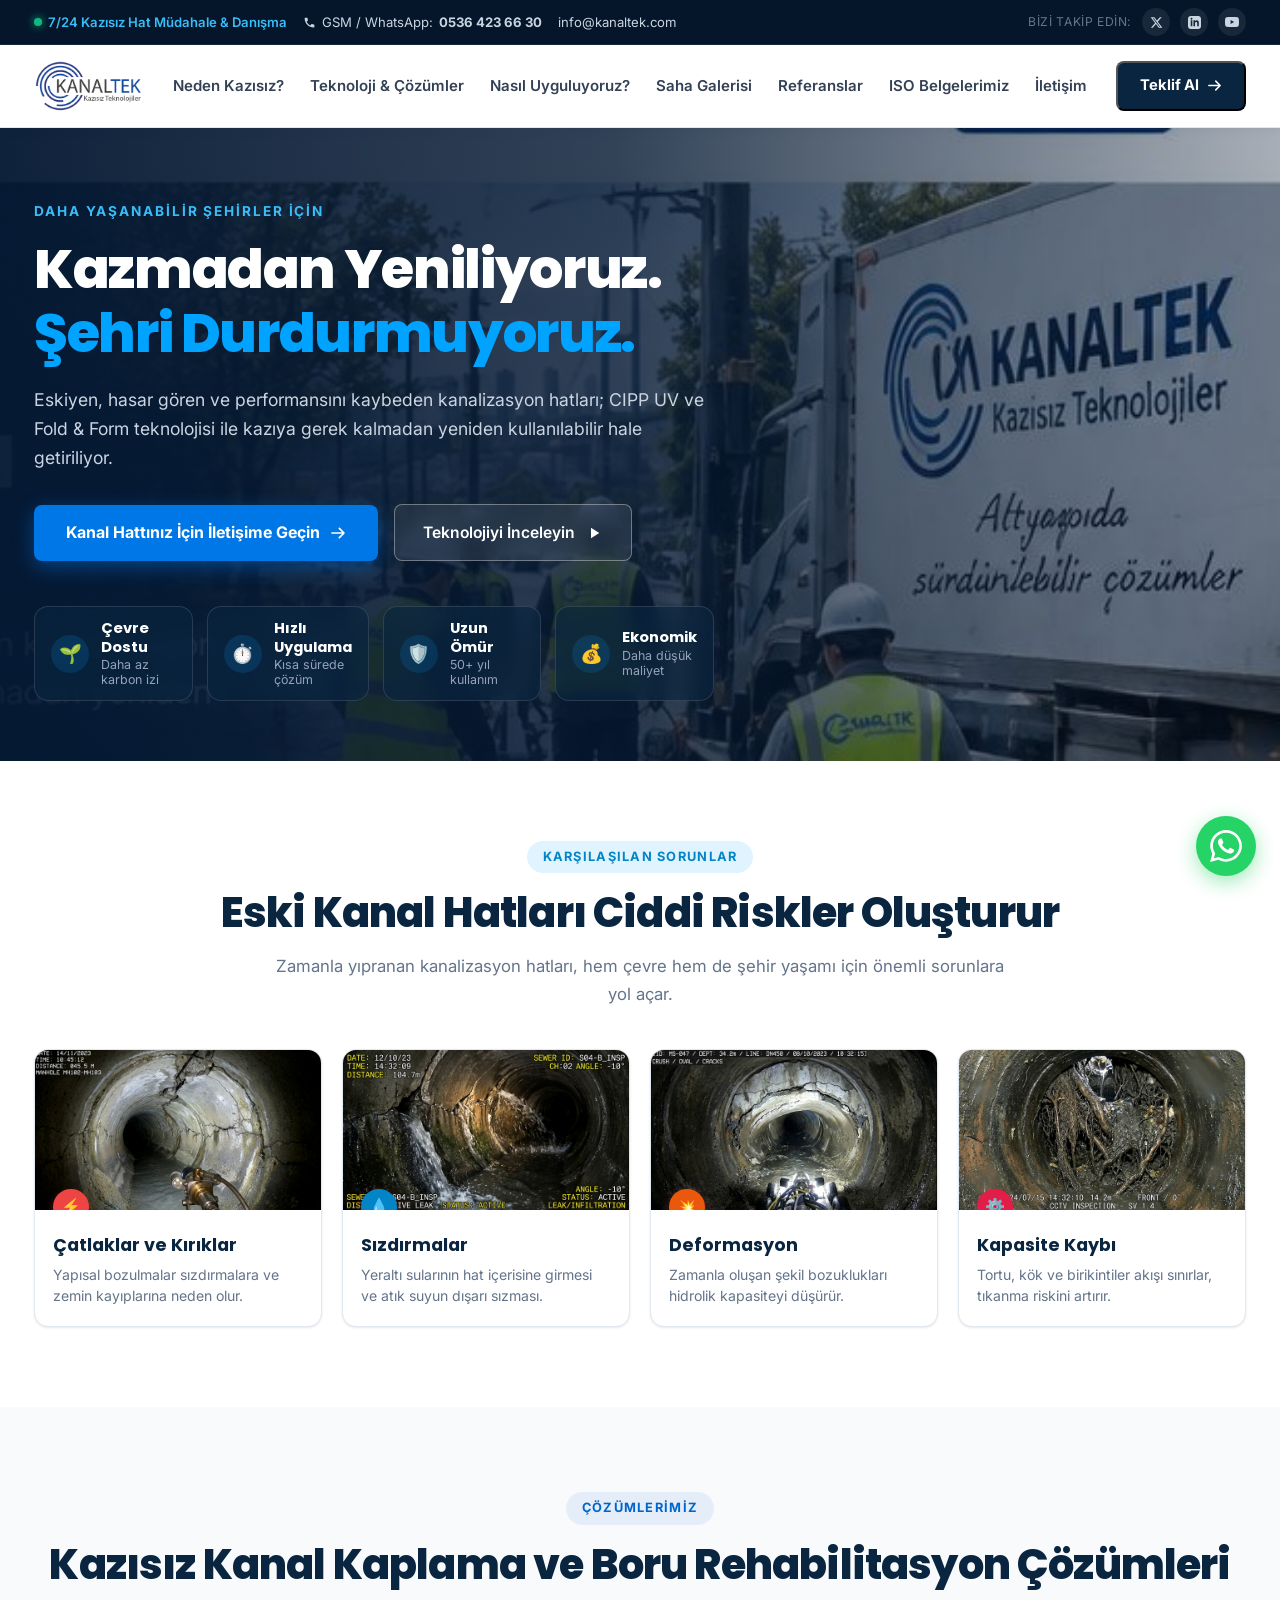
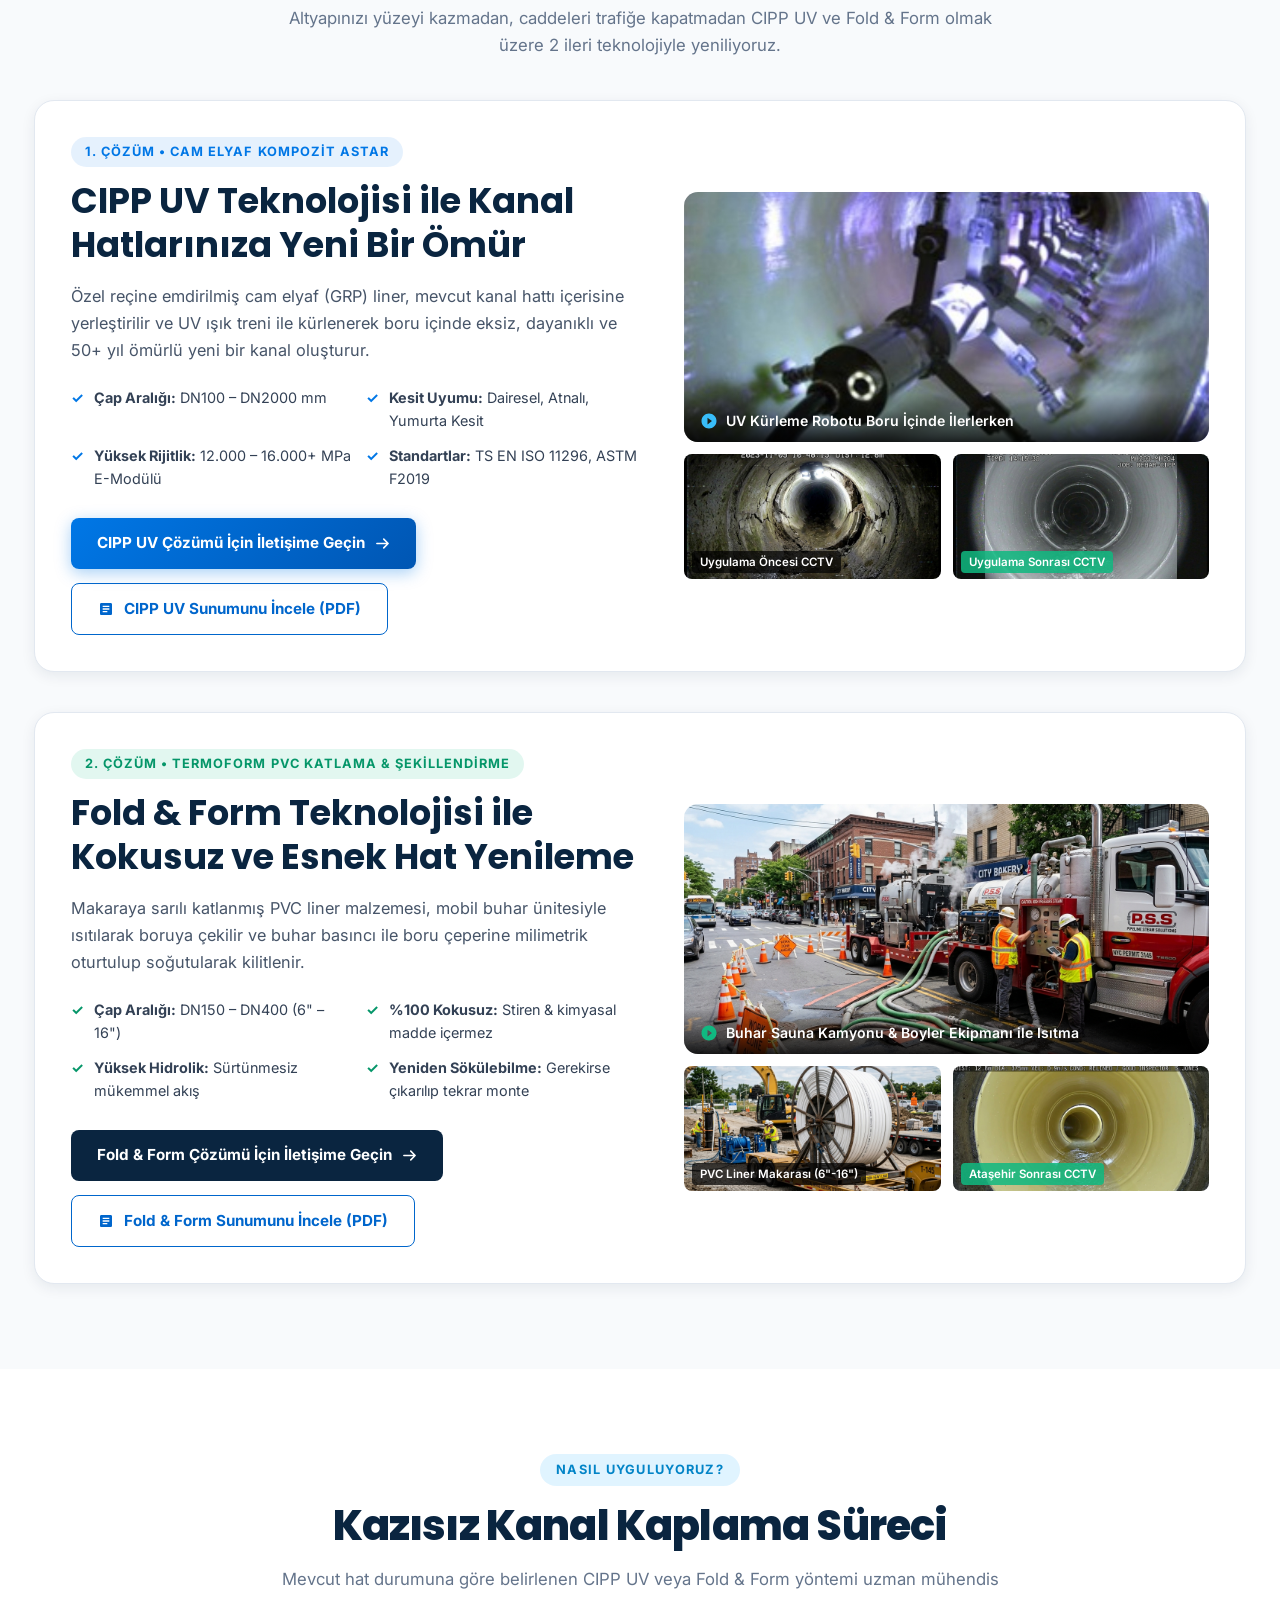
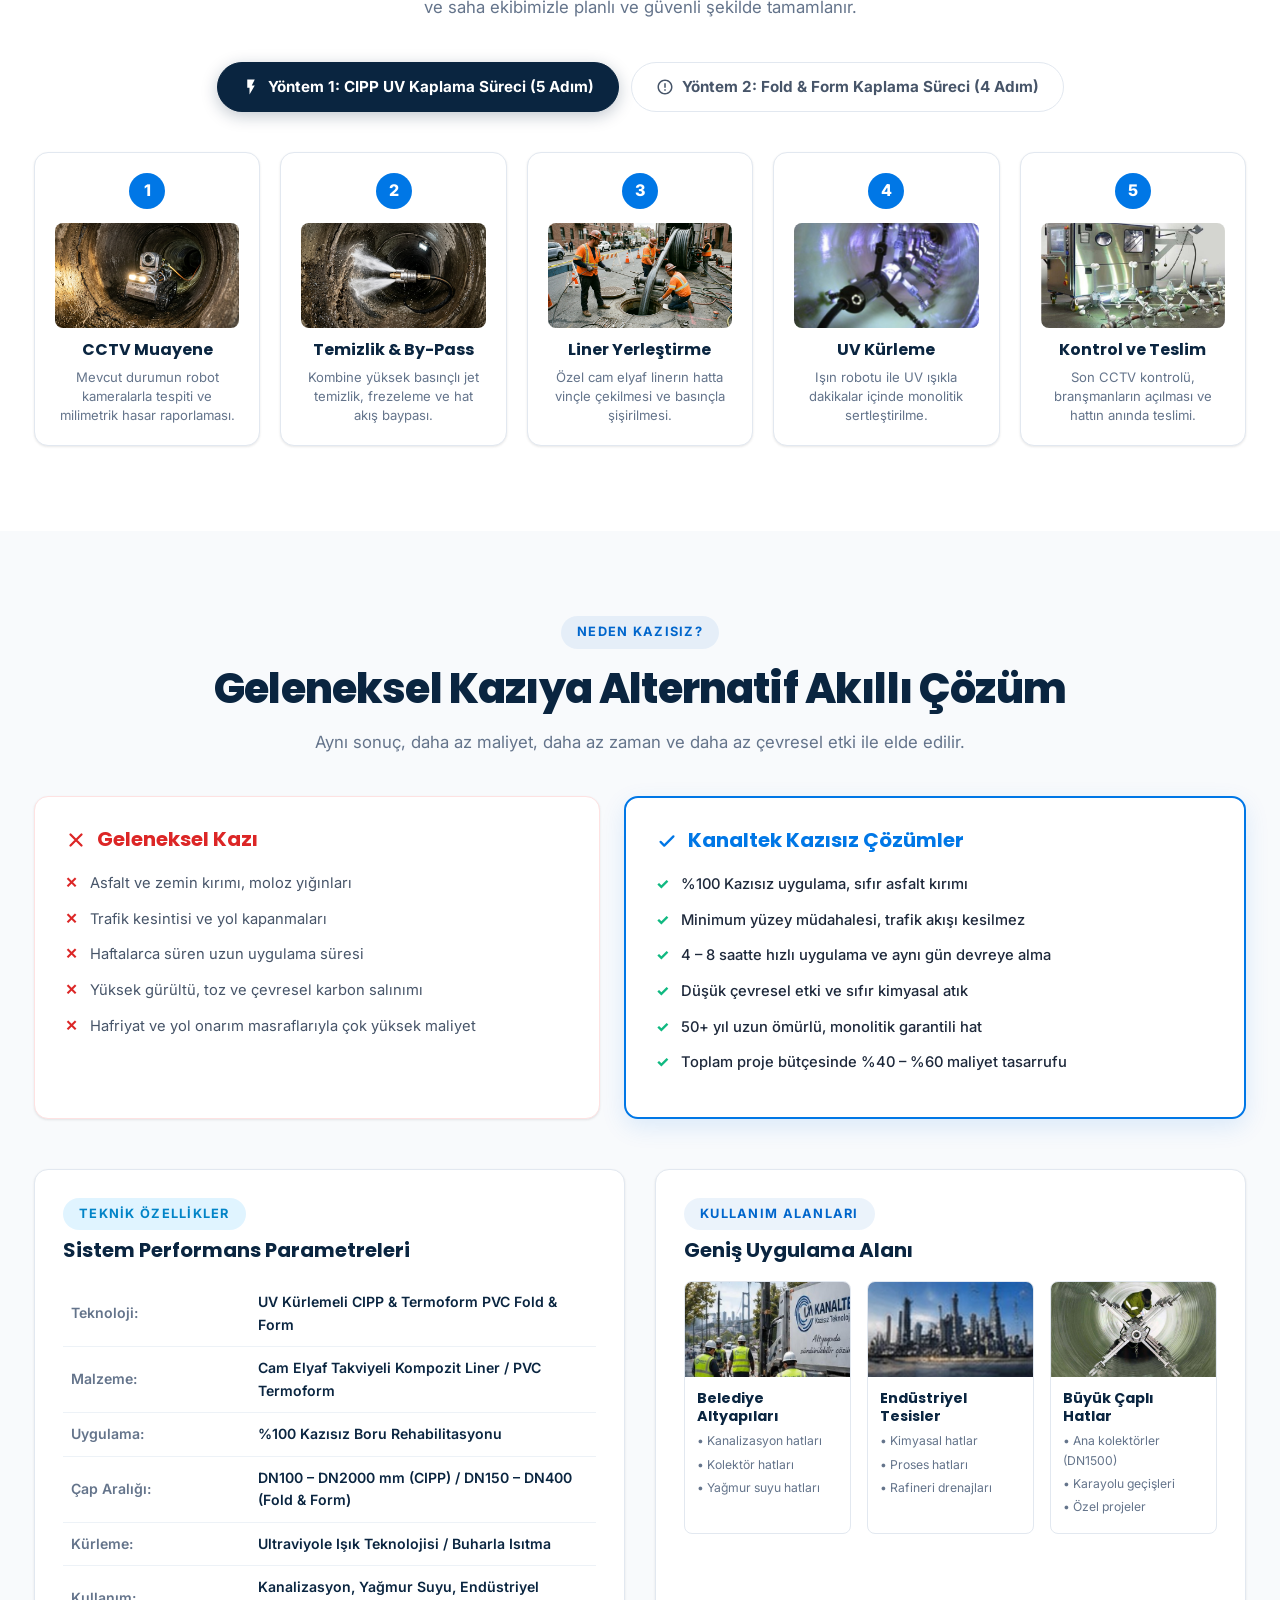
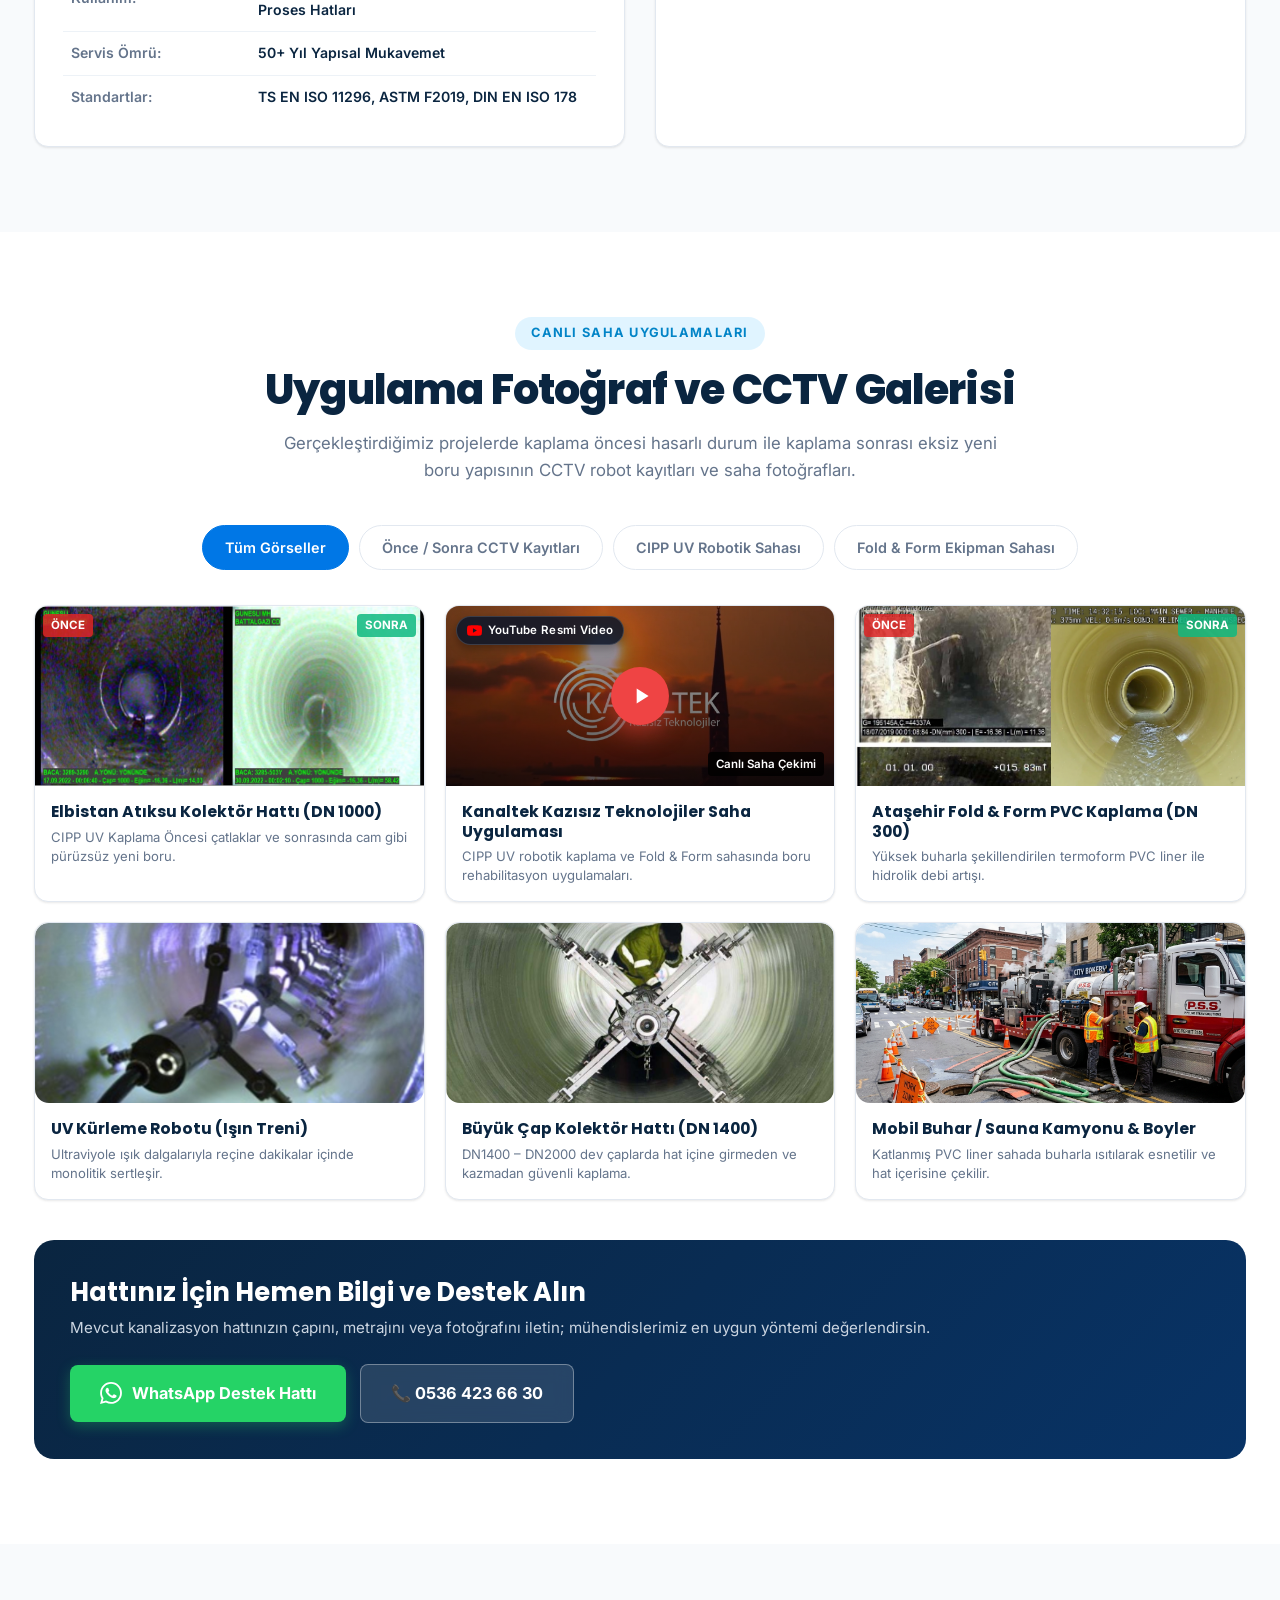
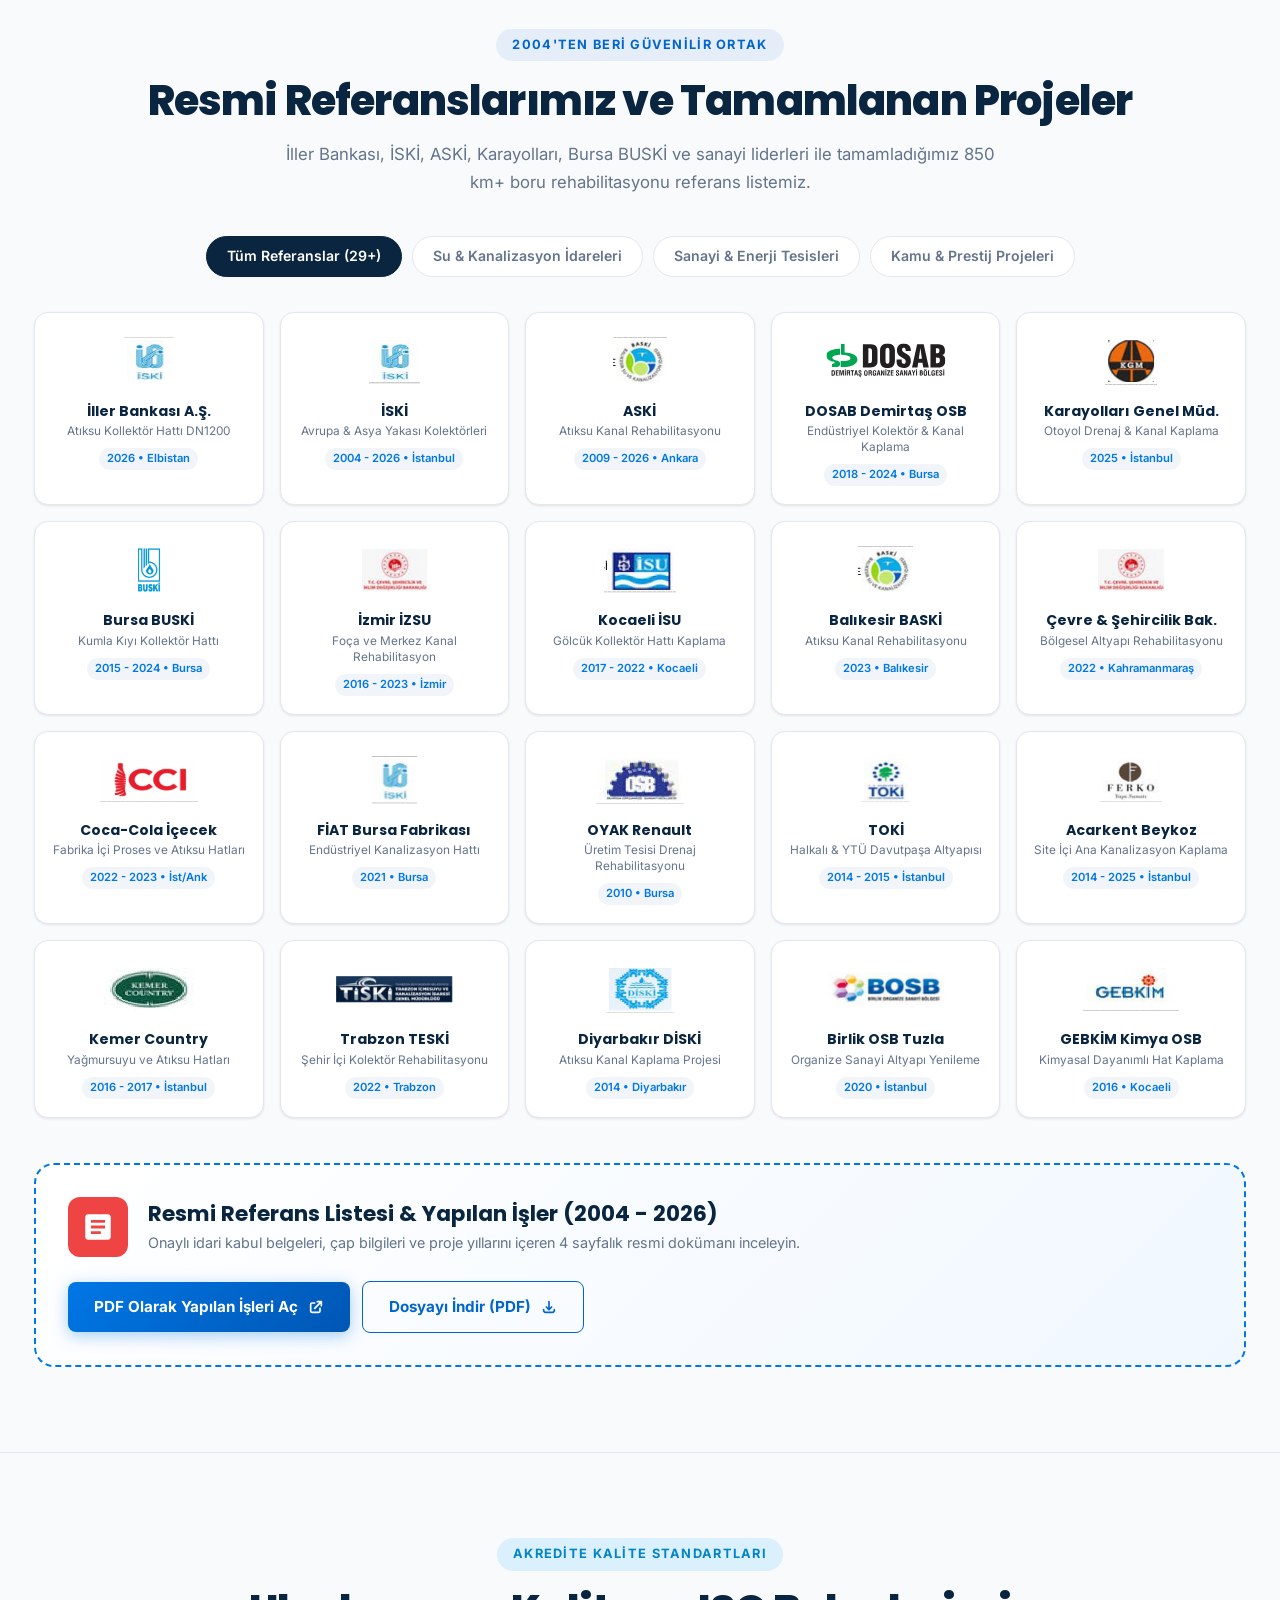
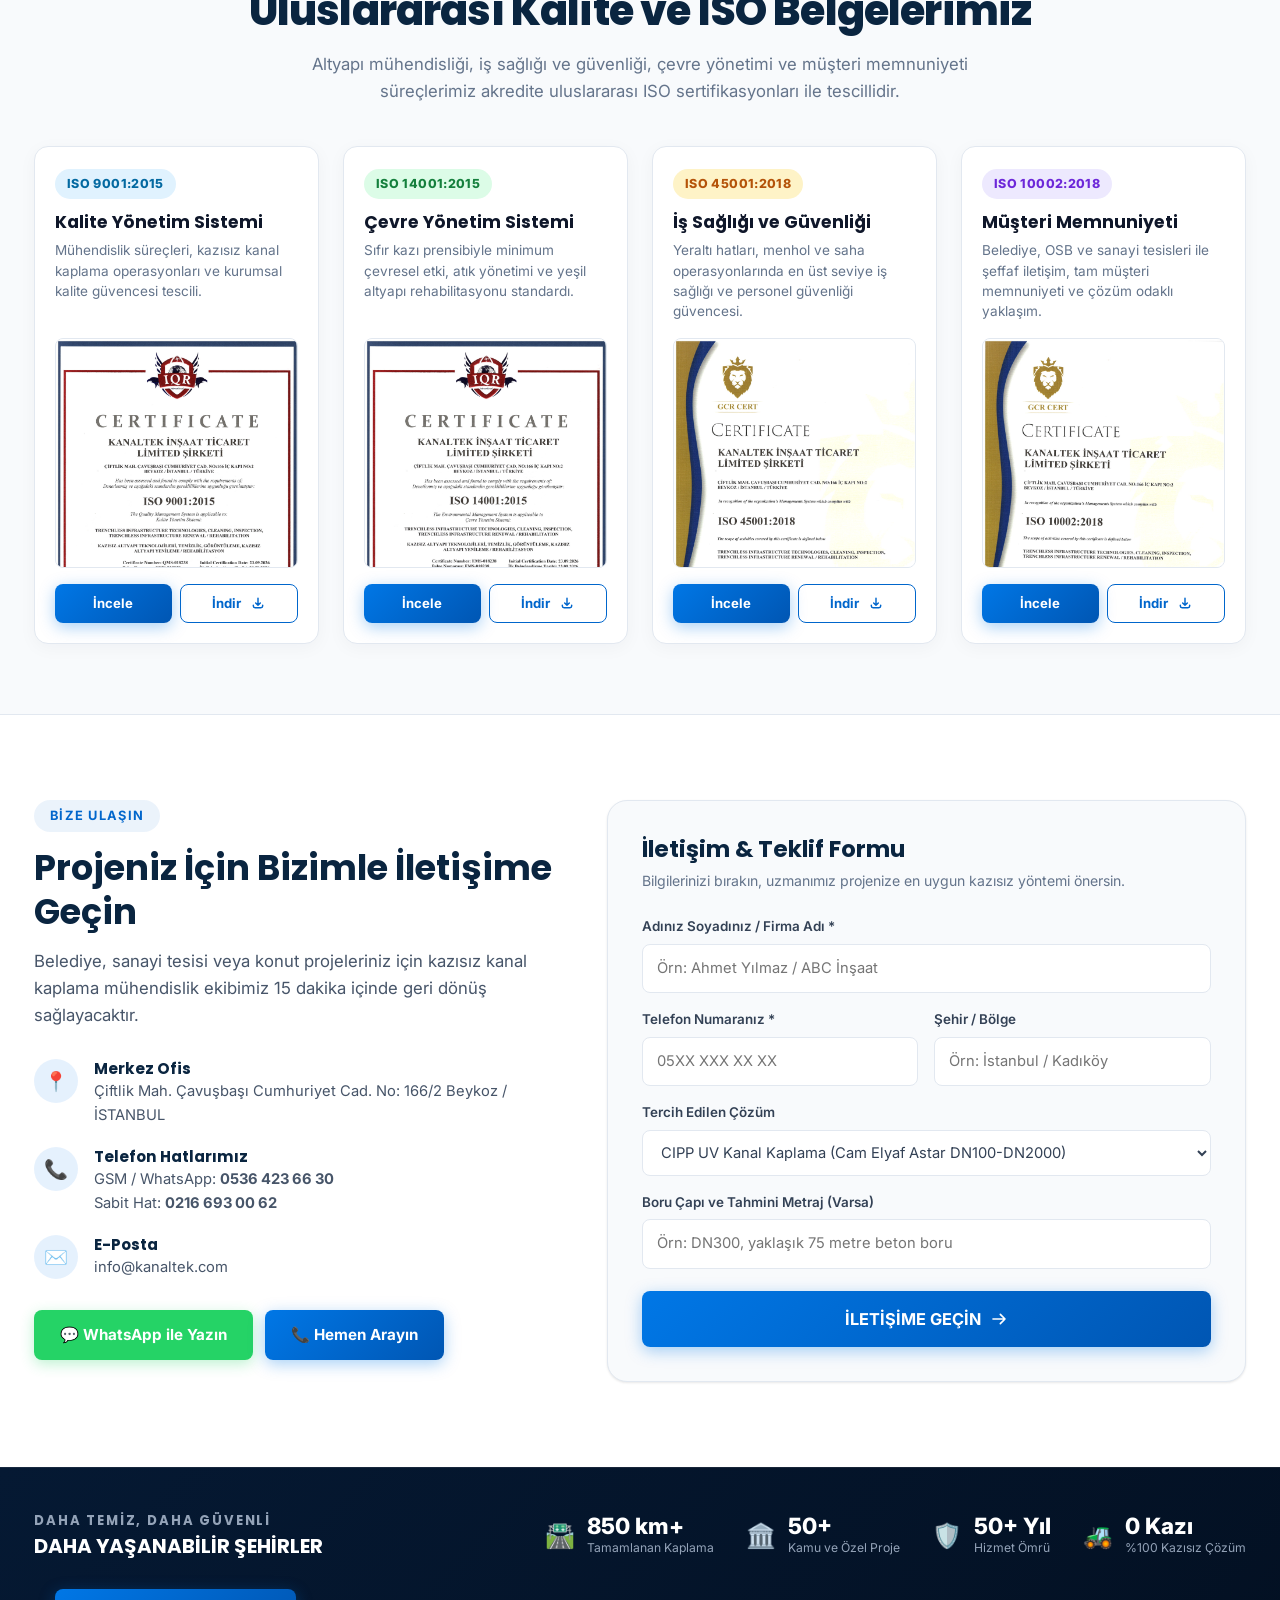
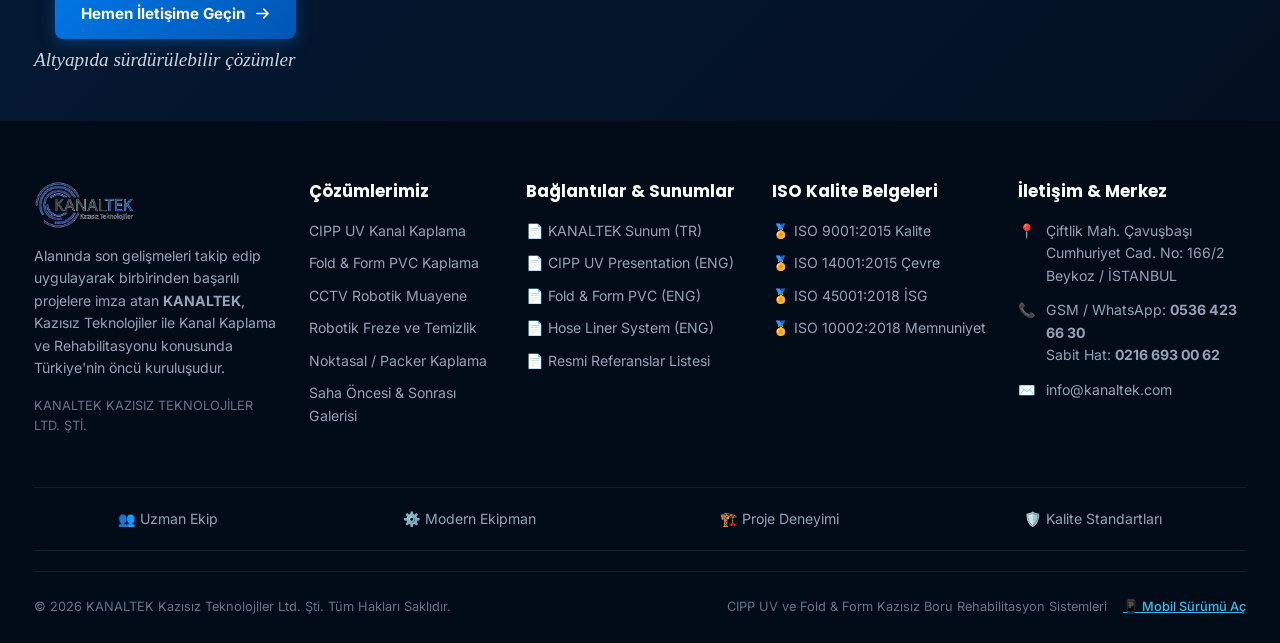
<file: index.html>
<!DOCTYPE html>
<html lang="tr">
<head>
  <meta charset="UTF-8">
  <meta name="viewport" content="width=device-width, initial-scale=1.0, maximum-scale=5.0">
  <script>
    (function() {
      try {
        var params = new URLSearchParams(window.location.search);
        if (params.get('view') === 'desktop') {
          localStorage.setItem('force_desktop', 'true');
        } else if (params.get('view') === 'mobile') {
          localStorage.removeItem('force_desktop');
          window.location.replace('mobile.html');
        } else if (localStorage.getItem('force_desktop') !== 'true') {
          var isMobileWidth = (window.innerWidth || screen.width) <= 768;
          var isMobileUA = /Android|webOS|iPhone|iPad|iPod|BlackBerry|IEMobile|Opera Mini/i.test(navigator.userAgent);
          if (isMobileWidth || isMobileUA) {
            window.location.replace('mobile.html');
          }
        }
      } catch (e) {}
    })();
  </script>
  <title>Kazısız Kanal Kaplama ve Boru Rehabilitasyon Çözümleri | KANALTEK</title>
  
  <!-- Meta Descriptions for SEO & Conversions -->
  <meta name="description" content="Kazı yapmadan kanal hatlarınızı yenileyin. CIPP UV ve Fold & Form teknolojileri ile asfaltı bozmadan +50 yıl garantili boru rehabilitasyonu. İSKİ, ASKİ ve Sanayi referansları ile hemen iletişime geçin!">
  <meta name="keywords" content="kanal kaplama, kazısız kanal kaplama, CIPP UV, fold and form, boru rehabilitasyonu, kazısız teknoloji, atıksu hat kaplama, kanaltek">
  <meta name="author" content="KANALTEK Kazısız Teknolojiler">
  <meta name="robots" content="index, follow">
  
  <!-- Open Graph Meta -->
  <meta property="og:locale" content="tr_TR">
  <meta property="og:type" content="website">
  <meta property="og:title" content="Kazısız Kanal Kaplama ve Boru Rehabilitasyon Çözümleri | KANALTEK">
  <meta property="og:description" content="Eski hatlara kazısız yeni bir ömür. CIPP UV ve Fold & Form teknolojisi ile sıfır kazı, aynı gün teslim.">
  <meta property="og:url" content="https://kanaltek.com">
  <meta property="og:site_name" content="KANALTEK Kazısız Teknolojiler">

  <!-- Google Fonts Preconnect -->
  <link rel="preconnect" href="https://fonts.googleapis.com">
  <link rel="preconnect" href="https://fonts.gstatic.com" crossorigin>
  <link href="https://fonts.googleapis.com/css2?family=Inter:wght@400;500;600;700&family=Poppins:wght@600;700;800;900&display=swap" rel="stylesheet">

  <!-- Main Stylesheet -->
  <link rel="stylesheet" href="css/style.css">

  <!-- Schema.org JSON-LD -->
  <script type="application/ld+json">
  {
    "@context": "https://schema.org",
    "@graph": [
      {
        "@type": "LocalBusiness",
        "@id": "https://kanaltek.com/#organization",
        "name": "Kanaltek Kazısız Teknolojiler Ltd. Şti.",
        "url": "https://kanaltek.com",
        "logo": "https://kanaltek.com/assets/images/kanaltek-logo.png",
        "telephone": "+905364236630",
        "priceRange": "$$",
        "address": {
          "@type": "PostalAddress",
          "streetAddress": "Çiftlik Mah. Çavuşbaşı Cumhuriyet Cad. No: 166/2",
          "addressLocality": "Beykoz",
          "addressRegion": "İstanbul",
          "addressCountry": "TR"
        }
      },
      {
        "@type": "Service",
        "serviceType": "CIPP UV ve Fold & Form Kazısız Kanal Kaplama",
        "provider": {"@id": "https://kanaltek.com/#organization"},
        "areaServed": "Türkiye",
        "description": "Yeraltı boru hatlarının kazı yapılmadan CIPP Ultraviyole ve PVC Fold & Form teknolojileriyle kalıcı rehabilitasyonu."
      }
    ]
  }
  </script>
</head>
<body>

  <!-- ========================================================================
       TOP BAR (DIRECT SOCIAL LINKS: X, LINKEDIN, YOUTUBE & CONTACT)
       ======================================================================== -->
  <div class="top-bar">
    <div class="container top-bar-inner">
      <div class="top-bar-left">
        <div class="top-badge">
          <span class="live-dot"></span> 7/24 Kazısız Hat Müdahale & Danışma
        </div>
        <a href="tel:05364236630" class="top-contact-link">
          <svg width="13" height="13" fill="currentColor" viewBox="0 0 24 24"><path d="M6.62 10.79c1.44 2.83 3.76 5.14 6.59 6.59l2.2-2.2c.27-.27.67-.36 1.02-.24 1.12.37 2.33.57 3.57.57.55 0 1 .45 1 1V20c0 .55-.45 1-1 1-9.39 0-17-7.61-17-17 0-.55.45-1 1-1h3.5c.55 0 1 .45 1 1 0 1.25.2 2.45.57 3.57.11.35.03.74-.25 1.02l-2.2 2.2z"/></svg>
          GSM / WhatsApp: <strong>0536 423 66 30</strong>
        </a>
        <a href="tel:02166930062" class="top-contact-link" style="display: none; @media(min-width: 768px){display: inline-flex;}">
          Tel: <strong>0216 693 00 62</strong>
        </a>
        <a href="mailto:info@kanaltek.com" class="top-contact-link">
          info@kanaltek.com
        </a>
      </div>

      <div class="top-bar-right">
        <div class="top-social-group">
          <span class="top-social-label">Bizi Takip Edin:</span>
          <!-- X (Twitter) Direct Link -->
          <a href="https://x.com" target="_blank" rel="noopener noreferrer" class="top-social-link x" title="X (Twitter)">
            <svg width="13" height="13" fill="currentColor" viewBox="0 0 24 24">
              <path d="M18.244 2.25h3.308l-7.227 8.26 8.502 11.24H16.17l-5.214-6.817L4.99 21.75H1.68l7.73-8.835L1.254 2.25H8.08l4.713 6.231zm-1.161 17.52h1.833L7.084 4.126H5.117z"/>
            </svg>
          </a>
          <!-- LinkedIn Direct Link -->
          <a href="https://www.linkedin.com/company/kanaltek/" target="_blank" rel="noopener noreferrer" class="top-social-link linkedin" title="LinkedIn">
            <svg width="13" height="13" fill="currentColor" viewBox="0 0 24 24">
              <path d="M19 0h-14c-2.761 0-5 2.239-5 5v14c0 2.761 2.239 5 5 5h14c2.762 0 5-2.239 5-5v-14c0-2.761-2.238-5-5-5zm-11 19h-3v-11h3v11zm-1.5-12.268c-.966 0-1.75-.79-1.75-1.764s.784-1.764 1.75-1.764 1.75.79 1.75 1.764-.783 1.764-1.75 1.764zm13.5 12.268h-3v-5.604c0-3.368-4-3.113-4 0v5.604h-3v-11h3v1.765c1.396-2.586 7-2.777 7 2.476v6.759z"/>
            </svg>
          </a>
          <!-- YouTube Direct Link -->
          <a href="https://www.youtube.com/@kanaltek" target="_blank" rel="noopener noreferrer" class="top-social-link youtube" title="YouTube">
            <svg width="14" height="14" fill="currentColor" viewBox="0 0 24 24">
              <path d="M23.498 6.186a3.016 3.016 0 0 0-2.122-2.136C19.505 3.545 12 3.545 12 3.545s-7.505 0-9.377.505A3.017 3.017 0 0 0 .502 6.186C0 8.07 0 12 0 12s0 3.93.502 5.814a3.016 3.016 0 0 0 2.122 2.136c1.871.505 9.376.505 9.376.505s7.505 0 9.377-.505a3.015 3.015 0 0 0 2.122-2.136C24 15.93 24 12 24 12s0-3.93-.502-5.814zM9.545 15.568V8.432L15.818 12l-6.273 3.568z"/>
            </svg>
          </a>
        </div>
      </div>
    </div>
  </div>

  <!-- ========================================================================
       MAIN HEADER / NAVBAR (OFFICIAL KANALTEK LOGO)
       ======================================================================== -->
  <header class="header">
    <div class="container nav-container">
      <a href="#" class="logo-link" title="KANALTEK Kazısız Teknolojiler">
        <img src="assets/images/kanaltek-logo.png" alt="KANALTEK Kazısız Teknolojiler" class="navbar-logo-img">
      </a>

      <!-- Desktop Navigation Menu -->
      <nav class="nav-menu">
        <a href="#neden-kazisiz" class="nav-link">Neden Kazısız?</a>
        <a href="#cozumler" class="nav-link">Teknoloji & Çözümler</a>
        <a href="#surec" class="nav-link">Nasıl Uyguluyoruz?</a>
        <a href="#galeri" class="nav-link">Saha Galerisi</a>
        <a href="#referanslar" class="nav-link">Referanslar</a>
        <a href="#kalite-belgeleri" class="nav-link">ISO Belgelerimiz</a>
        <a href="#iletisim" class="nav-link">İletişim</a>
      </nav>

      <!-- Right Action CTA (Matching Reference-1: Teklif Al ->) -->
      <div class="nav-actions">
        <button class="nav-cta-btn open-quote-modal" aria-label="Teklif Al">
          <span>Teklif Al</span>
          <svg width="15" height="15" fill="none" stroke="currentColor" stroke-width="2.5" viewBox="0 0 24 24"><path stroke-linecap="round" stroke-linejoin="round" d="M14 5l7 7m0 0l-7 7m7-7H3"/></svg>
        </button>
        <button class="mobile-nav-toggle" id="mobileNavToggle" aria-label="Menüyü Aç" aria-expanded="false">
          <span></span>
          <span></span>
          <span></span>
        </button>
      </div>

      <!-- Mobile Nav Drawer -->
      <div class="mobile-nav-drawer" id="mobileNavDrawer">
        <a href="#neden-kazisiz" class="nav-link">Neden Kazısız?</a>
        <a href="#cozumler" class="nav-link">Teknoloji & Çözümler</a>
        <a href="#surec" class="nav-link">Nasıl Uyguluyoruz?</a>
        <a href="#galeri" class="nav-link">Saha & CCTV Galerisi</a>
        <a href="#referanslar" class="nav-link">Referanslar & Yapılan İşler</a>
        <a href="#iletisim" class="nav-link">İletişime Geçin</a>
        <div style="display: flex; gap: 10px; margin-top: 10px;">
          <a href="tel:05364236630" class="btn btn-dark" style="flex: 1;">📞 Hemen Ara</a>
          <a href="https://wa.me/905364236630" class="btn btn-whatsapp" style="flex: 1;">💬 WhatsApp</a>
        </div>
      </div>
    </div>
  </header>

  <!-- ========================================================================
       HERO SECTION (MATCHING REFERENCE-1 LAYOUT & VISUAL AESTHETIC)
       ======================================================================== -->
  <section class="hero">
    <div class="hero-bg-overlay"></div>
    <div class="container hero-container">
      <div class="hero-content">
        <span class="hero-kicker">DAHA YAŞANABİLİR ŞEHİRLER İÇİN</span>
        <h1 class="hero-title">
          Kazmadan Yeniliyoruz. <br>
          <span class="hero-highlight">Şehri Durdurmuyoruz.</span>
        </h1>
        <p class="hero-desc">
          Eskiyen, hasar gören ve performansını kaybeden kanalizasyon hatları; CIPP UV ve Fold & Form teknolojisi ile kazıya gerek kalmadan yeniden kullanılabilir hale getiriliyor.
        </p>

        <div class="hero-buttons">
          <a href="#iletisim" class="btn hero-btn-primary">
            <span>Kanal Hattınız İçin İletişime Geçin</span>
            <svg width="16" height="16" fill="none" stroke="currentColor" stroke-width="2.5" viewBox="0 0 24 24"><path stroke-linecap="round" stroke-linejoin="round" d="M14 5l7 7m0 0l-7 7m7-7H3"/></svg>
          </a>
          <a href="#cozumler" class="btn hero-btn-secondary open-video-modal">
            <span>Teknolojiyi İnceleyin</span>
            <svg width="18" height="18" fill="currentColor" viewBox="0 0 24 24"><path d="M8 5v14l11-7z"/></svg>
          </a>
        </div>

        <!-- 4 Hero Key Benefit Pills (Matching Reference-1) -->
        <div class="hero-benefits-grid">
          <div class="benefit-pill">
            <div class="benefit-icon">🌱</div>
            <div class="benefit-text">
              <h4>Çevre Dostu</h4>
              <p>Daha az karbon izi</p>
            </div>
          </div>
          <div class="benefit-pill">
            <div class="benefit-icon">⏱️</div>
            <div class="benefit-text">
              <h4>Hızlı Uygulama</h4>
              <p>Kısa sürede çözüm</p>
            </div>
          </div>
          <div class="benefit-pill">
            <div class="benefit-icon">🛡️</div>
            <div class="benefit-text">
              <h4>Uzun Ömür</h4>
              <p>50+ yıl kullanım</p>
            </div>
          </div>
          <div class="benefit-pill">
            <div class="benefit-icon">💰</div>
            <div class="benefit-text">
              <h4>Ekonomik</h4>
              <p>Daha düşük maliyet</p>
            </div>
          </div>
        </div>
      </div>
    </div>
  </section>

  <!-- ========================================================================
       KARŞILAŞILAN SORUNLAR SECTION (MATCHING REFERENCE-1)
       ======================================================================== -->
  <section class="problems-section" id="sorunlar">
    <div class="container">
      <div class="text-center">
        <div class="section-tag cyan">KARŞILAŞILAN SORUNLAR</div>
        <h2 class="section-title">Eski Kanal Hatları Ciddi Riskler Oluşturur</h2>
        <p class="section-subtitle">
          Zamanla yıpranan kanalizasyon hatları, hem çevre hem de şehir yaşamı için önemli sorunlara yol açar.
        </p>
      </div>

      <div class="problems-grid">
        <!-- 1. Çatlaklar ve Kırıklar -->
        <div class="problem-card">
          <div class="problem-img-wrap">
            <img src="assets/images/prob-catlak.jpg" alt="Çatlaklar ve Kırıklar" class="problem-img">
            <div class="problem-icon-badge">⚡</div>
          </div>
          <div class="problem-body">
            <h3>Çatlaklar ve Kırıklar</h3>
            <p>Yapısal bozulmalar sızdırmalara ve zemin kayıplarına neden olur.</p>
          </div>
        </div>

        <!-- 2. Sızdırmalar -->
        <div class="problem-card">
          <div class="problem-img-wrap">
            <img src="assets/images/prob-sizdirma.jpg" alt="Sızdırmalar" class="problem-img">
            <div class="problem-icon-badge" style="background: #0284c7;">💧</div>
          </div>
          <div class="problem-body">
            <h3>Sızdırmalar</h3>
            <p>Yeraltı sularının hat içerisine girmesi ve atık suyun dışarı sızması.</p>
          </div>
        </div>

        <!-- 3. Deformasyon -->
        <div class="problem-card">
          <div class="problem-img-wrap">
            <img src="assets/images/prob-deformasyon.jpg" alt="Deformasyon" class="problem-img">
            <div class="problem-icon-badge" style="background: #ea580c;">💥</div>
          </div>
          <div class="problem-body">
            <h3>Deformasyon</h3>
            <p>Zamanla oluşan şekil bozuklukları hidrolik kapasiteyi düşürür.</p>
          </div>
        </div>

        <!-- 4. Kapasite Kaybı -->
        <div class="problem-card">
          <div class="problem-img-wrap">
            <img src="assets/images/prob-kapasite.jpg" alt="Kapasite Kaybı" class="problem-img">
            <div class="problem-icon-badge" style="background: #e11d48;">⚙️</div>
          </div>
          <div class="problem-body">
            <h3>Kapasite Kaybı</h3>
            <p>Tortu, kök ve birikintiler akışı sınırlar, tıkanma riskini artırır.</p>
          </div>
        </div>
      </div>
    </div>
  </section>

  <!-- ========================================================================
       ÇÖZÜMLERİMİZ: CIPP UV & FOLD & FORM (2 AYRI KAZISIZ ÇÖZÜM)
       ======================================================================== -->
  <section class="solutions-section" id="cozumler">
    <div class="container">
      <div class="text-center">
        <div class="section-tag">ÇÖZÜMLERİMİZ</div>
        <h2 class="section-title">Kazısız Kanal Kaplama ve Boru Rehabilitasyon Çözümleri</h2>
        <p class="section-subtitle">
          Altyapınızı yüzeyi kazmadan, caddeleri trafiğe kapatmadan CIPP UV ve Fold & Form olmak üzere 2 ileri teknolojiyle yeniliyoruz.
        </p>
      </div>

      <div class="solutions-wrapper">
        <!-- 1. ÇÖZÜM: CIPP UV TEKNOLOJİSİ -->
        <div class="solution-card-primary" id="cipp-uv-cozumu">
          <div class="solution-grid">
            <div class="solution-info">
              <span class="solution-badge cipp">1. Çözüm • Cam Elyaf Kompozit Astar</span>
              <h2>CIPP UV Teknolojisi ile Kanal Hatlarınıza Yeni Bir Ömür</h2>
              <p class="lead">
                Özel reçine emdirilmiş cam elyaf (GRP) liner, mevcut kanal hattı içerisine yerleştirilir ve UV ışık treni ile kürlenerek boru içinde eksiz, dayanıklı ve 50+ yıl ömürlü yeni bir kanal oluşturur.
              </p>
              
              <div class="solution-specs-list">
                <div class="spec-bullet">
                  <span class="check">✓</span>
                  <span><strong>Çap Aralığı:</strong> DN100 – DN2000 mm</span>
                </div>
                <div class="spec-bullet">
                  <span class="check">✓</span>
                  <span><strong>Kesit Uyumu:</strong> Dairesel, Atnalı, Yumurta Kesit</span>
                </div>
                <div class="spec-bullet">
                  <span class="check">✓</span>
                  <span><strong>Yüksek Rijitlik:</strong> 12.000 – 16.000+ MPa E-Modülü</span>
                </div>
                <div class="spec-bullet">
                  <span class="check">✓</span>
                  <span><strong>Standartlar:</strong> TS EN ISO 11296, ASTM F2019</span>
                </div>
              </div>

              <div class="solution-action-row">
                <a href="#iletisim" class="btn btn-primary">
                  <span>CIPP UV Çözümü İçin İletişime Geçin</span>
                  <svg width="15" height="15" fill="none" stroke="currentColor" stroke-width="2.5" viewBox="0 0 24 24"><path stroke-linecap="round" stroke-linejoin="round" d="M14 5l7 7m0 0l-7 7m7-7H3"/></svg>
                </a>
                <button class="btn btn-outline-primary open-pdf-viewer" data-pdf="cipp" aria-label="CIPP UV PDF İncele">
                  <svg width="16" height="16" fill="currentColor" viewBox="0 0 24 24"><path d="M19 3H5c-1.1 0-2 .9-2 2v14c0 1.1.9 2 2 2h14c1.1 0 2-.9 2-2V5c0-1.1-.9-2-2-2zm-5 14H7v-2h7v2zm3-4H7v-2h10v2zm0-4H7V7h10v2z"/></svg>
                  <span>CIPP UV Sunumunu İncele (PDF)</span>
                </button>
              </div>
            </div>

            <!-- Media Preview Block matching Ref-1 -->
            <div class="solution-media-box">
              <div class="solution-media-main">
                <img src="assets/images/uv-cure-main.jpg" alt="UV Kürleme Uygulaması">
                <div class="solution-media-caption">
                  <svg width="18" height="18" fill="#38bdf8" viewBox="0 0 24 24"><path d="M12 2C6.48 2 2 6.48 2 12s4.48 10 10 10 10-4.48 10-10S17.52 2 12 2zm-2 14.5v-9l6 4.5-6 4.5z"/></svg>
                  <span>UV Kürleme Robotu Boru İçinde İlerlerken</span>
                </div>
              </div>
              <div class="solution-media-subgrid">
                <div class="media-sub-item">
                  <img src="assets/images/cctv-before-thumb.jpg" alt="Uygulama Öncesi Kanal İçi Görüntü">
                  <span class="media-sub-badge">Uygulama Öncesi CCTV</span>
                </div>
                <div class="media-sub-item">
                  <img src="assets/images/cctv-after-thumb.jpg" alt="Uygulama Sonrası Kanal İçi Görüntü">
                  <span class="media-sub-badge" style="background: rgba(16, 185, 129, 0.85);">Uygulama Sonrası CCTV</span>
                </div>
              </div>
            </div>
          </div>
        </div>

        <!-- 2. ÇÖZÜM: FOLD & FORM TEKNOLOJİSİ -->
        <div class="solution-card-primary" id="fold-form-cozumu">
          <div class="solution-grid">
            <div class="solution-info">
              <span class="solution-badge fold">2. Çözüm • Termoform PVC Katlama & Şekillendirme</span>
              <h2>Fold & Form Teknolojisi ile Kokusuz ve Esnek Hat Yenileme</h2>
              <p class="lead">
                Makaraya sarılı katlanmış PVC liner malzemesi, mobil buhar ünitesiyle ısıtılarak boruya çekilir ve buhar basıncı ile boru çeperine milimetrik oturtulup soğutularak kilitlenir.
              </p>

              <div class="solution-specs-list">
                <div class="spec-bullet">
                  <span class="check" style="color: #059669;">✓</span>
                  <span><strong>Çap Aralığı:</strong> DN150 – DN400 (6" – 16")</span>
                </div>
                <div class="spec-bullet">
                  <span class="check" style="color: #059669;">✓</span>
                  <span><strong>%100 Kokusuz:</strong> Stiren & kimyasal madde içermez</span>
                </div>
                <div class="spec-bullet">
                  <span class="check" style="color: #059669;">✓</span>
                  <span><strong>Yüksek Hidrolik:</strong> Sürtünmesiz mükemmel akış</span>
                </div>
                <div class="spec-bullet">
                  <span class="check" style="color: #059669;">✓</span>
                  <span><strong>Yeniden Sökülebilme:</strong> Gerekirse çıkarılıp tekrar monte</span>
                </div>
              </div>

              <div class="solution-action-row">
                <a href="#iletisim" class="btn btn-dark">
                  <span>Fold & Form Çözümü İçin İletişime Geçin</span>
                  <svg width="15" height="15" fill="none" stroke="currentColor" stroke-width="2.5" viewBox="0 0 24 24"><path stroke-linecap="round" stroke-linejoin="round" d="M14 5l7 7m0 0l-7 7m7-7H3"/></svg>
                </a>
                <button class="btn btn-outline-primary open-pdf-viewer" data-pdf="fold" aria-label="Fold & Form PDF İncele">
                  <svg width="16" height="16" fill="currentColor" viewBox="0 0 24 24"><path d="M19 3H5c-1.1 0-2 .9-2 2v14c0 1.1.9 2 2 2h14c1.1 0 2-.9 2-2V5c0-1.1-.9-2-2-2zm-5 14H7v-2h7v2zm3-4H7v-2h10v2zm0-4H7V7h10v2z"/></svg>
                  <span>Fold & Form Sunumunu İncele (PDF)</span>
                </button>
              </div>
            </div>

            <!-- Fold & Form Media Preview -->
            <div class="solution-media-box">
              <div class="solution-media-main">
                <img src="assets/images/fold-sauna-kamyonu.jpg" alt="Buhar / Sauna Kamyonu ve Makara Sistemi">
                <div class="solution-media-caption">
                  <svg width="18" height="18" fill="#10b981" viewBox="0 0 24 24"><path d="M12 2C6.48 2 2 6.48 2 12s4.48 10 10 10 10-4.48 10-10S17.52 2 12 2zm-2 14.5v-9l6 4.5-6 4.5z"/></svg>
                  <span>Buhar Sauna Kamyonu & Boyler Ekipmanı ile Isıtma</span>
                </div>
              </div>
              <div class="solution-media-subgrid">
                <div class="media-sub-item">
                  <img src="assets/images/fold-makara.jpg" alt="PVC Liner Makara Sistemi">
                  <span class="media-sub-badge">PVC Liner Makarası (6"-16")</span>
                </div>
                <div class="media-sub-item">
                  <img src="assets/images/fold-cctv-after.jpg" alt="Fold and Form Sonrası CCTV">
                  <span class="media-sub-badge" style="background: rgba(16, 185, 129, 0.85);">Ataşehir Sonrası CCTV</span>
                </div>
              </div>
            </div>
          </div>
        </div>
      </div>
    </div>
  </section>

  <!-- ========================================================================
       NASIL UYGULUYORUZ? (CIPP UV VE FOLD & FORM 2 AYRI YÖNTEM GÖSTERİMİ)
       ======================================================================== -->
  <section class="process-section" id="surec">
    <div class="container">
      <div class="text-center">
        <div class="section-tag cyan">NASIL UYGULUYORUZ?</div>
        <h2 class="section-title">Kazısız Kanal Kaplama Süreci</h2>
        <p class="section-subtitle">
          Mevcut hat durumuna göre belirlenen CIPP UV veya Fold & Form yöntemi uzman mühendis ve saha ekibimizle planlı ve güvenli şekilde tamamlanır.
        </p>
      </div>

      <!-- Process Switcher Tabs -->
      <div class="process-tabs-wrap">
        <button class="process-tab-btn active" data-target="tab-cipp">
          <svg width="18" height="18" fill="currentColor" viewBox="0 0 24 24"><path d="M7 2v11h3v9l7-12h-4l4-8z"/></svg>
          <span>Yöntem 1: CIPP UV Kaplama Süreci (5 Adım)</span>
        </button>
        <button class="process-tab-btn" data-target="tab-fold">
          <svg width="18" height="18" fill="currentColor" viewBox="0 0 24 24"><path d="M12 2c5.52 0 10 4.48 10 10s-4.48 10-10 10S2 17.52 2 12 6.48 2 12 2zm0 18c4.42 0 8-3.58 8-8s-3.58-8-8-8-8 3.58-8 8 3.58 8 8 8zm-1-13h2v6h-2zm0 8h2v2h-2z"/></svg>
          <span>Yöntem 2: Fold & Form Kaplama Süreci (4 Adım)</span>
        </button>
      </div>

      <!-- Tab 1: CIPP UV Süreci (5 Adım) -->
      <div class="process-tab-content active" id="tab-cipp">
        <div class="process-steps-row steps-5">
          <div class="process-step-card">
            <div class="step-num-badge">1</div>
            <div class="step-img-box">
              <img src="assets/images/step1-cctv.jpg" alt="CCTV Muayene">
            </div>
            <h4>CCTV Muayene</h4>
            <p>Mevcut durumun robot kameralarla tespiti ve milimetrik hasar raporlaması.</p>
          </div>

          <div class="process-step-card">
            <div class="step-num-badge">2</div>
            <div class="step-img-box">
              <img src="assets/images/step2-clean.jpg" alt="Kanal Temizliği & Hazırlık">
            </div>
            <h4>Temizlik & By-Pass</h4>
            <p>Kombine yüksek basınçlı jet temizlik, frezeleme ve hat akış baypası.</p>
          </div>

          <div class="process-step-card">
            <div class="step-num-badge">3</div>
            <div class="step-img-box">
              <img src="assets/images/step3-liner.jpg" alt="Liner Yerleştirme">
            </div>
            <h4>Liner Yerleştirme</h4>
            <p>Özel cam elyaf linerın hatta vinçle çekilmesi ve basınçla şişirilmesi.</p>
          </div>

          <div class="process-step-card">
            <div class="step-num-badge">4</div>
            <div class="step-img-box">
              <img src="assets/images/step4-uv.jpg" alt="UV Kürleme">
            </div>
            <h4>UV Kürleme</h4>
            <p>Işın robotu ile UV ışıkla dakikalar içinde monolitik sertleştirilme.</p>
          </div>

          <div class="process-step-card">
            <div class="step-num-badge">5</div>
            <div class="step-img-box">
              <img src="assets/images/step5-control.jpg" alt="Kontrol ve Teslim">
            </div>
            <h4>Kontrol ve Teslim</h4>
            <p>Son CCTV kontrolü, branşmanların açılması ve hattın anında teslimi.</p>
          </div>
        </div>
      </div>

      <!-- Tab 2: Fold & Form Süreci (4 Adım) -->
      <div class="process-tab-content" id="tab-fold">
        <div class="process-steps-row steps-4">
          <div class="process-step-card">
            <div class="step-num-badge" style="background: #059669;">1</div>
            <div class="step-img-box">
              <img src="assets/images/fold-sauna-kamyonu.jpg" alt="Ön Isıtma">
            </div>
            <h4>1. Ön Isıtma</h4>
            <p>Makaraya sarılı katlanmış PVC liner, mobil buhar/sauna kamyonunda ısıtılarak yumuşatılır.</p>
          </div>

          <div class="process-step-card">
            <div class="step-num-badge" style="background: #059669;">2</div>
            <div class="step-img-box">
              <img src="assets/images/fold-makara.jpg" alt="Liner'ın Yerleştirilmesi">
            </div>
            <h4>2. Liner Çekimi</h4>
            <p>Yumuşayan PVC liner, kılavuz çelik halat ve vinç yardımıyla mevcut boru hattına çekilir.</p>
          </div>

          <div class="process-step-card">
            <div class="step-num-badge" style="background: #059669;">3</div>
            <div class="step-img-box">
              <img src="assets/images/fold-field-steam.jpg" alt="Buharla Şekillendirme">
            </div>
            <h4>3. Şekillendirme</h4>
            <p>Boyler ekipmanından buhar verilerek malzemenin boru çeperine tam oturması sağlanır.</p>
          </div>

          <div class="process-step-card">
            <div class="step-num-badge" style="background: #059669;">4</div>
            <div class="step-img-box">
              <img src="assets/images/fold-cctv-after.jpg" alt="Basınçlı Soğutma & Teslim">
            </div>
            <h4>4. Soğutma & Teslim</h4>
            <p>Basınçlı hava ve su karışımı ile hızla soğutulup dondurulur, yeni hat anında devreye alınır.</p>
          </div>
        </div>
      </div>
    </div>
  </section>

  <!-- ========================================================================
       GELENEKSEL KAZIYA ALTERNATİF AKILLI ÇÖZÜM & TEKNİK ÖZELLİKLER (REF-2)
       ======================================================================== -->
  <section class="tech-deepdive-section" id="neden-kazisiz">
    <div class="container">
      <div class="text-center">
        <div class="section-tag">NEDEN KAZISIZ?</div>
        <h2 class="section-title">Geleneksel Kazıya Alternatif Akıllı Çözüm</h2>
        <p class="section-subtitle">
          Aynı sonuç, daha az maliyet, daha az zaman ve daha az çevresel etki ile elde edilir.
        </p>
      </div>

      <!-- Comparison Card (Matching Reference-2) -->
      <div class="compare-box-grid">
        <div class="compare-card-side compare-traditional">
          <h3>
            <svg width="22" height="22" fill="none" stroke="currentColor" stroke-width="2.5" viewBox="0 0 24 24"><path stroke-linecap="round" stroke-linejoin="round" d="M6 18L18 6M6 6l12 12"/></svg>
            <span>Geleneksel Kazı</span>
          </h3>
          <ul class="compare-list-trad">
            <li><span class="x-mark">✕</span> <span>Asfalt ve zemin kırımı, moloz yığınları</span></li>
            <li><span class="x-mark">✕</span> <span>Trafik kesintisi ve yol kapanmaları</span></li>
            <li><span class="x-mark">✕</span> <span>Haftalarca süren uzun uygulama süresi</span></li>
            <li><span class="x-mark">✕</span> <span>Yüksek gürültü, toz ve çevresel karbon salınımı</span></li>
            <li><span class="x-mark">✕</span> <span>Hafriyat ve yol onarım masraflarıyla çok yüksek maliyet</span></li>
          </ul>
        </div>

        <div class="compare-card-side compare-kanaltek">
          <h3>
            <svg width="22" height="22" fill="none" stroke="currentColor" stroke-width="2.5" viewBox="0 0 24 24"><path stroke-linecap="round" stroke-linejoin="round" d="M5 13l4 4L19 7"/></svg>
            <span>Kanaltek Kazısız Çözümler</span>
          </h3>
          <ul class="compare-list-kanaltek">
            <li><span class="check-mark">✓</span> <span>%100 Kazısız uygulama, sıfır asfalt kırımı</span></li>
            <li><span class="check-mark">✓</span> <span>Minimum yüzey müdahalesi, trafik akışı kesilmez</span></li>
            <li><span class="check-mark">✓</span> <span>4 – 8 saatte hızlı uygulama ve aynı gün devreye alma</span></li>
            <li><span class="check-mark">✓</span> <span>Düşük çevresel etki ve sıfır kimyasal atık</span></li>
            <li><span class="check-mark">✓</span> <span>50+ yıl uzun ömürlü, monolitik garantili hat</span></li>
            <li><span class="check-mark">✓</span> <span>Toplam proje bütçesinde %40 – %60 maliyet tasarrufu</span></li>
          </ul>
        </div>
      </div>

      <!-- Technical Specifications & Use Cases (Matching Reference-2) -->
      <div class="specs-sectors-grid">
        <!-- Specs Table -->
        <div class="tech-table-box">
          <div class="section-tag cyan" style="margin-bottom: 8px;">TEKNİK ÖZELLİKLER</div>
          <h3>Sistem Performans Parametreleri</h3>
          <table class="tech-specs-table">
            <tbody>
              <tr>
                <td class="spec-lbl">Teknoloji:</td>
                <td class="spec-val">UV Kürlemeli CIPP & Termoform PVC Fold & Form</td>
              </tr>
              <tr>
                <td class="spec-lbl">Malzeme:</td>
                <td class="spec-val">Cam Elyaf Takviyeli Kompozit Liner / PVC Termoform</td>
              </tr>
              <tr>
                <td class="spec-lbl">Uygulama:</td>
                <td class="spec-val">%100 Kazısız Boru Rehabilitasyonu</td>
              </tr>
              <tr>
                <td class="spec-lbl">Çap Aralığı:</td>
                <td class="spec-val">DN100 – DN2000 mm (CIPP) / DN150 – DN400 (Fold & Form)</td>
              </tr>
              <tr>
                <td class="spec-lbl">Kürleme:</td>
                <td class="spec-val">Ultraviyole Işık Teknolojisi / Buharla Isıtma</td>
              </tr>
              <tr>
                <td class="spec-lbl">Kullanım:</td>
                <td class="spec-val">Kanalizasyon, Yağmur Suyu, Endüstriyel Proses Hatları</td>
              </tr>
              <tr>
                <td class="spec-lbl">Servis Ömrü:</td>
                <td class="spec-val">50+ Yıl Yapısal Mukavemet</td>
              </tr>
              <tr>
                <td class="spec-lbl">Standartlar:</td>
                <td class="spec-val">TS EN ISO 11296, ASTM F2019, DIN EN ISO 178</td>
              </tr>
            </tbody>
          </table>
        </div>

        <!-- Use Cases / Sektörler -->
        <div class="use-sectors-box">
          <div class="section-tag" style="margin-bottom: 8px;">KULLANIM ALANLARI</div>
          <h3>Geniş Uygulama Alanı</h3>
          <div class="use-sectors-cards">
            <div class="sector-mini-card">
              <img src="assets/images/sec-belediye.jpg" alt="Belediye Altyapıları" class="sector-mini-img">
              <div class="sector-mini-body">
                <h4>Belediye Altyapıları</h4>
                <ul>
                  <li>• Kanalizasyon hatları</li>
                  <li>• Kolektör hatları</li>
                  <li>• Yağmur suyu hatları</li>
                </ul>
              </div>
            </div>

            <div class="sector-mini-card">
              <img src="assets/images/sec-sanayi.jpg" alt="Endüstriyel Tesisler" class="sector-mini-img">
              <div class="sector-mini-body">
                <h4>Endüstriyel Tesisler</h4>
                <ul>
                  <li>• Kimyasal hatlar</li>
                  <li>• Proses hatları</li>
                  <li>• Rafineri drenajları</li>
                </ul>
              </div>
            </div>

            <div class="sector-mini-card">
              <img src="assets/images/sec-buyukcap.jpg" alt="Büyük Çaplı Hatlar" class="sector-mini-img">
              <div class="sector-mini-body">
                <h4>Büyük Çaplı Hatlar</h4>
                <ul>
                  <li>• Ana kolektörler (DN1500)</li>
                  <li>• Karayolu geçişleri</li>
                  <li>• Özel projeler</li>
                </ul>
              </div>
            </div>
          </div>
        </div>
      </div>
    </div>
  </section>

  <!-- ========================================================================
       SAHA UYGULAMA & CCTV ÖNCESİ / SONRASI GALERİSİ
       (FİYAT HESAPLAYICI YERİNE EKLEDİĞİMİZ ZENGİN GALERİ & WHATSAPP DESTEK ALANI)
       ======================================================================== -->
  <section class="gallery-section" id="galeri">
    <div class="container">
      <div class="text-center">
        <div class="section-tag cyan">CANLI SAHA UYGULAMALARI</div>
        <h2 class="section-title">Uygulama Fotoğraf ve CCTV Galerisi</h2>
        <p class="section-subtitle">
          Gerçekleştirdiğimiz projelerde kaplama öncesi hasarlı durum ile kaplama sonrası eksiz yeni boru yapısının CCTV robot kayıtları ve saha fotoğrafları.
        </p>
      </div>

      <!-- Gallery Filter Tabs -->
      <div class="gallery-tabs">
        <button class="gallery-tab-btn active" data-filter="all">Tüm Görseller</button>
        <button class="gallery-tab-btn" data-filter="cctv">Önce / Sonra CCTV Kayıtları</button>
        <button class="gallery-tab-btn" data-filter="cipp">CIPP UV Robotik Sahası</button>
        <button class="gallery-tab-btn" data-filter="fold">Fold & Form Ekipman Sahası</button>
      </div>

      <div class="gallery-grid">
        <!-- 1. Elbistan DN1000 Before/After -->
        <div class="gallery-item-card" data-cat="cctv">
          <div class="before-after-card-img">
            <div class="before-col">
              <span class="ba-badge before">ÖNCE</span>
              <img src="assets/images/cipp-elbistan-before.jpg" alt="Elbistan DN1000 Kaplama Öncesi">
            </div>
            <div class="after-col">
              <span class="ba-badge after">SONRA</span>
              <img src="assets/images/cipp-elbistan-after.jpg" alt="Elbistan DN1000 Kaplama Sonrası">
            </div>
          </div>
          <div class="gallery-card-body">
            <h4>Elbistan Atıksu Kolektör Hattı (DN 1000)</h4>
            <p>CIPP UV Kaplama Öncesi çatlaklar ve sonrasında cam gibi pürüzsüz yeni boru.</p>
          </div>
        </div>

        <!-- 2. KANALTEK Saha Uygulama & Tanıtım Videosu (YouTube) -->
        <div class="gallery-item-card gallery-video-card" data-cat="cctv cipp video">
          <div class="gallery-video-wrapper" id="ytVideoWrapper">
            <img src="assets/images/yt-kanaltek-video.jpg" alt="Kanaltek Kazısız Teknolojiler Saha Uygulama Videosu" class="gallery-video-thumb">
            <div class="gallery-video-overlay">
              <span class="video-platform-badge">
                <svg width="15" height="15" fill="#ff0000" viewBox="0 0 24 24"><path d="M23.498 6.186a3.016 3.016 0 0 0-2.122-2.136C19.505 3.545 12 3.545 12 3.545s-7.505 0-9.377.505A3.017 3.017 0 0 0 .502 6.186C0 8.07 0 12 0 12s0 3.93.502 5.814a3.016 3.016 0 0 0 2.122 2.136c1.871.505 9.376.505 9.376.505s7.505 0 9.377-.505a3.015 3.015 0 0 0 2.122-2.136C24 15.93 24 12 24 12s0-3.93-.502-5.814zM9.545 15.568V8.432L15.818 12l-6.273 3.568z"/></svg>
                <span>YouTube Resmi Video</span>
              </span>
              <button class="gallery-play-btn" id="playYtBtn" data-video-id="UBNCFEpf95U" aria-label="Videoyu Oynat">
                <svg width="26" height="26" fill="#ffffff" viewBox="0 0 24 24"><path d="M8 5v14l11-7z"/></svg>
              </button>
              <span class="video-duration-pill">Canlı Saha Çekimi</span>
            </div>
          </div>
          <div class="gallery-card-body">
            <h4>Kanaltek Kazısız Teknolojiler Saha Uygulaması</h4>
            <p>CIPP UV robotik kaplama ve Fold & Form sahasında boru rehabilitasyon uygulamaları.</p>
          </div>
        </div>

        <!-- 3. Fold & Form Ataşehir Before/After -->
        <div class="gallery-item-card" data-cat="cctv">
          <div class="before-after-card-img">
            <div class="before-col">
              <span class="ba-badge before">ÖNCE</span>
              <img src="assets/images/fold-cctv-before.jpg" alt="Ataşehir Fold & Form Öncesi">
            </div>
            <div class="after-col">
              <span class="ba-badge after">SONRA</span>
              <img src="assets/images/fold-cctv-after.jpg" alt="Ataşehir Fold & Form Sonrası">
            </div>
          </div>
          <div class="gallery-card-body">
            <h4>Ataşehir Fold & Form PVC Kaplama (DN 300)</h4>
            <p>Yüksek buharla şekillendirilen termoform PVC liner ile hidrolik debi artışı.</p>
          </div>
        </div>

        <!-- 4. UV Işın Robotu Boru İçinde -->
        <div class="gallery-item-card" data-cat="cipp">
          <div class="solution-media-main" style="height: 180px;">
            <img src="assets/images/cipp-robot-glow.jpg" alt="UV Işın Robotu ile Kürleme">
          </div>
          <div class="gallery-card-body">
            <h4>UV Kürleme Robotu (Işın Treni)</h4>
            <p>Ultraviyole ışık dalgalarıyla reçine dakikalar içinde monolitik sertleşir.</p>
          </div>
        </div>

        <!-- 5. Büyük Çap DN1400 ve Teknisyen -->
        <div class="gallery-item-card" data-cat="cipp">
          <div class="solution-media-main" style="height: 180px;">
            <img src="assets/images/cipp-dn1400-worker.jpg" alt="Büyük Çap DN1400 Boru İçi">
          </div>
          <div class="gallery-card-body">
            <h4>Büyük Çap Kolektör Hattı (DN 1400)</h4>
            <p>DN1400 – DN2000 dev çaplarda hat içine girmeden ve kazmadan güvenli kaplama.</p>
          </div>
        </div>

        <!-- 6. Fold & Form Sauna Kamyonu & Boyler -->
        <div class="gallery-item-card" data-cat="fold">
          <div class="solution-media-main" style="height: 180px;">
            <img src="assets/images/fold-sauna-kamyonu.jpg" alt="Mobil Sauna Kamyonu ve Boyler">
          </div>
          <div class="gallery-card-body">
            <h4>Mobil Buhar / Sauna Kamyonu & Boyler</h4>
            <p>Katlanmış PVC liner sahada buharla ısıtılarak esnetilir ve hat içerisine çekilir.</p>
          </div>
        </div>
      </div>

      <!-- WHATSAPP FAST CONSULTATION STRIP -->
      <div class="whatsapp-support-strip">
        <div class="wa-strip-left">
          <h3>Hattınız İçin Hemen Bilgi ve Destek Alın</h3>
          <p>Mevcut kanalizasyon hattınızın çapını, metrajını veya fotoğrafını iletin; mühendislerimiz en uygun yöntemi değerlendirsin.</p>
        </div>
        <div class="wa-strip-right">
          <a href="https://wa.me/905364236630?text=Merhaba,%20kanal%20kaplama%20hakkında%20teknik%20bilgi%20ve%20destek%20almak%20istiyorum." class="btn btn-whatsapp btn-lg" target="_blank" rel="noopener noreferrer">
            <svg width="22" height="22" fill="currentColor" viewBox="0 0 24 24"><path d="M.057 24l1.687-6.163c-1.041-1.804-1.588-3.849-1.587-5.946.003-6.556 5.338-11.891 11.893-11.891 3.181.001 6.167 1.24 8.413 3.488 2.245 2.248 3.481 5.236 3.48 8.414-.003 6.557-5.338 11.892-11.893 11.892-1.99-.001-3.951-.5-5.688-1.448l-6.305 1.654zm6.597-3.807c1.676.995 3.276 1.591 5.392 1.592 5.448 0 9.886-4.434 9.889-9.885.002-5.462-4.415-9.89-9.881-9.892-5.452 0-9.887 4.434-9.889 9.884-.001 2.225.651 3.891 1.746 5.634l-.999 3.648 3.742-.981zm11.387-5.464c-.074-.124-.272-.198-.57-.347-.297-.149-1.758-.868-2.031-.967-.272-.099-.47-.149-.669.149-.198.297-.768.967-.941 1.165-.173.198-.347.223-.644.074-.297-.149-1.255-.462-2.39-1.475-.883-.788-1.48-1.761-1.653-2.059-.173-.297-.018-.458.13-.606.134-.133.297-.347.446-.521.151-.172.2-.296.3-.495.099-.198.05-.372-.025-.521-.075-.148-.669-1.611-.916-2.206-.242-.579-.487-.501-.669-.51l-.57-.01c-.198 0-.52.074-.792.372s-1.04 1.016-1.04 2.479 1.065 2.876 1.213 3.074c.149.198 2.095 3.2 5.076 4.487.709.306 1.263.489 1.694.626.712.226 1.36.194 1.872.118.571-.085 1.758-.719 2.006-1.413.248-.695.248-1.29.173-1.414z"/></svg>
            <span>WhatsApp Destek Hattı</span>
          </a>
          <a href="tel:05364236630" class="btn btn-outline-white btn-lg">
            <span>📞 0536 423 66 30</span>
          </a>
        </div>
      </div>
    </div>
  </section>

  <!-- ========================================================================
       REFERANSLAR & YAPILAN İŞLER (RESMİ 29+ REFERANS VE PDF AÇMA)
       ======================================================================== -->
  <section class="references-section" id="referanslar">
    <div class="container">
      <div class="text-center">
        <div class="section-tag">2004'TEN BERİ GÜVENİLİR ORTAK</div>
        <h2 class="section-title">Resmi Referanslarımız ve Tamamlanan Projeler</h2>
        <p class="section-subtitle">
          İller Bankası, İSKİ, ASKİ, Karayolları, Bursa BUSKİ ve sanayi liderleri ile tamamladığımız 850 km+ boru rehabilitasyonu referans listemiz.
        </p>
      </div>

      <!-- Reference Filter Buttons -->
      <div class="ref-filter-tabs">
        <button class="ref-filter-btn active" data-ref="all">Tüm Referanslar (29+)</button>
        <button class="ref-filter-btn" data-ref="water">Su & Kanalizasyon İdareleri</button>
        <button class="ref-filter-btn" data-ref="industry">Sanayi & Enerji Tesisleri</button>
        <button class="ref-filter-btn" data-ref="public">Kamu & Prestij Projeleri</button>
      </div>

      <!-- Grid of Real Reference Logo Cards -->
      <div class="references-grid">
        <!-- 1. İller Bankası -->
        <div class="ref-card" data-ref-cat="public">
          <div class="ref-logo-box"><img src="assets/references/logos/ilbank.png" alt="İller Bankası A.Ş."></div>
          <div class="ref-info-box">
            <h5>İller Bankası A.Ş.</h5>
            <p class="ref-project-desc">Atıksu Kollektör Hattı DN1200</p>
            <span class="ref-year-badge">2026 • Elbistan</span>
          </div>
        </div>

        <!-- 2. İSKİ -->
        <div class="ref-card" data-ref-cat="water">
          <div class="ref-logo-box"><img src="assets/references/logos/iski.png" alt="İSKİ İstanbul"></div>
          <div class="ref-info-box">
            <h5>İSKİ</h5>
            <p class="ref-project-desc">Avrupa & Asya Yakası Kolektörleri</p>
            <span class="ref-year-badge">2004 - 2026 • İstanbul</span>
          </div>
        </div>

        <!-- 3. ASKİ -->
        <div class="ref-card" data-ref-cat="water">
          <div class="ref-logo-box"><img src="assets/references/logos/aski.png" alt="ASKİ Ankara"></div>
          <div class="ref-info-box">
            <h5>ASKİ</h5>
            <p class="ref-project-desc">Atıksu Kanal Rehabilitasyonu</p>
            <span class="ref-year-badge">2009 - 2026 • Ankara</span>
          </div>
        </div>

        <!-- 4. DOSAB Demirtaş OSB -->
        <div class="ref-card" data-ref-cat="industry">
          <div class="ref-logo-box"><img src="assets/references/logos/dosab.svg" alt="DOSAB Organize Sanayi Bölgesi"></div>
          <div class="ref-info-box">
            <h5>DOSAB Demirtaş OSB</h5>
            <p class="ref-project-desc">Endüstriyel Kolektör & Kanal Kaplama</p>
            <span class="ref-year-badge">2018 - 2024 • Bursa</span>
          </div>
        </div>

        <!-- 5. KGM Karayolları -->
        <div class="ref-card" data-ref-cat="public">
          <div class="ref-logo-box"><img src="assets/references/logos/kgm.png" alt="Karayolları Genel Müdürlüğü"></div>
          <div class="ref-info-box">
            <h5>Karayolları Genel Müd.</h5>
            <p class="ref-project-desc">Otoyol Drenaj & Kanal Kaplama</p>
            <span class="ref-year-badge">2025 • İstanbul</span>
          </div>
        </div>

        <!-- 6. Bursa BUSKİ -->
        <div class="ref-card" data-ref-cat="water">
          <div class="ref-logo-box"><img src="assets/references/logos/buski.png" alt="Bursa BUSKİ"></div>
          <div class="ref-info-box">
            <h5>Bursa BUSKİ</h5>
            <p class="ref-project-desc">Kumla Kıyı Kollektör Hattı</p>
            <span class="ref-year-badge">2015 - 2024 • Bursa</span>
          </div>
        </div>

        <!-- 7. İzmir İZSU -->
        <div class="ref-card" data-ref-cat="water">
          <div class="ref-logo-box"><img src="assets/references/logos/izsu.png" alt="İzmir İZSU"></div>
          <div class="ref-info-box">
            <h5>İzmir İZSU</h5>
            <p class="ref-project-desc">Foça ve Merkez Kanal Rehabilitasyon</p>
            <span class="ref-year-badge">2016 - 2023 • İzmir</span>
          </div>
        </div>

        <!-- 8. Kocaeli İSU -->
        <div class="ref-card" data-ref-cat="water">
          <div class="ref-logo-box"><img src="assets/references/logos/isu.png" alt="Kocaeli İSU"></div>
          <div class="ref-info-box">
            <h5>Kocaeli İSU</h5>
            <p class="ref-project-desc">Gölcük Kollektör Hattı Kaplama</p>
            <span class="ref-year-badge">2017 - 2022 • Kocaeli</span>
          </div>
        </div>

        <!-- 9. Balıkesir BASKİ -->
        <div class="ref-card" data-ref-cat="water">
          <div class="ref-logo-box"><img src="assets/references/logos/baski.png" alt="Balıkesir BASKİ"></div>
          <div class="ref-info-box">
            <h5>Balıkesir BASKİ</h5>
            <p class="ref-project-desc">Atıksu Kanal Rehabilitasyonu</p>
            <span class="ref-year-badge">2023 • Balıkesir</span>
          </div>
        </div>

        <!-- 10. Çevre ve Şehircilik Bakanlığı -->
        <div class="ref-card" data-ref-cat="public">
          <div class="ref-logo-box"><img src="assets/references/logos/cevre-sehircilik.png" alt="Çevre ve Şehircilik Bakanlığı"></div>
          <div class="ref-info-box">
            <h5>Çevre & Şehircilik Bak.</h5>
            <p class="ref-project-desc">Bölgesel Altyapı Rehabilitasyonu</p>
            <span class="ref-year-badge">2022 • Kahramanmaraş</span>
          </div>
        </div>

        <!-- 11. Coca-Cola CCI -->
        <div class="ref-card" data-ref-cat="industry">
          <div class="ref-logo-box"><img src="assets/references/logos/coca-cola.png" alt="Coca Cola İçecek CCI"></div>
          <div class="ref-info-box">
            <h5>Coca-Cola İçecek</h5>
            <p class="ref-project-desc">Fabrika İçi Proses ve Atıksu Hatları</p>
            <span class="ref-year-badge">2022 - 2023 • İst/Ank</span>
          </div>
        </div>

        <!-- 12. Fiat Bursa -->
        <div class="ref-card" data-ref-cat="industry">
          <div class="ref-logo-box"><img src="assets/references/logos/fiat.png" alt="FIAT Bursa"></div>
          <div class="ref-info-box">
            <h5>FİAT Bursa Fabrikası</h5>
            <p class="ref-project-desc">Endüstriyel Kanalizasyon Hattı</p>
            <span class="ref-year-badge">2021 • Bursa</span>
          </div>
        </div>

        <!-- 13. Oyak Renault -->
        <div class="ref-card" data-ref-cat="industry">
          <div class="ref-logo-box"><img src="assets/references/logos/renault.png" alt="OYAK Renault Bursa"></div>
          <div class="ref-info-box">
            <h5>OYAK Renault</h5>
            <p class="ref-project-desc">Üretim Tesisi Drenaj Rehabilitasyonu</p>
            <span class="ref-year-badge">2010 • Bursa</span>
          </div>
        </div>

        <!-- 14. TOKİ -->
        <div class="ref-card" data-ref-cat="public">
          <div class="ref-logo-box"><img src="assets/references/logos/toki.png" alt="TOKİ"></div>
          <div class="ref-info-box">
            <h5>TOKİ</h5>
            <p class="ref-project-desc">Halkalı & YTÜ Davutpaşa Altyapısı</p>
            <span class="ref-year-badge">2014 - 2015 • İstanbul</span>
          </div>
        </div>

        <!-- 15. Acarkent Beykoz -->
        <div class="ref-card" data-ref-cat="public">
          <div class="ref-logo-box"><img src="assets/references/logos/acarkent.png" alt="Acarkent Beykoz"></div>
          <div class="ref-info-box">
            <h5>Acarkent Beykoz</h5>
            <p class="ref-project-desc">Site İçi Ana Kanalizasyon Kaplama</p>
            <span class="ref-year-badge">2014 - 2025 • İstanbul</span>
          </div>
        </div>

        <!-- 16. Kemer Country -->
        <div class="ref-card" data-ref-cat="public">
          <div class="ref-logo-box"><img src="assets/references/logos/kemer-country.png" alt="Kemer Country Kemerburgaz"></div>
          <div class="ref-info-box">
            <h5>Kemer Country</h5>
            <p class="ref-project-desc">Yağmursuyu ve Atıksu Hatları</p>
            <span class="ref-year-badge">2016 - 2017 • İstanbul</span>
          </div>
        </div>

        <!-- 17. Trabzon TESKİ -->
        <div class="ref-card" data-ref-cat="water">
          <div class="ref-logo-box"><img src="assets/references/logos/teski.png" alt="Trabzon TESKİ"></div>
          <div class="ref-info-box">
            <h5>Trabzon TESKİ</h5>
            <p class="ref-project-desc">Şehir İçi Kolektör Rehabilitasyonu</p>
            <span class="ref-year-badge">2022 • Trabzon</span>
          </div>
        </div>

        <!-- 18. Diyarbakır DİSKİ -->
        <div class="ref-card" data-ref-cat="water">
          <div class="ref-logo-box"><img src="assets/references/logos/diski.png" alt="Diyarbakır DİSKİ"></div>
          <div class="ref-info-box">
            <h5>Diyarbakır DİSKİ</h5>
            <p class="ref-project-desc">Atıksu Kanal Kaplama Projesi</p>
            <span class="ref-year-badge">2014 • Diyarbakır</span>
          </div>
        </div>

        <!-- 19. Birlik OSB Tuzla -->
        <div class="ref-card" data-ref-cat="industry">
          <div class="ref-logo-box"><img src="assets/references/logos/birlik-osb.png" alt="Birlik OSB Tuzla"></div>
          <div class="ref-info-box">
            <h5>Birlik OSB Tuzla</h5>
            <p class="ref-project-desc">Organize Sanayi Altyapı Yenileme</p>
            <span class="ref-year-badge">2020 • İstanbul</span>
          </div>
        </div>

        <!-- 20. GEBKİM OSB -->
        <div class="ref-card" data-ref-cat="industry">
          <div class="ref-logo-box"><img src="assets/references/logos/gebkim.png" alt="GEBKİM Kimya OSB"></div>
          <div class="ref-info-box">
            <h5>GEBKİM Kimya OSB</h5>
            <p class="ref-project-desc">Kimyasal Dayanımlı Hat Kaplama</p>
            <span class="ref-year-badge">2016 • Kocaeli</span>
          </div>
        </div>
      </div>

      <!-- PDF DOCUMENT PROMOTION BOX (CUSTOMER REQUEST: PDF OLARAK YAPILAN İŞLER AÇILSIN) -->
      <div class="pdf-promo-card">
        <div class="pdf-promo-left">
          <div class="pdf-icon-huge">
            <svg width="34" height="34" fill="currentColor" viewBox="0 0 24 24"><path d="M19 3H5c-1.1 0-2 .9-2 2v14c0 1.1.9 2 2 2h14c1.1 0 2-.9 2-2V5c0-1.1-.9-2-2-2zm-5 14H7v-2h7v2zm3-4H7v-2h10v2zm0-4H7V7h10v2z"/></svg>
          </div>
          <div>
            <h3>Resmi Referans Listesi & Yapılan İşler (2004 - 2026)</h3>
            <p>Onaylı idari kabul belgeleri, çap bilgileri ve proje yıllarını içeren 4 sayfalık resmi dokümanı inceleyin.</p>
          </div>
        </div>
        <div class="pdf-promo-actions">
          <button class="btn btn-primary open-pdf-viewer" data-pdf="ref">
            <span>PDF Olarak Yapılan İşleri Aç</span>
            <svg width="16" height="16" fill="none" stroke="currentColor" stroke-width="2.5" viewBox="0 0 24 24"><path stroke-linecap="round" stroke-linejoin="round" d="M10 6H6a2 2 0 00-2 2v10a2 2 0 002 2h10a2 2 0 002-2v-4M14 4h6m0 0v6m0-6L10 14"/></svg>
          </button>
          <a href="assets/docs/KANALTEK_Referanslar_2026.pdf" download="KANALTEK_Referanslar_2026.pdf" class="btn btn-outline-primary">
            <span>Dosyayı İndir (PDF)</span>
            <svg width="16" height="16" fill="none" stroke="currentColor" stroke-width="2.5" viewBox="0 0 24 24"><path stroke-linecap="round" stroke-linejoin="round" d="M4 16v1a3 3 0 003 3h10a3 3 0 003-3v-1m-4-4l-4 4m0 0l-4-4m4 4V4"/></svg>
          </a>
        </div>
      </div>
    </div>
  </section>

  <!-- ========================================================================
       ULUSLARARASI KALİTE VE AKREDİTASYON STANDARTLARIMIZ (ISO BELGELERİ)
       ======================================================================== -->
  <section class="iso-section" id="kalite-belgeleri">
    <div class="container">
      <div class="text-center">
        <div class="section-tag cyan">AKREDİTE KALİTE STANDARTLARI</div>
        <h2 class="section-title">Uluslararası Kalite ve ISO Belgelerimiz</h2>
        <p class="section-subtitle">
          Altyapı mühendisliği, iş sağlığı ve güvenliği, çevre yönetimi ve müşteri memnuniyeti süreçlerimiz akredite uluslararası ISO sertifikasyonları ile tescillidir.
        </p>
      </div>

      <div class="iso-grid">
        <!-- 1. ISO 9001 -->
        <div class="iso-card">
          <span class="iso-badge">ISO 9001:2015</span>
          <h3>Kalite Yönetim Sistemi</h3>
          <p>Mühendislik süreçleri, kazısız kanal kaplama operasyonları ve kurumsal kalite güvencesi tescili.</p>
          <div class="iso-card-thumb-wrap open-pdf-viewer" data-pdf="iso-9001">
            <img src="assets/docs/thumb_iso9001.jpg" alt="ISO 9001:2015 Kalite Yönetim Sistemi Sertifikası" class="iso-card-thumb">
            <div class="iso-card-thumb-overlay">
              <svg width="20" height="20" fill="currentColor" viewBox="0 0 24 24"><path d="M12 4.5C7 4.5 2.73 7.61 1 12c1.73 4.39 6 7.5 11 7.5s9.27-3.11 11-7.5c-1.73-4.39-6-7.5-11-7.5zM12 17c-2.76 0-5-2.24-5-5s2.24-5 5-5 5 2.24 5 5-2.24 5-5 5zm0-8c-1.66 0-3 1.34-3 3s1.34 3 3 3 3-1.34 3-3-1.34-3-3-3z"/></svg>
              <span>Belgeyi İncele</span>
            </div>
          </div>
          <div class="iso-card-actions">
            <button class="btn btn-primary open-pdf-viewer" data-pdf="iso-9001">
              <span>İncele</span>
            </button>
            <a href="assets/docs/ISO_9001.pdf" download="ISO_9001_Kanaltek.pdf" class="btn btn-outline-primary" title="PDF Olarak İndir">
              <span>İndir</span>
              <svg width="14" height="14" fill="none" stroke="currentColor" stroke-width="2.5" viewBox="0 0 24 24"><path stroke-linecap="round" stroke-linejoin="round" d="M4 16v1a3 3 0 003 3h10a3 3 0 003-3v-1m-4-4l-4 4m0 0l-4-4m4 4V4"/></svg>
            </a>
          </div>
        </div>

        <!-- 2. ISO 14001 -->
        <div class="iso-card">
          <span class="iso-badge" style="background: #dcfce7; color: #15803d;">ISO 14001:2015</span>
          <h3>Çevre Yönetim Sistemi</h3>
          <p>Sıfır kazı prensibiyle minimum çevresel etki, atık yönetimi ve yeşil altyapı rehabilitasyonu standardı.</p>
          <div class="iso-card-thumb-wrap open-pdf-viewer" data-pdf="iso-14001">
            <img src="assets/docs/thumb_iso14001.jpg" alt="ISO 14001:2015 Çevre Yönetim Sistemi Sertifikası" class="iso-card-thumb">
            <div class="iso-card-thumb-overlay">
              <svg width="20" height="20" fill="currentColor" viewBox="0 0 24 24"><path d="M12 4.5C7 4.5 2.73 7.61 1 12c1.73 4.39 6 7.5 11 7.5s9.27-3.11 11-7.5c-1.73-4.39-6-7.5-11-7.5zM12 17c-2.76 0-5-2.24-5-5s2.24-5 5-5 5 2.24 5 5-2.24 5-5 5zm0-8c-1.66 0-3 1.34-3 3s1.34 3 3 3 3-1.34 3-3-1.34-3-3-3z"/></svg>
              <span>Belgeyi İncele</span>
            </div>
          </div>
          <div class="iso-card-actions">
            <button class="btn btn-primary open-pdf-viewer" data-pdf="iso-14001">
              <span>İncele</span>
            </button>
            <a href="assets/docs/ISO_14001.pdf" download="ISO_14001_Kanaltek.pdf" class="btn btn-outline-primary" title="PDF Olarak İndir">
              <span>İndir</span>
              <svg width="14" height="14" fill="none" stroke="currentColor" stroke-width="2.5" viewBox="0 0 24 24"><path stroke-linecap="round" stroke-linejoin="round" d="M4 16v1a3 3 0 003 3h10a3 3 0 003-3v-1m-4-4l-4 4m0 0l-4-4m4 4V4"/></svg>
            </a>
          </div>
        </div>

        <!-- 3. ISO 45001 -->
        <div class="iso-card">
          <span class="iso-badge" style="background: #fef3c7; color: #b45309;">ISO 45001:2018</span>
          <h3>İş Sağlığı ve Güvenliği</h3>
          <p>Yeraltı hatları, menhol ve saha operasyonlarında en üst seviye iş sağlığı ve personel güvenliği güvencesi.</p>
          <div class="iso-card-thumb-wrap open-pdf-viewer" data-pdf="iso-45001">
            <img src="assets/docs/thumb_iso45001.jpg" alt="ISO 45001:2018 İş Sağlığı ve Güvenliği Sertifikası" class="iso-card-thumb">
            <div class="iso-card-thumb-overlay">
              <svg width="20" height="20" fill="currentColor" viewBox="0 0 24 24"><path d="M12 4.5C7 4.5 2.73 7.61 1 12c1.73 4.39 6 7.5 11 7.5s9.27-3.11 11-7.5c-1.73-4.39-6-7.5-11-7.5zM12 17c-2.76 0-5-2.24-5-5s2.24-5 5-5 5 2.24 5 5-2.24 5-5 5zm0-8c-1.66 0-3 1.34-3 3s1.34 3 3 3 3-1.34 3-3-1.34-3-3-3z"/></svg>
              <span>Belgeyi İncele</span>
            </div>
          </div>
          <div class="iso-card-actions">
            <button class="btn btn-primary open-pdf-viewer" data-pdf="iso-45001">
              <span>İncele</span>
            </button>
            <a href="assets/docs/ISO_45001.pdf" download="ISO_45001_Kanaltek.pdf" class="btn btn-outline-primary" title="PDF Olarak İndir">
              <span>İndir</span>
              <svg width="14" height="14" fill="none" stroke="currentColor" stroke-width="2.5" viewBox="0 0 24 24"><path stroke-linecap="round" stroke-linejoin="round" d="M4 16v1a3 3 0 003 3h10a3 3 0 003-3v-1m-4-4l-4 4m0 0l-4-4m4 4V4"/></svg>
            </a>
          </div>
        </div>

        <!-- 4. ISO 10002 -->
        <div class="iso-card">
          <span class="iso-badge" style="background: #ede9fe; color: #6d28d9;">ISO 10002:2018</span>
          <h3>Müşteri Memnuniyeti</h3>
          <p>Belediye, OSB ve sanayi tesisleri ile şeffaf iletişim, tam müşteri memnuniyeti ve çözüm odaklı yaklaşım.</p>
          <div class="iso-card-thumb-wrap open-pdf-viewer" data-pdf="iso-10002">
            <img src="assets/docs/thumb_iso10002.jpg" alt="ISO 10002:2018 Müşteri Memnuniyeti Sertifikası" class="iso-card-thumb">
            <div class="iso-card-thumb-overlay">
              <svg width="20" height="20" fill="currentColor" viewBox="0 0 24 24"><path d="M12 4.5C7 4.5 2.73 7.61 1 12c1.73 4.39 6 7.5 11 7.5s9.27-3.11 11-7.5c-1.73-4.39-6-7.5-11-7.5zM12 17c-2.76 0-5-2.24-5-5s2.24-5 5-5 5 2.24 5 5-2.24 5-5 5zm0-8c-1.66 0-3 1.34-3 3s1.34 3 3 3 3-1.34 3-3-1.34-3-3-3z"/></svg>
              <span>Belgeyi İncele</span>
            </div>
          </div>
          <div class="iso-card-actions">
            <button class="btn btn-primary open-pdf-viewer" data-pdf="iso-10002">
              <span>İncele</span>
            </button>
            <a href="assets/docs/ISO_10002.pdf" download="ISO_10002_Kanaltek.pdf" class="btn btn-outline-primary" title="PDF Olarak İndir">
              <span>İndir</span>
              <svg width="14" height="14" fill="none" stroke="currentColor" stroke-width="2.5" viewBox="0 0 24 24"><path stroke-linecap="round" stroke-linejoin="round" d="M4 16v1a3 3 0 003 3h10a3 3 0 003-3v-1m-4-4l-4 4m0 0l-4-4m4 4V4"/></svg>
            </a>
          </div>
        </div>
      </div>
    </div>
  </section>

  <!-- ========================================================================
       İLETİŞİME GEÇİN SECTION (CUSTOMER REQUEST: ÜCRETSİZ KEŞİF YERİNE İLETİŞİME GEÇİN)
       ======================================================================== -->
  <section class="contact-section" id="iletisim">
    <div class="container">
      <div class="contact-grid">
        <!-- Left Contact Info -->
        <div class="contact-info-panel">
          <div class="section-tag">BİZE ULAŞIN</div>
          <h2>Projeniz İçin Bizimle İletişime Geçin</h2>
          <p class="lead">
            Belediye, sanayi tesisi veya konut projeleriniz için kazısız kanal kaplama mühendislik ekibimiz 15 dakika içinde geri dönüş sağlayacaktır.
          </p>

          <div class="contact-detail-items">
            <div class="contact-item">
              <div class="contact-item-icon">📍</div>
              <div class="contact-item-text">
                <h4>Merkez Ofis</h4>
                <p>Çiftlik Mah. Çavuşbaşı Cumhuriyet Cad. No: 166/2 Beykoz / İSTANBUL</p>
              </div>
            </div>

            <div class="contact-item">
              <div class="contact-item-icon">📞</div>
              <div class="contact-item-text">
                <h4>Telefon Hatlarımız</h4>
                <p>
                  GSM / WhatsApp: <a href="tel:05364236630"><strong>0536 423 66 30</strong></a><br>
                  Sabit Hat: <a href="tel:02166930062"><strong>0216 693 00 62</strong></a>
                </p>
              </div>
            </div>

            <div class="contact-item">
              <div class="contact-item-icon">✉️</div>
              <div class="contact-item-text">
                <h4>E-Posta</h4>
                <p><a href="mailto:info@kanaltek.com">info@kanaltek.com</a></p>
              </div>
            </div>
          </div>

          <div style="display: flex; gap: 12px; flex-wrap: wrap;">
            <a href="https://wa.me/905364236630" target="_blank" rel="noopener noreferrer" class="btn btn-whatsapp">
              <span>💬 WhatsApp ile Yazın</span>
            </a>
            <a href="tel:05364236630" class="btn btn-primary">
              <span>📞 Hemen Arayın</span>
            </a>
          </div>
        </div>

        <!-- Right Form Panel -->
        <div class="contact-form-panel">
          <div class="form-header-box">
            <h3>İletişim & Teklif Formu</h3>
            <p>Bilgilerinizi bırakın, uzmanımız projenize en uygun kazısız yöntemi önersin.</p>
          </div>

          <form class="contact-form-inner ajax-lead-form">
            <input type="hidden" name="source" value="İletişime Geçin Formu">
            <div class="form-field">
              <label>Adınız Soyadınız / Firma Adı *</label>
              <input type="text" name="full_name" placeholder="Örn: Ahmet Yılmaz / ABC İnşaat" required>
            </div>

            <div class="form-row-2">
              <div class="form-field">
                <label>Telefon Numaranız *</label>
                <input type="tel" name="phone" placeholder="05XX XXX XX XX" required>
              </div>
              <div class="form-field">
                <label>Şehir / Bölge</label>
                <input type="text" name="city" placeholder="Örn: İstanbul / Kadıköy">
              </div>
            </div>

            <div class="form-field">
              <label>Tercih Edilen Çözüm</label>
              <select name="service">
                <option value="CIPP UV Kanal Kaplama">CIPP UV Kanal Kaplama (Cam Elyaf Astar DN100-DN2000)</option>
                <option value="Fold & Form PVC Kaplama">Fold & Form PVC Kanal Kaplama (DN150-DN400)</option>
                <option value="CCTV Robotik Muayene">CCTV Robotik Muayene & Raporlama</option>
                <option value="Noktasal Packer Kaplama">Noktasal / Parsiyel Kaplama (Packer)</option>
                <option value="Bilemiyorum Mühendis Değerlendirsin">Teknik Uzmanınızın Önerisini İstiyorum</option>
              </select>
            </div>

            <div class="form-field">
              <label>Boru Çapı ve Tahmini Metraj (Varsa)</label>
              <input type="text" name="notes" placeholder="Örn: DN300, yaklaşık 75 metre beton boru">
            </div>

            <button type="submit" class="btn btn-primary btn-lg" style="width: 100%; margin-top: 6px;">
              <span>İLETİŞİME GEÇİN</span>
              <svg width="16" height="16" fill="none" stroke="currentColor" stroke-width="2.5" viewBox="0 0 24 24"><path stroke-linecap="round" stroke-linejoin="round" d="M14 5l7 7m0 0l-7 7m7-7H3"/></svg>
            </button>
          </form>
        </div>
      </div>
    </div>
  </section>

  <!-- ========================================================================
       BOTTOM BLUE BANNER (MATCHING REFERENCE-1 & REFERENCE-2)
       METRICS: 50+, 850 km+, 0 KAZI
       ======================================================================== -->
  <div class="bottom-stat-banner">
    <div class="container bottom-banner-inner">
      <div class="bottom-banner-left">
        <h4>DAHA TEMİZ, DAHA GÜVENLİ</h4>
        <h3>DAHA YAŞANABİLİR ŞEHİRLER</h3>
      </div>

      <div class="bottom-metrics-group">
        <div class="bottom-metric-item">
          <div class="icon">🛣️</div>
          <div>
            <div class="num">850 km+</div>
            <div class="lbl">Tamamlanan Kaplama</div>
          </div>
        </div>

        <div class="bottom-metric-item">
          <div class="icon">🏛️</div>
          <div>
            <div class="num">50+</div>
            <div class="lbl">Kamu ve Özel Proje</div>
          </div>
        </div>

        <div class="bottom-metric-item">
          <div class="icon">🛡️</div>
          <div>
            <div class="num">50+ Yıl</div>
            <div class="lbl">Hizmet Ömrü</div>
          </div>
        </div>

        <div class="bottom-metric-item">
          <div class="icon">🚜</div>
          <div>
            <div class="num">0 Kazı</div>
            <div class="lbl">%100 Kazısız Çözüm</div>
          </div>
        </div>
      </div>

      <div class="bottom-slogan-wrap">
        <button class="btn btn-primary open-quote-modal">
          <span>Hemen İletişime Geçin</span>
          <svg width="15" height="15" fill="none" stroke="currentColor" stroke-width="2.5" viewBox="0 0 24 24"><path stroke-linecap="round" stroke-linejoin="round" d="M14 5l7 7m0 0l-7 7m7-7H3"/></svg>
        </button>
        <div class="bottom-slogan-script">Altyapıda sürdürülebilir çözümler</div>
      </div>
    </div>
  </div>

  <!-- ========================================================================
       FOOTER
       ======================================================================== -->
  <footer class="footer">
    <div class="container">
      <div class="footer-grid">
        <!-- Col 1: About & Logo -->
        <div class="footer-col">
          <img src="assets/images/kanaltek-logo.png" alt="KANALTEK Kazısız Teknolojiler" class="footer-logo-img">
          <p class="footer-desc">
            Alanında son gelişmeleri takip edip uygulayarak birbirinden başarılı projelere imza atan <strong>KANALTEK</strong>, Kazısız Teknolojiler ile Kanal Kaplama ve Rehabilitasyonu konusunda Türkiye'nin öncü kuruluşudur.
          </p>
          <div style="font-size: 0.8rem; color: #64748b;">
            KANALTEK KAZISIZ TEKNOLOJİLER LTD. ŞTİ.
          </div>
        </div>

        <!-- Col 2: Solutions -->
        <div class="footer-col">
          <h4>Çözümlerimiz</h4>
          <div class="footer-links">
            <a href="#cipp-uv-cozumu">CIPP UV Kanal Kaplama</a>
            <a href="#fold-form-cozumu">Fold & Form PVC Kaplama</a>
            <a href="#surec">CCTV Robotik Muayene</a>
            <a href="#surec">Robotik Freze ve Temizlik</a>
            <a href="#cozumler">Noktasal / Packer Kaplama</a>
            <a href="#galeri">Saha Öncesi & Sonrası Galerisi</a>
          </div>
        </div>

        <!-- Col 3: Bağlantılar & Sunumlar (Replacing old Flowtite / Spiral Sargılı / Compact Pipe) -->
        <div class="footer-col">
          <h4>Bağlantılar & Sunumlar</h4>
          <div class="footer-links">
            <a href="#" class="open-pdf-viewer" data-pdf="sunum-tr">📄 KANALTEK Sunum (TR)</a>
            <a href="#" class="open-pdf-viewer" data-pdf="cipp">📄 CIPP UV Presentation (ENG)</a>
            <a href="#" class="open-pdf-viewer" data-pdf="fold">📄 Fold & Form PVC (ENG)</a>
            <a href="#" class="open-pdf-viewer" data-pdf="hose">📄 Hose Liner System (ENG)</a>
            <a href="#" class="open-pdf-viewer" data-pdf="ref">📄 Resmi Referanslar Listesi</a>
          </div>
        </div>

        <!-- Col 4: ISO Kalite Belgelerimiz -->
        <div class="footer-col">
          <h4>ISO Kalite Belgeleri</h4>
          <div class="footer-links">
            <a href="#" class="open-pdf-viewer" data-pdf="iso-9001">🏅 ISO 9001:2015 Kalite</a>
            <a href="#" class="open-pdf-viewer" data-pdf="iso-14001">🏅 ISO 14001:2015 Çevre</a>
            <a href="#" class="open-pdf-viewer" data-pdf="iso-45001">🏅 ISO 45001:2018 İSG</a>
            <a href="#" class="open-pdf-viewer" data-pdf="iso-10002">🏅 ISO 10002:2018 Memnuniyet</a>
          </div>
        </div>

        <!-- Col 5: Contacts -->
        <div class="footer-col">
          <h4>İletişim & Merkez</h4>
          <ul class="footer-contacts-list">
            <li>
              <span>📍</span>
              <span>Çiftlik Mah. Çavuşbaşı Cumhuriyet Cad. No: 166/2 Beykoz / İSTANBUL</span>
            </li>
            <li>
              <span>📞</span>
              <span>GSM / WhatsApp: <strong>0536 423 66 30</strong><br>Sabit Hat: <strong>0216 693 00 62</strong></span>
            </li>
            <li>
              <span>✉️</span>
              <span>info@kanaltek.com</span>
            </li>
          </ul>
        </div>
      </div>

      <!-- Footer 4 Pillars from Reference-2 -->
      <div style="display: flex; justify-content: space-around; padding: 20px 0; border-top: 1px solid rgba(255,255,255,0.08); border-bottom: 1px solid rgba(255,255,255,0.08); margin-bottom: 20px; flex-wrap: wrap; gap: 16px; color: #94a3b8; font-size: 0.88rem;">
        <div>👥 Uzman Ekip</div>
        <div>⚙️ Modern Ekipman</div>
        <div>🏗️ Proje Deneyimi</div>
        <div>🛡️ Kalite Standartları</div>
      </div>

      <div class="footer-bottom-bar">
        <div>© 2026 KANALTEK Kazısız Teknolojiler Ltd. Şti. Tüm Hakları Saklıdır.</div>
        <div style="display: flex; gap: 16px; align-items: center; flex-wrap: wrap;">
          <span>CIPP UV ve Fold & Form Kazısız Boru Rehabilitasyon Sistemleri</span>
          <a href="mobile.html" onclick="localStorage.removeItem('force_desktop');" style="color: #38bdf8; text-decoration: underline; font-weight: 500;">📱 Mobil Sürümü Aç</a>
        </div>
      </div>
    </div>
  </footer>

  <!-- ========================================================================
       MODAL 1: PDF VIEWER MODAL (CUSTOMER REQUEST: YAPILAN İŞLER PDF AÇILSIN)
       ======================================================================== -->
  <div class="modal-overlay" id="pdfModal">
    <div class="modal-container large">
      <div class="modal-header">
        <h3 id="pdfModalTitle">Resmi Doküman & Sunum Görüntüleyici</h3>
        <button class="modal-close-btn" id="closePdfModal" aria-label="Kapat">✕</button>
      </div>
      <div class="modal-body">
        <div class="pdf-modal-nav">
          <span class="pdf-modal-nav-group-label">📁 Sunumlar:</span>
          <button class="pdf-tab-btn active" data-pdf="sunum-tr" data-doc="assets/docs/KANALTEK_Sunum_TR.pdf">
            🇹🇷 Sunum (TR)
          </button>
          <button class="pdf-tab-btn" data-pdf="cipp" data-doc="assets/docs/CIPP_UV_Presentation_EN.pdf">
            🌐 CIPP UV (ENG)
          </button>
          <button class="pdf-tab-btn" data-pdf="fold" data-doc="assets/docs/FOLD_AND_FORM_EN.pdf">
            🌐 Fold & Form (ENG)
          </button>
          <button class="pdf-tab-btn" data-pdf="hose" data-doc="assets/docs/HOSE_LINER_EN.pdf">
            🌐 Hose Liner (ENG)
          </button>
          <button class="pdf-tab-btn" data-pdf="ref" data-doc="assets/docs/KANALTEK_Referanslar_2026.pdf">
            📋 Referanslar 2026
          </button>
          <span class="pdf-modal-nav-group-label" style="margin-left: 6px;">🏅 ISO Belgeleri:</span>
          <button class="pdf-tab-btn" data-pdf="iso-9001" data-doc="assets/docs/ISO_9001.pdf">
            ISO 9001
          </button>
          <button class="pdf-tab-btn" data-pdf="iso-14001" data-doc="assets/docs/ISO_14001.pdf">
            ISO 14001
          </button>
          <button class="pdf-tab-btn" data-pdf="iso-45001" data-doc="assets/docs/ISO_45001.pdf">
            ISO 45001
          </button>
          <button class="pdf-tab-btn" data-pdf="iso-10002" data-doc="assets/docs/ISO_10002.pdf">
            ISO 10002
          </button>
        </div>

        <div class="pdf-frame-wrap">
          <iframe id="pdfIframe" src="assets/docs/KANALTEK_Sunum_TR.pdf" title="PDF Dokümanı"></iframe>
        </div>

        <div style="margin-top: 16px; display: flex; justify-content: space-between; align-items: center; flex-wrap: wrap; gap: 12px;">
          <span style="font-size: 0.85rem; color: #64748b;">Dokümanı tam ekran inceleyebilir veya orijinal PDF olarak indirebilirsiniz.</span>
          <a id="pdfDownloadLink" href="assets/docs/KANALTEK_Sunum_TR.pdf" download class="btn btn-primary" style="padding: 9px 18px; font-size: 0.88rem;">
            <span>PDF Dosyasını İndir</span>
            <svg width="15" height="15" fill="none" stroke="currentColor" stroke-width="2.5" viewBox="0 0 24 24"><path stroke-linecap="round" stroke-linejoin="round" d="M4 16v1a3 3 0 003 3h10a3 3 0 003-3v-1m-4-4l-4 4m0 0l-4-4m4 4V4"/></svg>
          </a>
        </div>
      </div>
    </div>
  </div>

  <!-- ========================================================================
       MODAL 2: HIZLI İLETİŞİME GEÇİN / TEKLİF POPUP
       ======================================================================== -->
  <div class="modal-overlay" id="quoteModal">
    <div class="modal-container">
      <div class="modal-header">
        <h3>İletişime Geçin & Teklif Alın</h3>
        <button class="modal-close-btn" id="closeQuoteModal" aria-label="Kapat">✕</button>
      </div>
      <div class="modal-body">
        <form class="contact-form-inner ajax-lead-form">
          <input type="hidden" name="source" value="Popup İletişim Formu">
          <div class="form-field">
            <label>Adınız Soyadınız / Kurum *</label>
            <input type="text" name="full_name" placeholder="Adınız Soyadınız" required>
          </div>
          <div class="form-field">
            <label>Telefon Numaranız *</label>
            <input type="tel" name="phone" placeholder="05XX XXX XX XX" required>
          </div>
          <div class="form-field">
            <label>Çözüm Türü</label>
            <select name="service">
              <option value="CIPP UV Kanal Kaplama">CIPP UV Kanal Kaplama (Cam Elyaf Astar)</option>
              <option value="Fold & Form PVC Kaplama">Fold & Form PVC Kanal Kaplama</option>
              <option value="CCTV Robotik Muayene">CCTV Robotik Muayene</option>
              <option value="Noktasal Packer Kaplama">Noktasal / Packer Kaplama</option>
            </select>
          </div>
          <div class="form-field">
            <label>Tahmini Metraj ve Çap</label>
            <input type="text" name="notes" placeholder="Örn: DN300, 50m">
          </div>
          <button type="submit" class="btn btn-primary btn-lg" style="width: 100%; margin-top: 6px;">
            <span>İLETİŞİME GEÇİN</span>
            <svg width="15" height="15" fill="none" stroke="currentColor" stroke-width="2.5" viewBox="0 0 24 24"><path stroke-linecap="round" stroke-linejoin="round" d="M14 5l7 7m0 0l-7 7m7-7H3"/></svg>
          </button>
        </form>
      </div>
    </div>
  </div>

  <!-- ========================================================================
       MODAL 3: VIDEO PLAYER MODAL (YOUTUBE TANITIM & SAHA UYGULAMASI)
       ======================================================================== -->
  <div class="modal-overlay" id="videoModal">
    <div class="modal-container large" style="max-width: 920px; padding: 0; overflow: hidden; background: #000000; border: 1px solid rgba(255,255,255,0.15); box-shadow: 0 25px 50px -12px rgba(0,0,0,0.7);">
      <div class="modal-header" style="background: #0f172a; border-bottom: 1px solid rgba(255,255,255,0.1); padding: 14px 20px;">
        <h3 style="color: #ffffff; font-size: 1.05rem; display: flex; align-items: center; gap: 10px; margin: 0;">
          <svg width="22" height="22" fill="#ef4444" viewBox="0 0 24 24"><path d="M23.498 6.186a3.016 3.016 0 0 0-2.122-2.136C19.505 3.545 12 3.545 12 3.545s-7.505 0-9.377.505A3.017 3.017 0 0 0 .502 6.186C0 8.07 0 12 0 12s0 3.93.502 5.814a3.016 3.016 0 0 0 2.122 2.136c1.871.505 9.376.505 9.376.505s7.505 0 9.377-.505a3.015 3.015 0 0 0 2.122-2.136C24 15.93 24 12 24 12s0-3.93-.502-5.814zM9.545 15.568V8.432L15.818 12l-6.273 3.568z"/></svg>
          Kanaltek Kazısız Teknolojiler Saha Uygulaması & Tanıtım Videosu
        </h3>
        <button class="modal-close-btn" id="closeVideoModal" aria-label="Kapat" style="color: #ffffff; font-size: 1.3rem;">✕</button>
      </div>
      <div class="modal-body" style="padding: 0; background: #000000;">
        <div style="position: relative; padding-bottom: 56.25%; height: 0; overflow: hidden;">
          <iframe id="videoModalIframe" src="" title="Kanaltek Saha Uygulaması" style="position: absolute; top: 0; left: 0; width: 100%; height: 100%; border: 0;" allow="accelerometer; autoplay; clipboard-write; encrypted-media; gyroscope; picture-in-picture" allowfullscreen></iframe>
        </div>
      </div>
    </div>
  </div>

  <!-- ========================================================================
       FLOATING ACTIONS & MOBILE STICKY CALL BAR
       ======================================================================== -->
  <a href="https://wa.me/905364236630?text=Merhaba,%20kanal%20kaplama%20hakkında%20bilgi%20almak%20istiyorum." class="floating-whatsapp" target="_blank" rel="noopener noreferrer" aria-label="WhatsApp Danışma">
    <svg width="32" height="32" fill="currentColor" viewBox="0 0 24 24"><path d="M.057 24l1.687-6.163c-1.041-1.804-1.588-3.849-1.587-5.946.003-6.556 5.338-11.891 11.893-11.891 3.181.001 6.167 1.24 8.413 3.488 2.245 2.248 3.481 5.236 3.48 8.414-.003 6.557-5.338 11.892-11.893 11.892-1.99-.001-3.951-.5-5.688-1.448l-6.305 1.654zm6.597-3.807c1.676.995 3.276 1.591 5.392 1.592 5.448 0 9.886-4.434 9.889-9.885.002-5.462-4.415-9.89-9.881-9.892-5.452 0-9.887 4.434-9.889 9.884-.001 2.225.651 3.891 1.746 5.634l-.999 3.648 3.742-.981zm11.387-5.464c-.074-.124-.272-.198-.57-.347-.297-.149-1.758-.868-2.031-.967-.272-.099-.47-.149-.669.149-.198.297-.768.967-.941 1.165-.173.198-.347.223-.644.074-.297-.149-1.255-.462-2.39-1.475-.883-.788-1.48-1.761-1.653-2.059-.173-.297-.018-.458.13-.606.134-.133.297-.347.446-.521.151-.172.2-.296.3-.495.099-.198.05-.372-.025-.521-.075-.148-.669-1.611-.916-2.206-.242-.579-.487-.501-.669-.51l-.57-.01c-.198 0-.52.074-.792.372s-1.04 1.016-1.04 2.479 1.065 2.876 1.213 3.074c.149.198 2.095 3.2 5.076 4.487.709.306 1.263.489 1.694.626.712.226 1.36.194 1.872.118.571-.085 1.758-.719 2.006-1.413.248-.695.248-1.29.173-1.414z"/></svg>
  </a>

  <div class="mobile-sticky-bar">
    <a href="tel:05364236630" class="mobile-sticky-btn call">
      <svg width="18" height="18" fill="currentColor" viewBox="0 0 24 24"><path d="M6.62 10.79c1.44 2.83 3.76 5.14 6.59 6.59l2.2-2.2c.27-.27.67-.36 1.02-.24 1.12.37 2.33.57 3.57.57.55 0 1 .45 1 1V20c0 .55-.45 1-1 1-9.39 0-17-7.61-17-17 0-.55.45-1 1-1h3.5c.55 0 1 .45 1 1 0 1.25.2 2.45.57 3.57.11.35.03.74-.25 1.02l-2.2 2.2z"/></svg>
      <span>Hemen Ara</span>
    </a>
    <a href="https://wa.me/905364236630?text=Merhaba,%20kanal%20kaplama%20hakkında%20bilgi%20almak%20istiyorum." class="mobile-sticky-btn wa">
      <svg width="18" height="18" fill="currentColor" viewBox="0 0 24 24"><path d="M.057 24l1.687-6.163c-1.041-1.804-1.588-3.849-1.587-5.946.003-6.556 5.338-11.891 11.893-11.891 3.181.001 6.167 1.24 8.413 3.488 2.245 2.248 3.481 5.236 3.48 8.414-.003 6.557-5.338 11.892-11.893 11.892-1.99-.001-3.951-.5-5.688-1.448l-6.305 1.654zm6.597-3.807c1.676.995 3.276 1.591 5.392 1.592 5.448 0 9.886-4.434 9.889-9.885.002-5.462-4.415-9.89-9.881-9.892-5.452 0-9.887 4.434-9.889 9.884-.001 2.225.651 3.891 1.746 5.634l-.999 3.648 3.742-.981zm11.387-5.464c-.074-.124-.272-.198-.57-.347-.297-.149-1.758-.868-2.031-.967-.272-.099-.47-.149-.669.149-.198.297-.768.967-.941 1.165-.173.198-.347.223-.644.074-.297-.149-1.255-.462-2.39-1.475-.883-.788-1.48-1.761-1.653-2.059-.173-.297-.018-.458.13-.606.134-.133.297-.347.446-.521.151-.172.2-.296.3-.495.099-.198.05-.372-.025-.521-.075-.148-.669-1.611-.916-2.206-.242-.579-.487-.501-.669-.51l-.57-.01c-.198 0-.52.074-.792.372s-1.04 1.016-1.04 2.479 1.065 2.876 1.213 3.074c.149.198 2.095 3.2 5.076 4.487.709.306 1.263.489 1.694.626.712.226 1.36.194 1.872.118.571-.085 1.758-.719 2.006-1.413.248-.695.248-1.29.173-1.414z"/></svg>
      <span>WhatsApp'tan Yaz</span>
    </a>
  </div>

  <!-- JavaScript Engine -->
  <script src="js/main.js"></script>
</body>
</html>
</file>
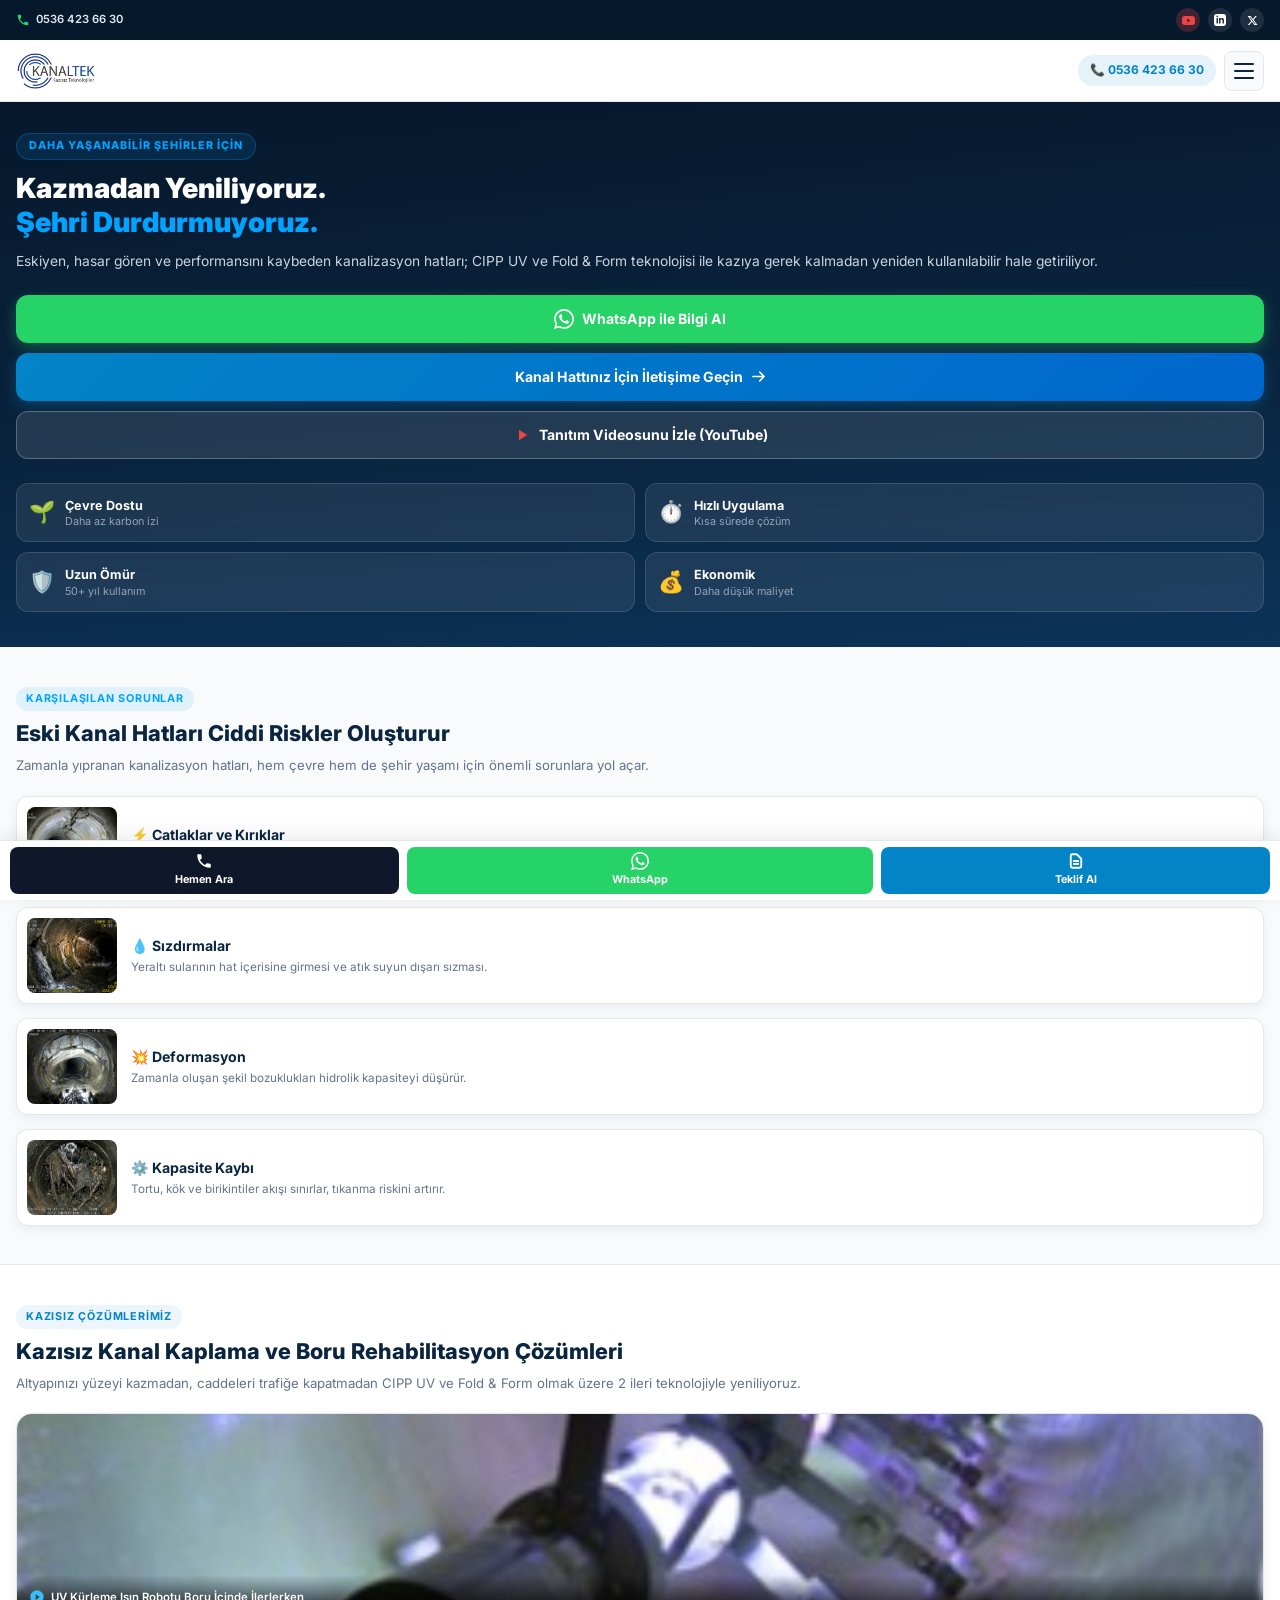
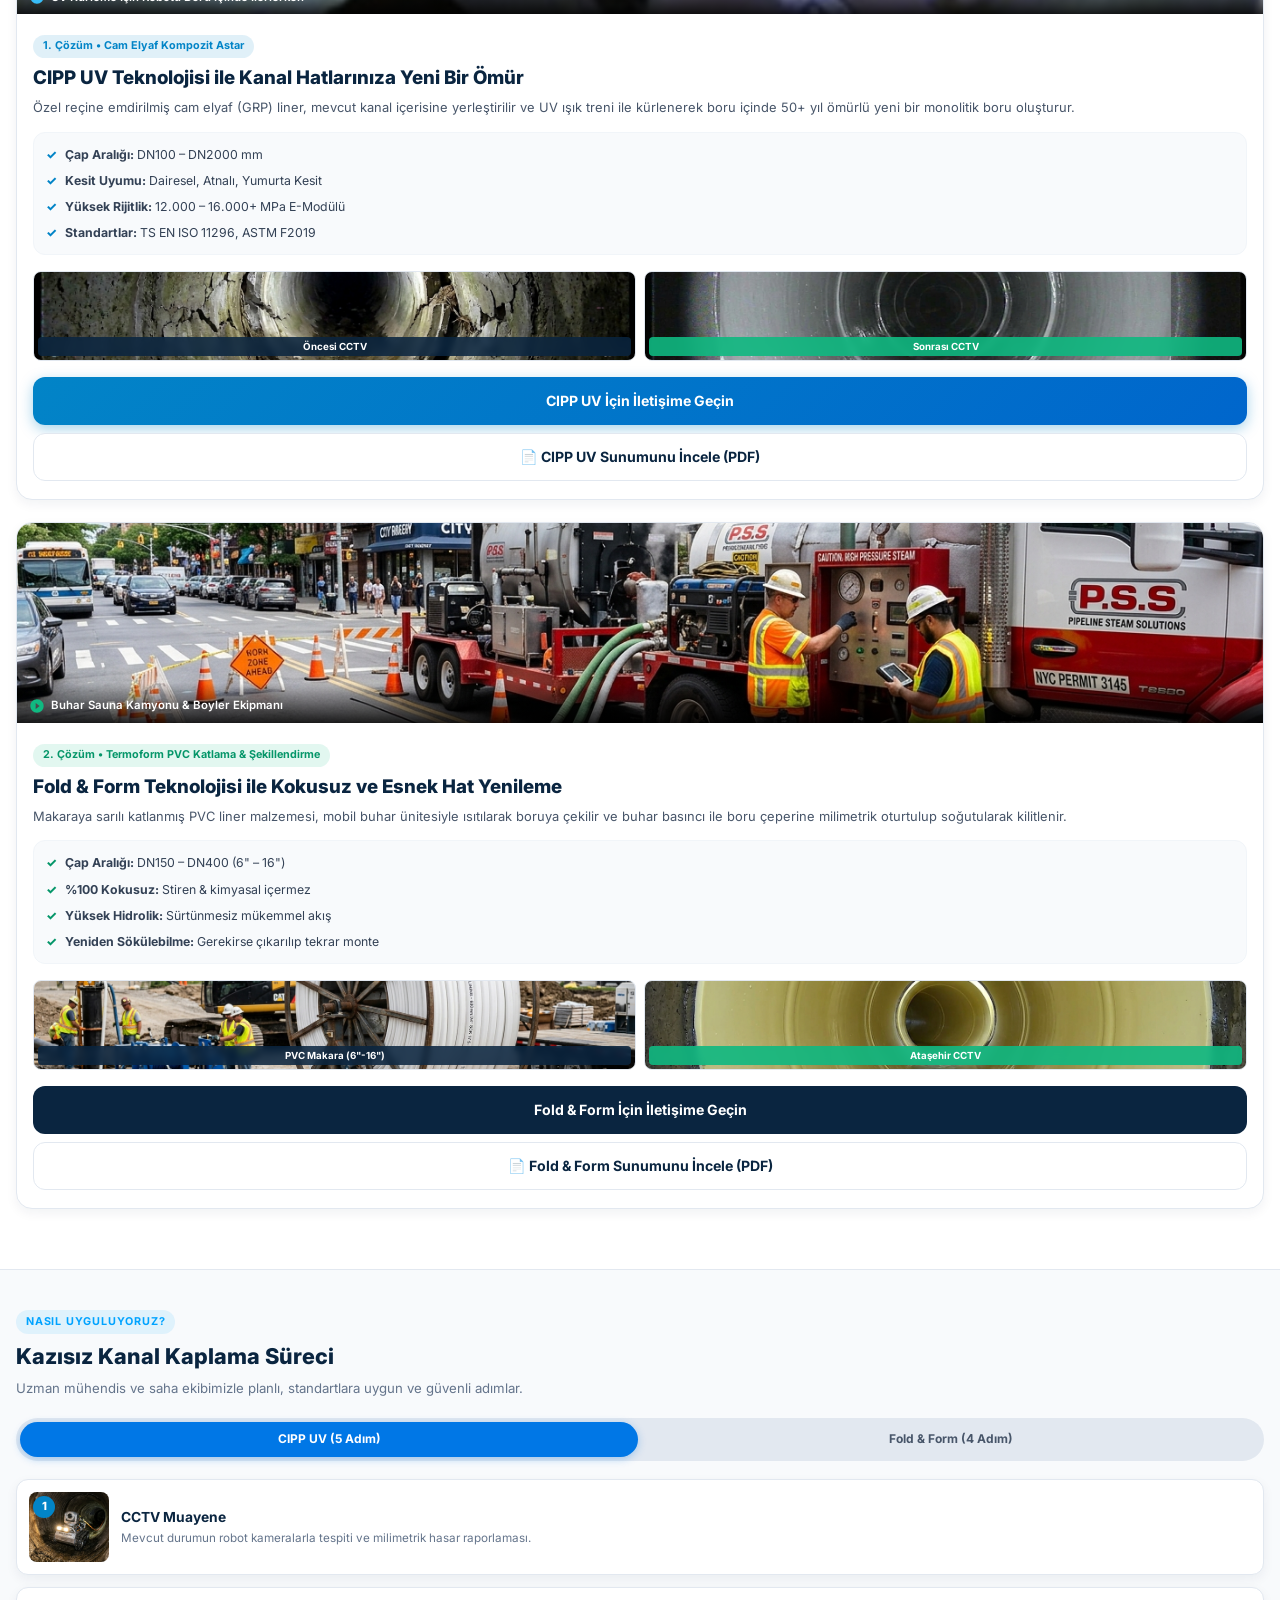
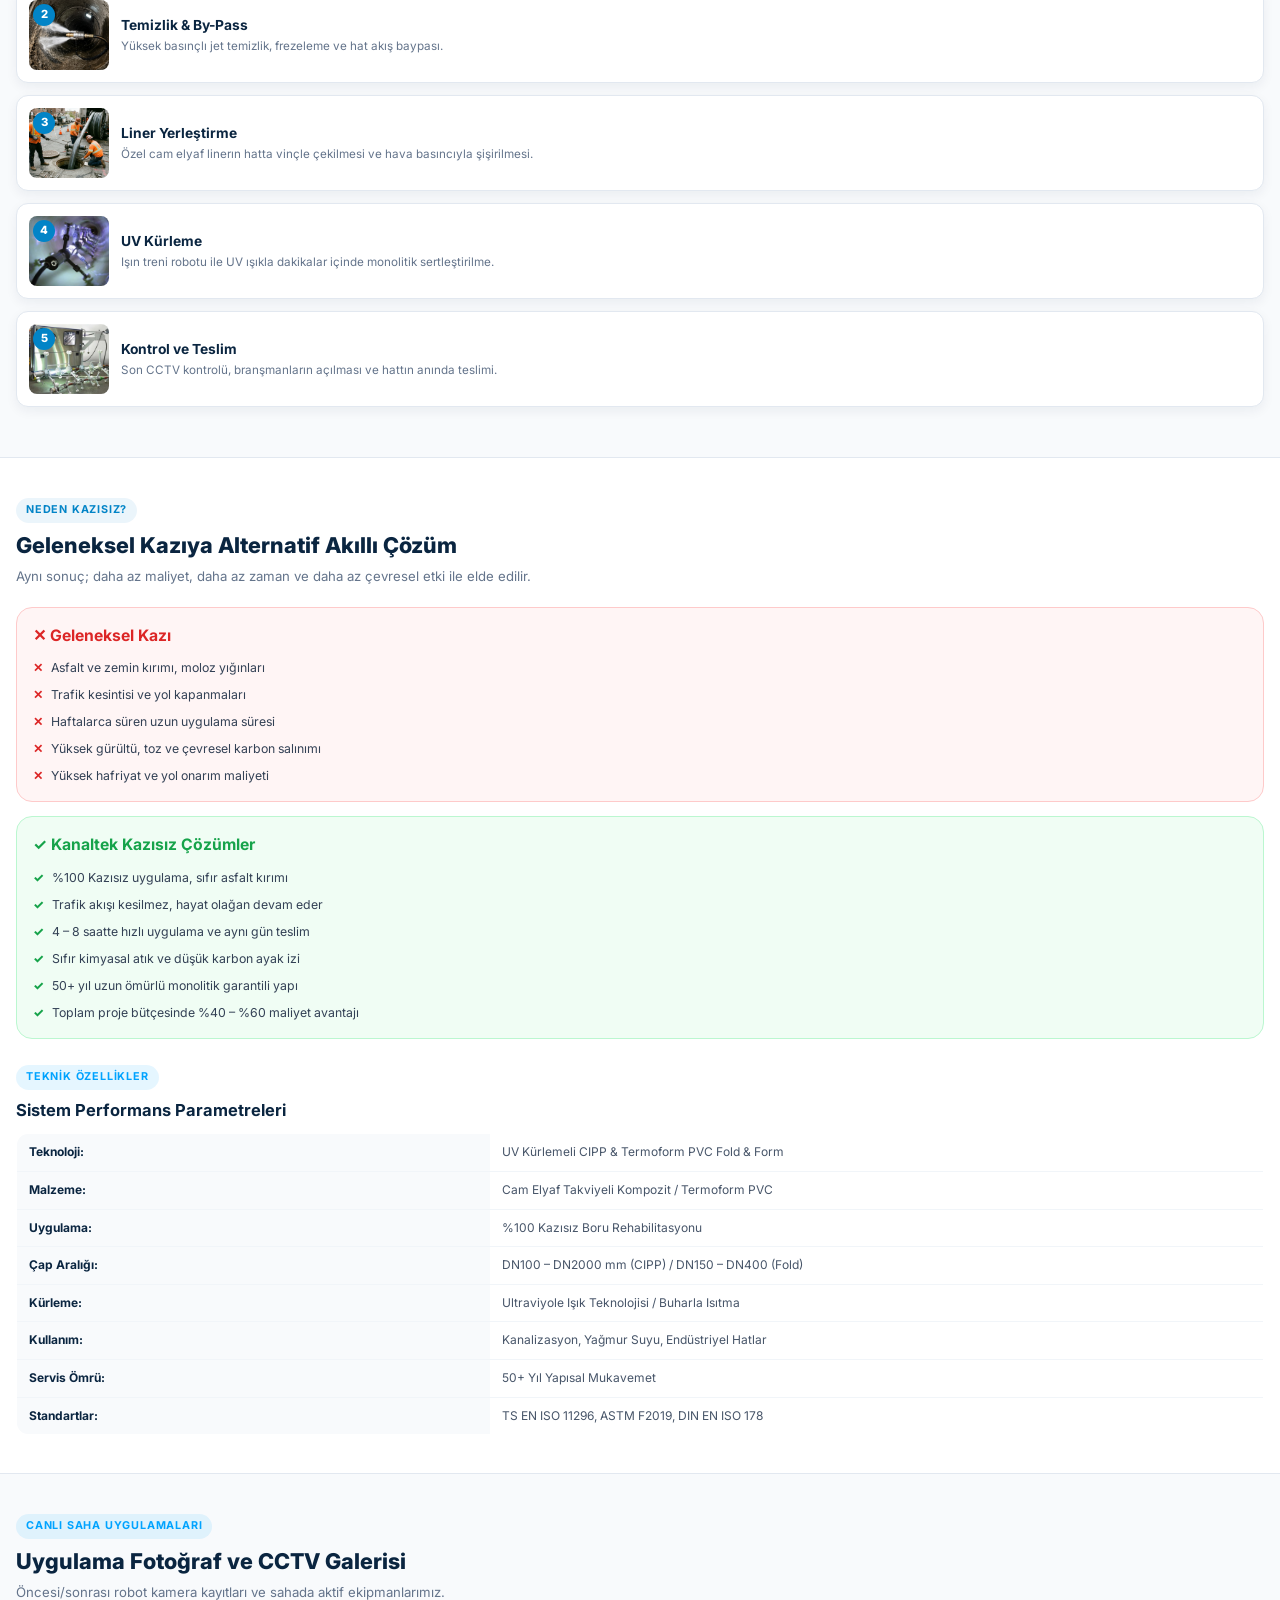
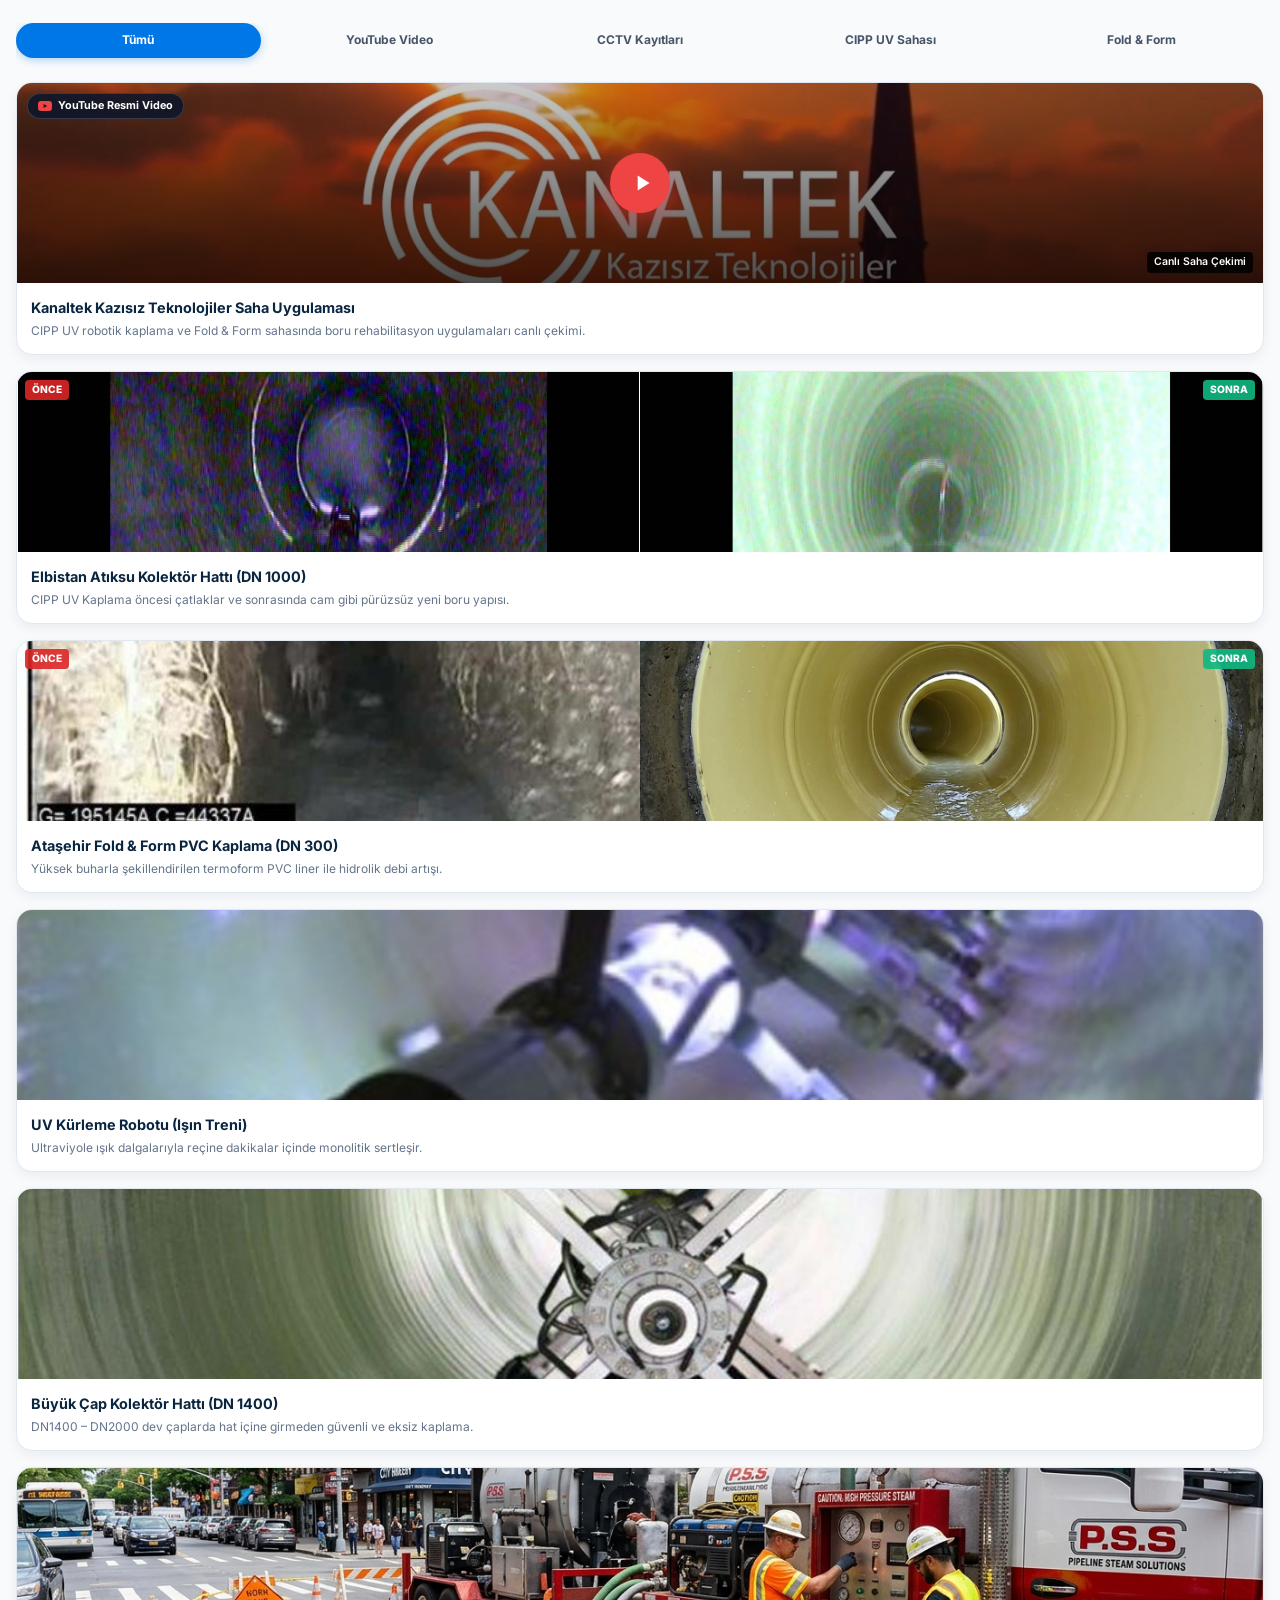
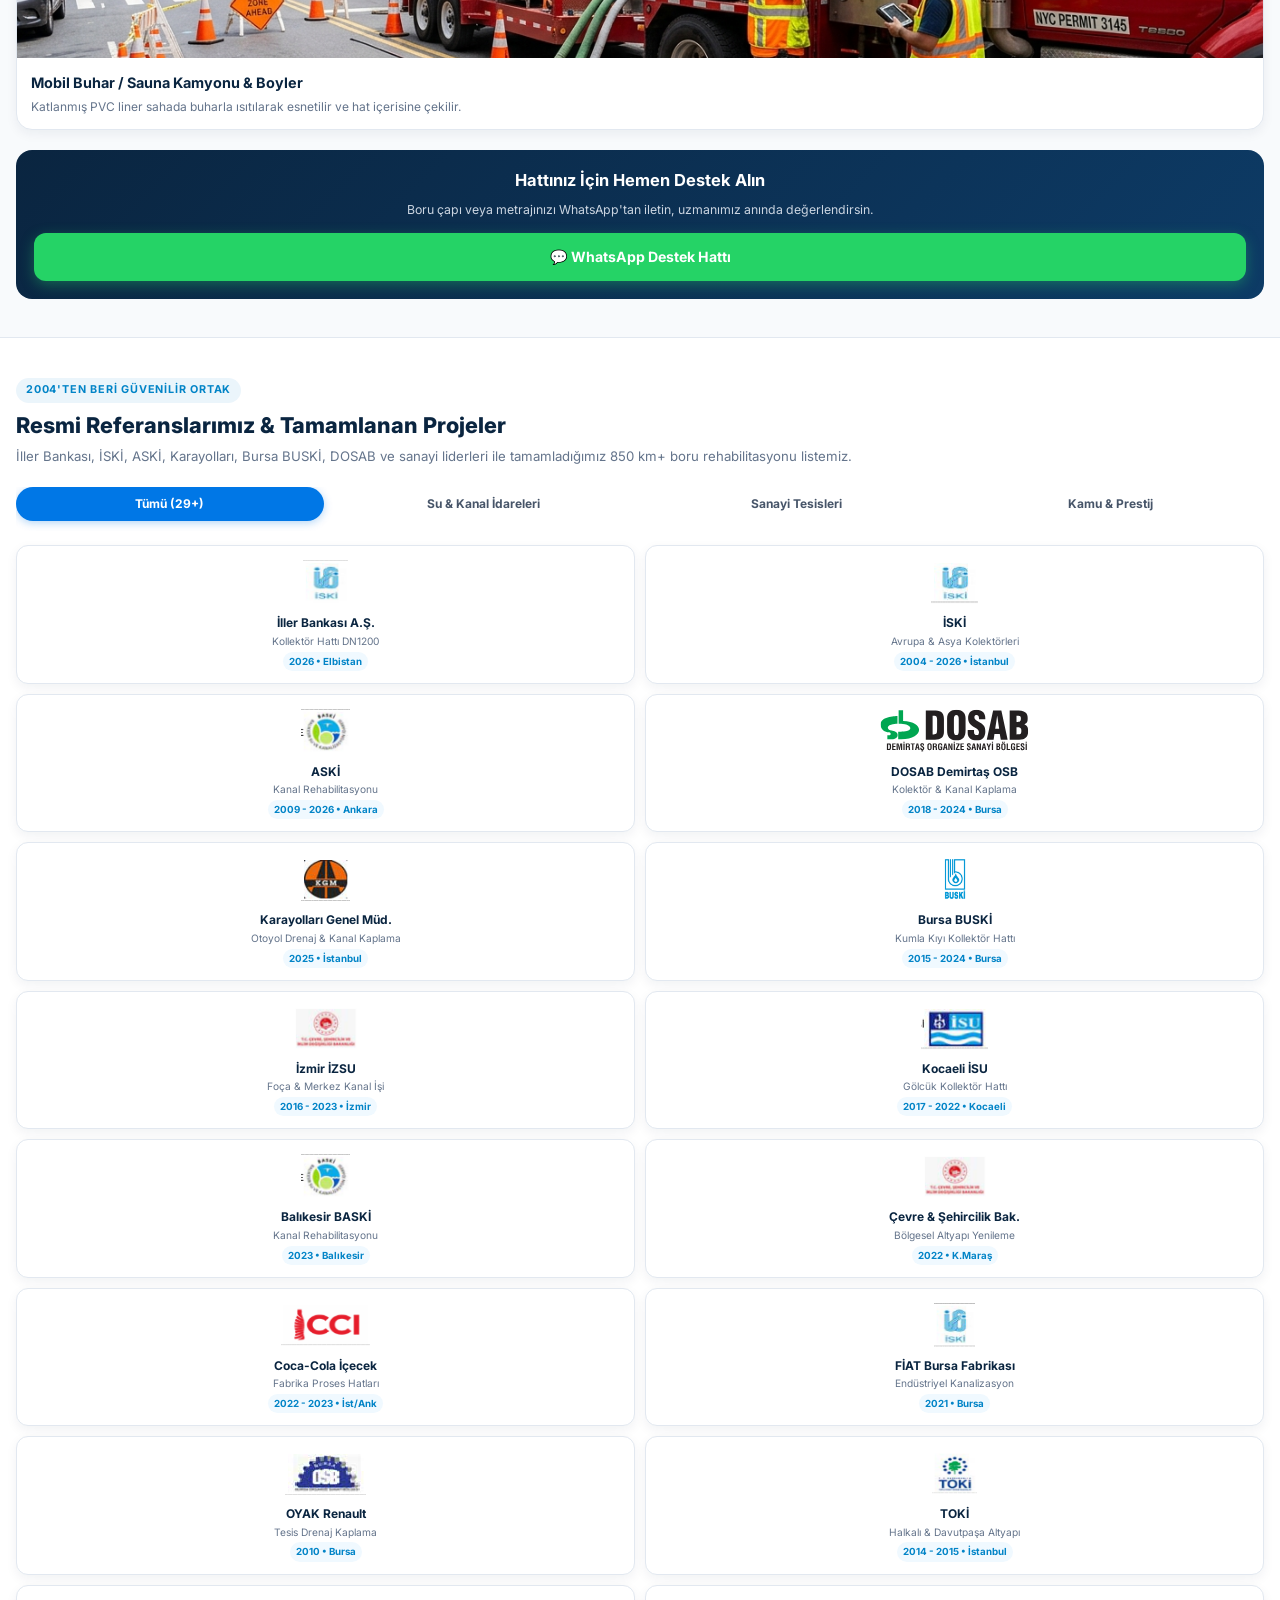
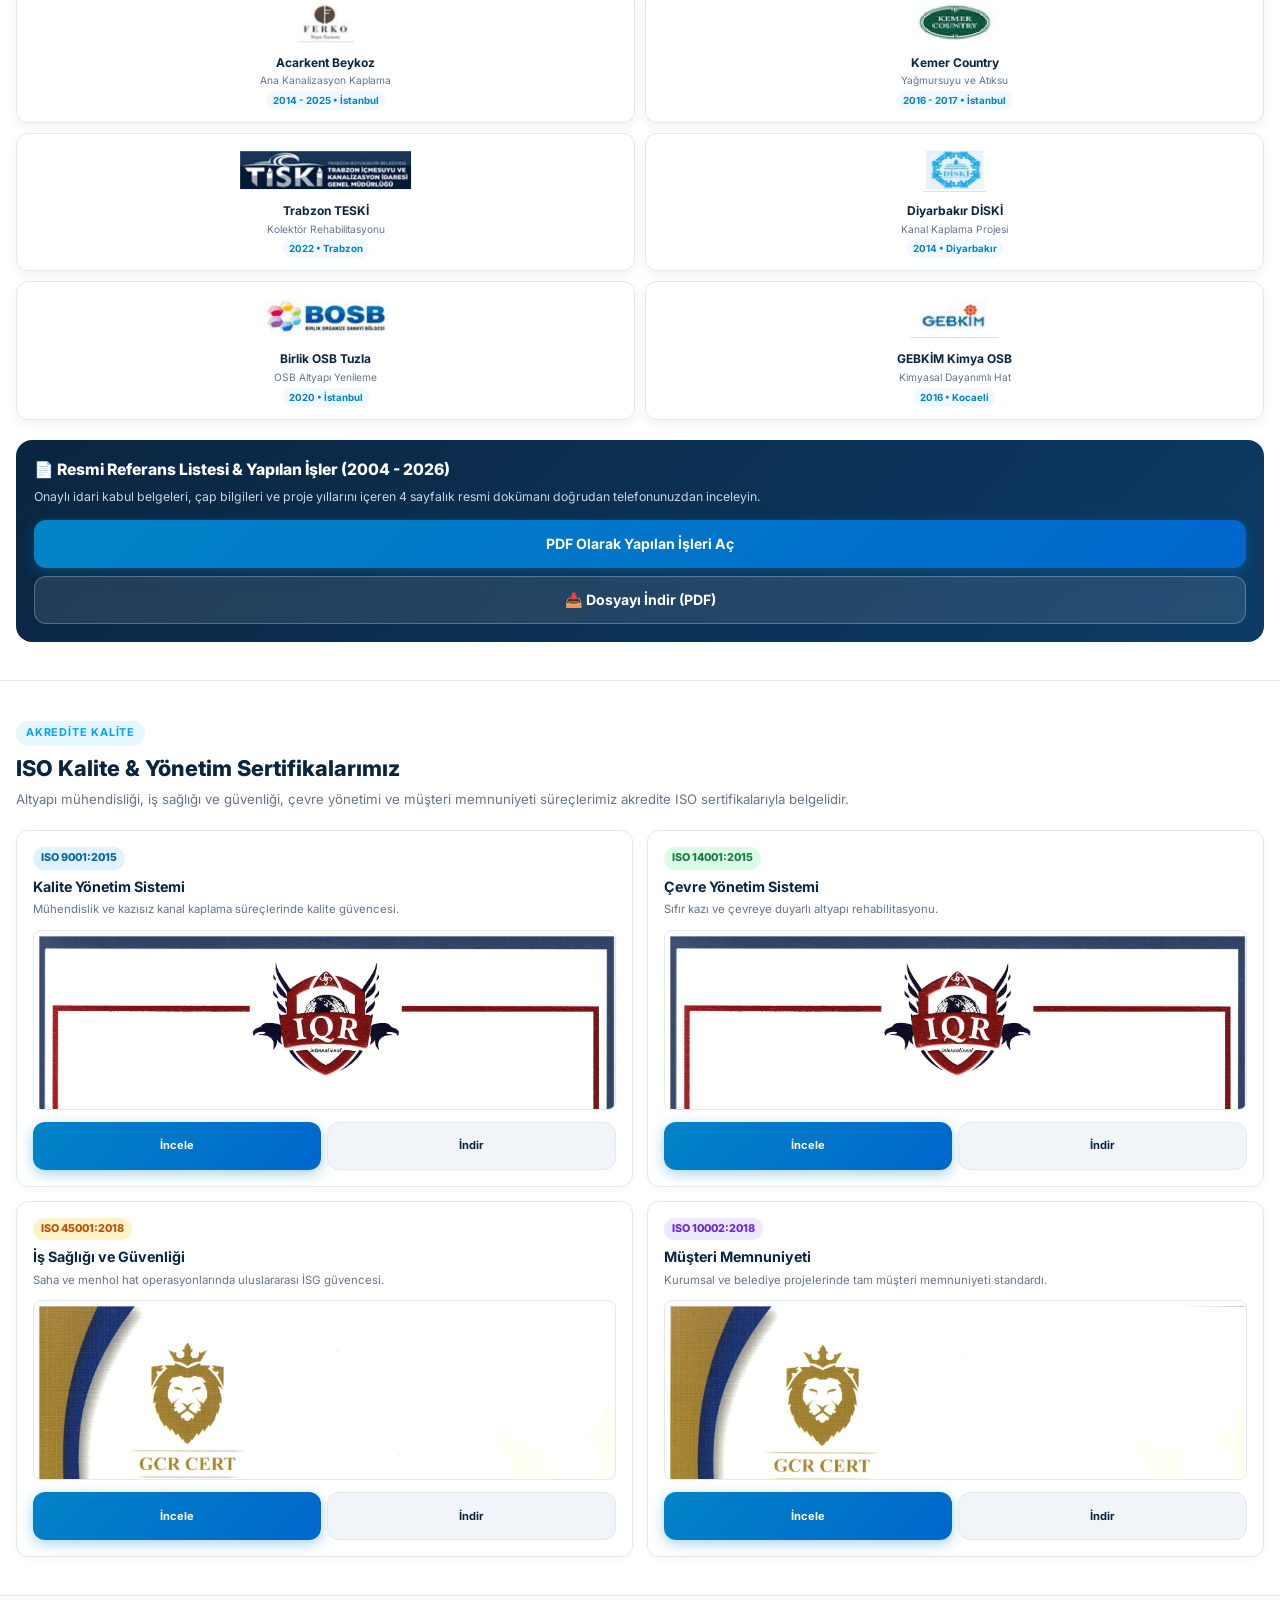
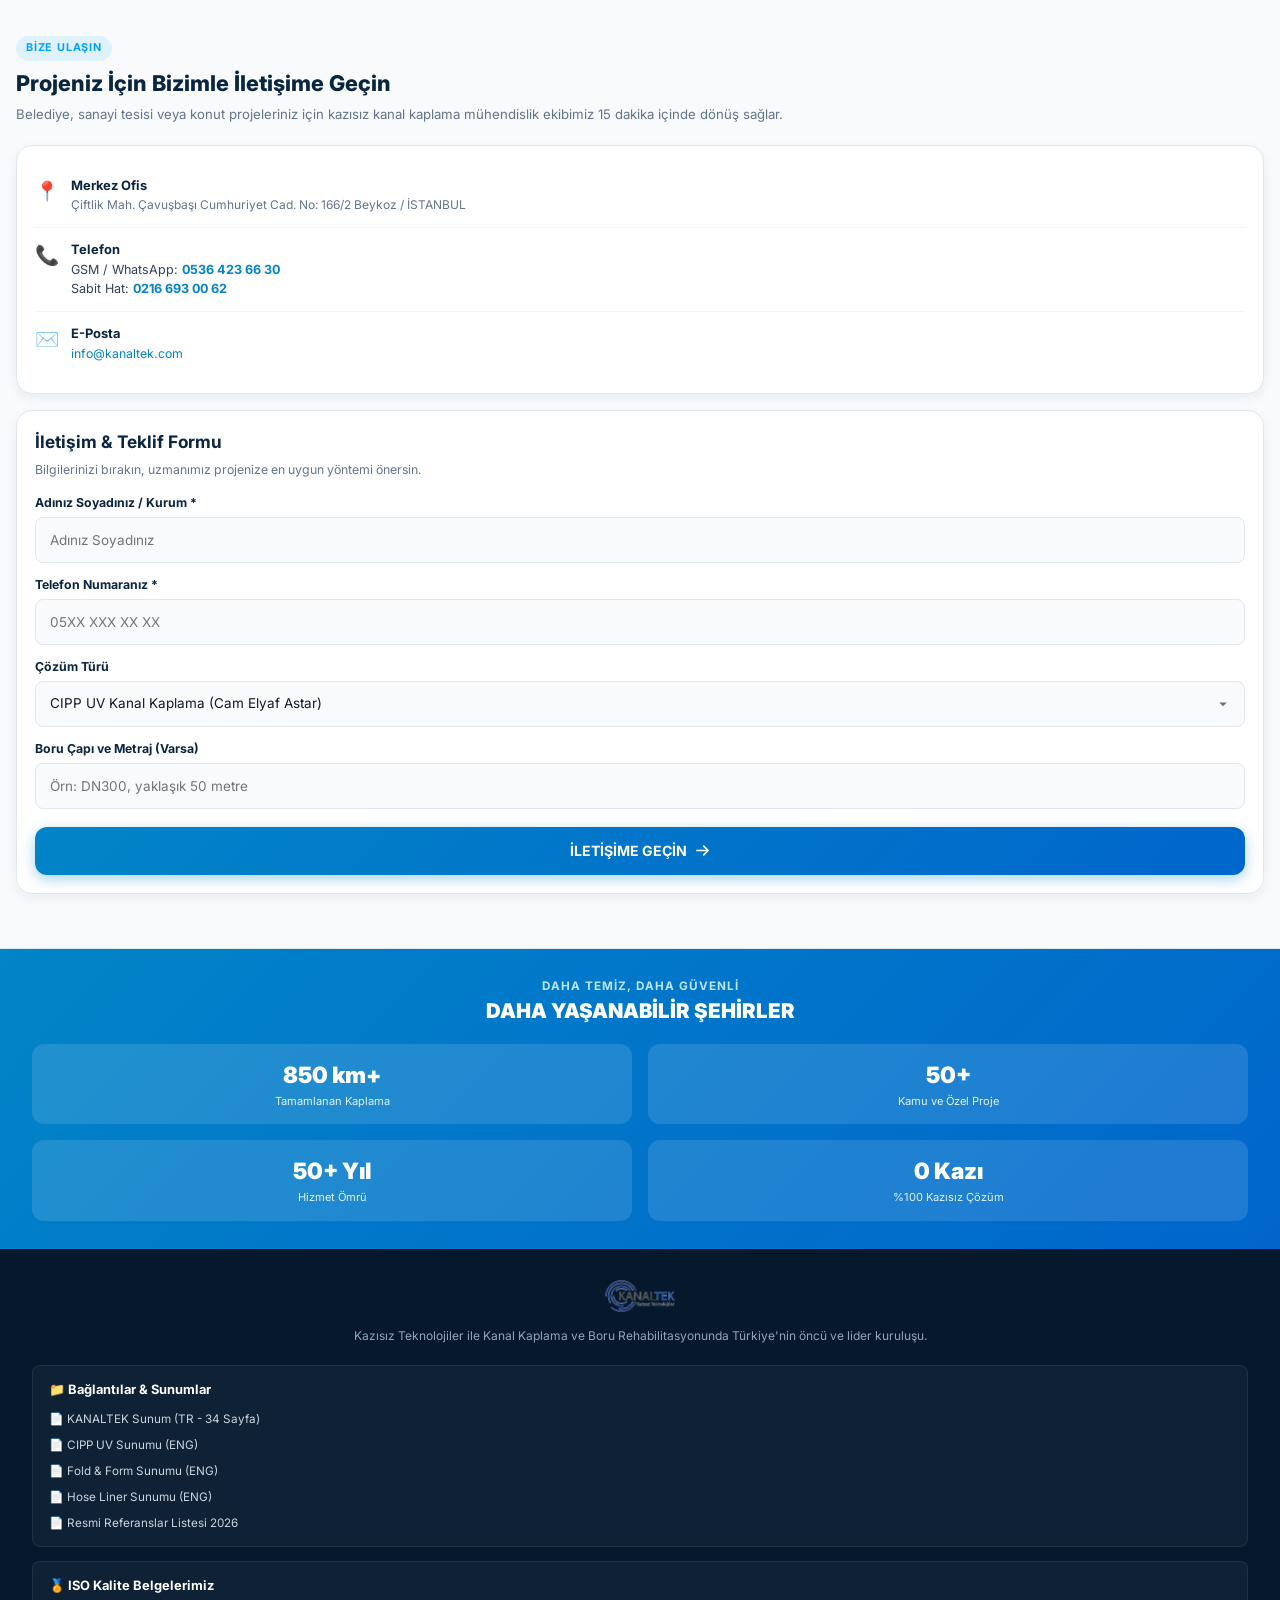
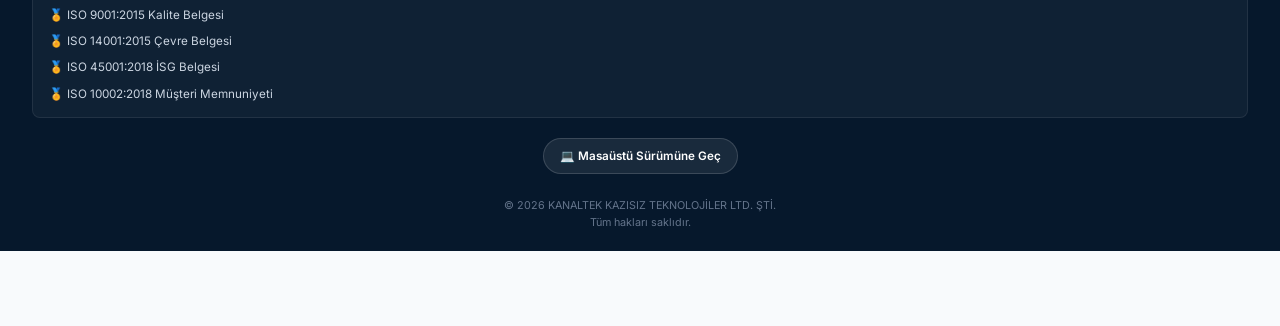
<file: mobile.html>
<!DOCTYPE html>
<html lang="tr">
<head>
  <meta charset="UTF-8">
  <meta name="viewport" content="width=device-width, initial-scale=1.0, maximum-scale=5.0, user-scalable=yes">
  <title>KANALTEK | Kazısız Kanal Rehabilitasyonu & Boru Kaplama</title>
  <meta name="description" content="Kanaltek - Kazısız kanal kaplama, CIPP UV ultraviyole kürlemeli cam elyaf astar ve Fold & Form termoform PVC boru rehabilitasyonunda Türkiye lideri.">
  <meta name="theme-color" content="#0a2540">

  <!-- Favicon -->
  <link rel="icon" type="image/png" href="assets/images/kanaltek-logo.png">

  <!-- Google Fonts -->
  <link rel="preconnect" href="https://fonts.googleapis.com">
  <link rel="preconnect" href="https://fonts.gstatic.com" crossorigin>
  <link href="https://fonts.googleapis.com/css2?family=Inter:wght@400;500;600;700;800&family=Poppins:wght@700;800;900&display=swap" rel="stylesheet">

  <!-- Mobile Only Pure Stylesheet -->
  <link rel="stylesheet" href="css/mobile.css">
</head>
<body>

  <!-- ========================================================================
       TOP MINI BAR
       ======================================================================== -->
  <div class="m-top-bar">
    <div class="m-top-bar-left">
      <svg width="14" height="14" fill="#25d366" viewBox="0 0 24 24"><path d="M6.62 10.79c1.44 2.83 3.76 5.14 6.59 6.59l2.2-2.2c.27-.27.67-.36 1.02-.24 1.12.37 2.33.57 3.57.57.55 0 1 .45 1 1V20c0 .55-.45 1-1 1-9.39 0-17-7.61-17-17 0-.55.45-1 1-1h3.5c.55 0 1 .45 1 1 0 1.25.2 2.45.57 3.57.11.35.03.74-.25 1.02l-2.2 2.2z"/></svg>
      <a href="tel:05364236630">0536 423 66 30</a>
    </div>
    <div class="m-top-socials">
      <!-- YouTube -->
      <a href="https://www.youtube.com/@kanaltekkazszteknolojiler9861" target="_blank" rel="noopener noreferrer" class="m-top-social-icon" title="YouTube Kanalımız" style="background: rgba(239, 68, 68, 0.25); color: #ef4444;">
        <svg width="13" height="13" fill="currentColor" viewBox="0 0 24 24"><path d="M23.498 6.186a3.016 3.016 0 0 0-2.122-2.136C19.505 3.545 12 3.545 12 3.545s-7.505 0-9.377.505A3.017 3.017 0 0 0 .502 6.186C0 8.07 0 12 0 12s0 3.93.502 5.814a3.016 3.016 0 0 0 2.122 2.136c1.871.505 9.376.505 9.376.505s7.505 0 9.377-.505a3.015 3.015 0 0 0 2.122-2.136C24 15.93 24 12 24 12s0-3.93-.502-5.814zM9.545 15.568V8.432L15.818 12l-6.273 3.568z"/></svg>
      </a>
      <!-- LinkedIn -->
      <a href="https://www.linkedin.com/in/kanaltek-in%C5%9Faat-kazisiz-teknolojiler-a114291b8/" target="_blank" rel="noopener noreferrer" class="m-top-social-icon" title="LinkedIn">
        <svg width="12" height="12" fill="currentColor" viewBox="0 0 24 24"><path d="M19 0h-14c-2.761 0-5 2.239-5 5v14c0 2.761 2.239 5 5 5h14c2.762 0 5-2.239 5-5v-14c0-2.761-2.238-5-5-5zm-11 19h-3v-11h3v11zm-1.5-12.268c-.966 0-1.75-.79-1.75-1.764s.784-1.764 1.75-1.764 1.75.79 1.75 1.764-.783 1.764-1.75 1.764zm13.5 12.268h-3v-5.604c0-3.368-4-3.113-4 0v5.604h-3v-11h3v1.765c1.396-2.586 7-2.777 7 2.476v6.759z"/></svg>
      </a>
      <!-- X / Twitter -->
      <a href="https://twitter.com/KanaltekS" target="_blank" rel="noopener noreferrer" class="m-top-social-icon" title="X">
        <svg width="11" height="11" fill="currentColor" viewBox="0 0 24 24"><path d="M18.244 2.25h3.308l-7.227 8.26 8.502 11.24H16.17l-5.214-6.817L4.99 21.75H1.68l7.73-8.835L1.254 2.25H8.08l4.713 6.231zm-1.161 17.52h1.833L7.084 4.126H5.117z"/></svg>
      </a>
    </div>
  </div>

  <!-- ========================================================================
       APP HEADER
       ======================================================================== -->
  <header class="m-header">
    <div class="m-container m-header-inner">
      <a href="mobile.html" title="Kanaltek Kazısız Teknolojiler">
        <img src="assets/images/kanaltek-logo.png" alt="KANALTEK" class="m-logo-img">
      </a>
      <div class="m-header-actions">
        <a href="tel:05364236630" class="m-header-call-btn">
          📞 0536 423 66 30
        </a>
        <button class="m-menu-toggle" id="mMenuToggle" aria-label="Menüyü Aç">
          <span></span>
          <span></span>
          <span></span>
        </button>
      </div>
    </div>
  </header>

  <!-- ========================================================================
       DRAWER MENU
       ======================================================================== -->
  <div class="m-drawer" id="mDrawer">
    <div class="m-drawer-content">
      <a href="#m-hero" class="m-drawer-link">
        <span>Ana Sayfa</span>
        <span>→</span>
      </a>
      <a href="#m-sorunlar" class="m-drawer-link">
        <span>Karşılaşılan Sorunlar</span>
        <span>→</span>
      </a>
      <a href="#m-cozumler" class="m-drawer-link">
        <span>Teknoloji & Çözümler</span>
        <span>→</span>
      </a>
      <a href="#m-surec" class="m-drawer-link">
        <span>Nasıl Uyguluyoruz? (Süreç)</span>
        <span>→</span>
      </a>
      <a href="#m-neden-kazisiz" class="m-drawer-link">
        <span>Neden Kazısız? Karşılaştırma</span>
        <span>→</span>
      </a>
      <a href="#m-galeri" class="m-drawer-link">
        <span>Saha & CCTV Galerisi</span>
        <span>→</span>
      </a>
      <a href="#m-referanslar" class="m-drawer-link">
        <span>Resmi Referanslar & Yapılan İşler</span>
        <span>→</span>
      </a>
      <a href="#m-kalite" class="m-drawer-link">
        <span>ISO Kalite Belgelerimiz</span>
        <span>→</span>
      </a>
      <a href="#m-iletisim" class="m-drawer-link">
        <span>İletişime Geçin & Teklif</span>
        <span>→</span>
      </a>

      <div style="display: flex; gap: 8px; margin-top: 18px;">
        <a href="tel:05364236630" class="m-btn m-btn-dark m-btn-sm" style="flex: 1;">
          📞 Hemen Ara
        </a>
        <a href="https://wa.me/905364236630?text=Merhaba,%20mobil%20siteden%20ulaşıyorum." class="m-btn m-btn-whatsapp m-btn-sm" style="flex: 1;">
          💬 WhatsApp
        </a>
      </div>
    </div>
  </div>

  <!-- ========================================================================
       HERO SECTION
       ======================================================================== -->
  <section class="m-hero" id="m-hero">
    <div class="m-container">
      <span class="m-hero-kicker">DAHA YAŞANABİLİR ŞEHİRLER İÇİN</span>
      <h1 class="m-hero-title">
        Kazmadan Yeniliyoruz. <br>
        <span class="m-hero-highlight">Şehri Durdurmuyoruz.</span>
      </h1>
      <p class="m-hero-desc">
        Eskiyen, hasar gören ve performansını kaybeden kanalizasyon hatları; CIPP UV ve Fold & Form teknolojisi ile kazıya gerek kalmadan yeniden kullanılabilir hale getiriliyor.
      </p>

      <div class="m-hero-actions">
        <a href="https://wa.me/905364236630?text=Merhaba,%20kazısız%20kanal%20kaplama%20hakkında%20bilgi%20almak%20istiyorum." target="_blank" rel="noopener noreferrer" class="m-btn m-btn-whatsapp">
          <svg width="20" height="20" fill="currentColor" viewBox="0 0 24 24"><path d="M.057 24l1.687-6.163c-1.041-1.804-1.588-3.849-1.587-5.946.003-6.556 5.338-11.891 11.893-11.891 3.181.001 6.167 1.24 8.413 3.488 2.245 2.248 3.481 5.236 3.48 8.414-.003 6.557-5.338 11.892-11.893 11.892-1.99-.001-3.951-.5-5.688-1.448l-6.305 1.654zm6.597-3.807c1.676.995 3.276 1.591 5.392 1.592 5.448 0 9.886-4.434 9.889-9.885.002-5.462-4.415-9.89-9.881-9.892-5.452 0-9.887 4.434-9.889 9.884-.001 2.225.651 3.891 1.746 5.634l-.999 3.648 3.742-.981zm11.387-5.464c-.074-.124-.272-.198-.57-.347-.297-.149-1.758-.868-2.031-.967-.272-.099-.47-.149-.669.149-.198.297-.768.967-.941 1.165-.173.198-.347.223-.644.074-.297-.149-1.255-.462-2.39-1.475-.883-.788-1.48-1.761-1.653-2.059-.173-.297-.018-.458.13-.606.134-.133.297-.347.446-.521.151-.172.2-.296.3-.495.099-.198.05-.372-.025-.521-.075-.148-.669-1.611-.916-2.206-.242-.579-.487-.501-.669-.51l-.57-.01c-.198 0-.52.074-.792.372s-1.04 1.016-1.04 2.479 1.065 2.876 1.213 3.074c.149.198 2.095 3.2 5.076 4.487.709.306 1.263.489 1.694.626.712.226 1.36.194 1.872.118.571-.085 1.758-.719 2.006-1.413.248-.695.248-1.29.173-1.414z"/></svg>
          <span>WhatsApp ile Bilgi Al</span>
        </a>
        <a href="#m-iletisim" class="m-btn m-btn-primary">
          <span>Kanal Hattınız İçin İletişime Geçin</span>
          <svg width="15" height="15" fill="none" stroke="currentColor" stroke-width="2.5" viewBox="0 0 24 24"><path stroke-linecap="round" stroke-linejoin="round" d="M14 5l7 7m0 0l-7 7m7-7H3"/></svg>
        </a>
        <button class="m-btn m-btn-outline open-m-video" style="background: rgba(255,255,255,0.1); color: #ffffff; border-color: rgba(255,255,255,0.25);">
          <svg width="18" height="18" fill="#ef4444" viewBox="0 0 24 24"><path d="M8 5v14l11-7z"/></svg>
          <span>Tanıtım Videosunu İzle (YouTube)</span>
        </button>
      </div>

      <!-- 4 Key Benefits -->
      <div class="m-benefit-grid">
        <div class="m-benefit-card">
          <div class="m-benefit-icon">🌱</div>
          <div class="m-benefit-text">
            <h4>Çevre Dostu</h4>
            <p>Daha az karbon izi</p>
          </div>
        </div>
        <div class="m-benefit-card">
          <div class="m-benefit-icon">⏱️</div>
          <div class="m-benefit-text">
            <h4>Hızlı Uygulama</h4>
            <p>Kısa sürede çözüm</p>
          </div>
        </div>
        <div class="m-benefit-card">
          <div class="m-benefit-icon">🛡️</div>
          <div class="m-benefit-text">
            <h4>Uzun Ömür</h4>
            <p>50+ yıl kullanım</p>
          </div>
        </div>
        <div class="m-benefit-card">
          <div class="m-benefit-icon">💰</div>
          <div class="m-benefit-text">
            <h4>Ekonomik</h4>
            <p>Daha düşük maliyet</p>
          </div>
        </div>
      </div>
    </div>
  </section>

  <!-- ========================================================================
       KARŞILAŞILAN SORUNLAR SECTION
       ======================================================================== -->
  <section class="m-section alt-bg" id="m-sorunlar">
    <div class="m-container">
      <span class="m-tag cyan">KARŞILAŞILAN SORUNLAR</span>
      <h2 class="m-title">Eski Kanal Hatları Ciddi Riskler Oluşturur</h2>
      <p class="m-subtitle">
        Zamanla yıpranan kanalizasyon hatları, hem çevre hem de şehir yaşamı için önemli sorunlara yol açar.
      </p>

      <div class="m-problems-grid">
        <!-- 1. Çatlaklar ve Kırıklar -->
        <div class="m-problem-card">
          <img src="assets/images/prob-catlak.jpg" alt="Çatlaklar ve Kırıklar" class="m-problem-thumb">
          <div class="m-problem-info">
            <h3>⚡ Çatlaklar ve Kırıklar</h3>
            <p>Yapısal bozulmalar sızdırmalara ve zemin kayıplarına neden olur.</p>
          </div>
        </div>

        <!-- 2. Sızdırmalar -->
        <div class="m-problem-card">
          <img src="assets/images/prob-sizdirma.jpg" alt="Sızdırmalar" class="m-problem-thumb">
          <div class="m-problem-info">
            <h3>💧 Sızdırmalar</h3>
            <p>Yeraltı sularının hat içerisine girmesi ve atık suyun dışarı sızması.</p>
          </div>
        </div>

        <!-- 3. Deformasyon -->
        <div class="m-problem-card">
          <img src="assets/images/prob-deformasyon.jpg" alt="Deformasyon" class="m-problem-thumb">
          <div class="m-problem-info">
            <h3>💥 Deformasyon</h3>
            <p>Zamanla oluşan şekil bozuklukları hidrolik kapasiteyi düşürür.</p>
          </div>
        </div>

        <!-- 4. Kapasite Kaybı -->
        <div class="m-problem-card">
          <img src="assets/images/prob-kapasite.jpg" alt="Kapasite Kaybı" class="m-problem-thumb">
          <div class="m-problem-info">
            <h3>⚙️ Kapasite Kaybı</h3>
            <p>Tortu, kök ve birikintiler akışı sınırlar, tıkanma riskini artırır.</p>
          </div>
        </div>
      </div>
    </div>
  </section>

  <!-- ========================================================================
       ÇÖZÜMLERİMİZ (CIPP UV & FOLD & FORM)
       ======================================================================== -->
  <section class="m-section" id="m-cozumler">
    <div class="m-container">
      <span class="m-tag">KAZISIZ ÇÖZÜMLERİMİZ</span>
      <h2 class="m-title">Kazısız Kanal Kaplama ve Boru Rehabilitasyon Çözümleri</h2>
      <p class="m-subtitle">
        Altyapınızı yüzeyi kazmadan, caddeleri trafiğe kapatmadan CIPP UV ve Fold & Form olmak üzere 2 ileri teknolojiyle yeniliyoruz.
      </p>

      <!-- 1. ÇÖZÜM: CIPP UV -->
      <div class="m-solution-card">
        <div class="m-solution-media">
          <img src="assets/images/uv-cure-main.jpg" alt="UV Kürleme Robotu Boru İçinde">
          <div class="m-solution-caption">
            <svg width="16" height="16" fill="#38bdf8" viewBox="0 0 24 24"><path d="M12 2C6.48 2 2 6.48 2 12s4.48 10 10 10 10-4.48 10-10S17.52 2 12 2zm-2 14.5v-9l6 4.5-6 4.5z"/></svg>
            <span>UV Kürleme Işın Robotu Boru İçinde İlerlerken</span>
          </div>
        </div>
        <div class="m-solution-body">
          <span class="m-sol-badge cipp">1. Çözüm • Cam Elyaf Kompozit Astar</span>
          <h2>CIPP UV Teknolojisi ile Kanal Hatlarınıza Yeni Bir Ömür</h2>
          <p class="lead">
            Özel reçine emdirilmiş cam elyaf (GRP) liner, mevcut kanal içerisine yerleştirilir ve UV ışık treni ile kürlenerek boru içinde 50+ yıl ömürlü yeni bir monolitik boru oluşturur.
          </p>

          <div class="m-specs-list">
            <div class="m-spec-item"><span class="chk">✓</span><span><strong>Çap Aralığı:</strong> DN100 – DN2000 mm</span></div>
            <div class="m-spec-item"><span class="chk">✓</span><span><strong>Kesit Uyumu:</strong> Dairesel, Atnalı, Yumurta Kesit</span></div>
            <div class="m-spec-item"><span class="chk">✓</span><span><strong>Yüksek Rijitlik:</strong> 12.000 – 16.000+ MPa E-Modülü</span></div>
            <div class="m-spec-item"><span class="chk">✓</span><span><strong>Standartlar:</strong> TS EN ISO 11296, ASTM F2019</span></div>
          </div>

          <!-- CCTV Subthumbs -->
          <div class="m-subthumbs-grid">
            <div class="m-subthumb">
              <img src="assets/images/cctv-before-thumb.jpg" alt="Uygulama Öncesi">
              <span class="m-subthumb-badge">Öncesi CCTV</span>
            </div>
            <div class="m-subthumb">
              <img src="assets/images/cctv-after-thumb.jpg" alt="Uygulama Sonrası">
              <span class="m-subthumb-badge" style="background: rgba(16, 185, 129, 0.9);">Sonrası CCTV</span>
            </div>
          </div>

          <div style="display: flex; flex-direction: column; gap: 8px;">
            <a href="#m-iletisim" class="m-btn m-btn-primary">CIPP UV İçin İletişime Geçin</a>
            <button class="m-btn m-btn-outline open-m-pdf" data-pdf="cipp">📄 CIPP UV Sunumunu İncele (PDF)</button>
          </div>
        </div>
      </div>

      <!-- 2. ÇÖZÜM: FOLD & FORM -->
      <div class="m-solution-card">
        <div class="m-solution-media">
          <img src="assets/images/fold-sauna-kamyonu.jpg" alt="Buhar Sauna Kamyonu ve Makara Sistemi">
          <div class="m-solution-caption">
            <svg width="16" height="16" fill="#10b981" viewBox="0 0 24 24"><path d="M12 2C6.48 2 2 6.48 2 12s4.48 10 10 10 10-4.48 10-10S17.52 2 12 2zm-2 14.5v-9l6 4.5-6 4.5z"/></svg>
            <span>Buhar Sauna Kamyonu & Boyler Ekipmanı</span>
          </div>
        </div>
        <div class="m-solution-body">
          <span class="m-sol-badge fold">2. Çözüm • Termoform PVC Katlama & Şekillendirme</span>
          <h2>Fold & Form Teknolojisi ile Kokusuz ve Esnek Hat Yenileme</h2>
          <p class="lead">
            Makaraya sarılı katlanmış PVC liner malzemesi, mobil buhar ünitesiyle ısıtılarak boruya çekilir ve buhar basıncı ile boru çeperine milimetrik oturtulup soğutularak kilitlenir.
          </p>

          <div class="m-specs-list">
            <div class="m-spec-item"><span class="chk" style="color: #059669;">✓</span><span><strong>Çap Aralığı:</strong> DN150 – DN400 (6" – 16")</span></div>
            <div class="m-spec-item"><span class="chk" style="color: #059669;">✓</span><span><strong>%100 Kokusuz:</strong> Stiren & kimyasal içermez</span></div>
            <div class="m-spec-item"><span class="chk" style="color: #059669;">✓</span><span><strong>Yüksek Hidrolik:</strong> Sürtünmesiz mükemmel akış</span></div>
            <div class="m-spec-item"><span class="chk" style="color: #059669;">✓</span><span><strong>Yeniden Sökülebilme:</strong> Gerekirse çıkarılıp tekrar monte</span></div>
          </div>

          <!-- Fold Subthumbs -->
          <div class="m-subthumbs-grid">
            <div class="m-subthumb">
              <img src="assets/images/fold-makara.jpg" alt="PVC Liner Makarası">
              <span class="m-subthumb-badge">PVC Makara (6"-16")</span>
            </div>
            <div class="m-subthumb">
              <img src="assets/images/fold-cctv-after.jpg" alt="Ataşehir Sonrası CCTV">
              <span class="m-subthumb-badge" style="background: rgba(16, 185, 129, 0.9);">Ataşehir CCTV</span>
            </div>
          </div>

          <div style="display: flex; flex-direction: column; gap: 8px;">
            <a href="#m-iletisim" class="m-btn m-btn-dark">Fold & Form İçin İletişime Geçin</a>
            <button class="m-btn m-btn-outline open-m-pdf" data-pdf="fold">📄 Fold & Form Sunumunu İncele (PDF)</button>
          </div>
        </div>
      </div>
    </div>
  </section>

  <!-- ========================================================================
       NASIL UYGULUYORUZ? (SÜREÇ)
       ======================================================================== -->
  <section class="m-section alt-bg" id="m-surec">
    <div class="m-container">
      <span class="m-tag cyan">NASIL UYGULUYORUZ?</span>
      <h2 class="m-title">Kazısız Kanal Kaplama Süreci</h2>
      <p class="m-subtitle">
        Uzman mühendis ve saha ekibimizle planlı, standartlara uygun ve güvenli adımlar.
      </p>

      <!-- Segmented Buttons -->
      <div class="m-pill-tabs">
        <button class="m-pill-btn active m-process-tab-btn" data-target="cipp">CIPP UV (5 Adım)</button>
        <button class="m-pill-btn m-process-tab-btn" data-target="fold">Fold & Form (4 Adım)</button>
      </div>

      <!-- Tab 1: CIPP UV -->
      <div id="mTabCipp">
        <div class="m-step-card">
          <div class="m-step-img-box">
            <img src="assets/images/step1-cctv.jpg" alt="CCTV Muayene">
            <span class="m-step-num">1</span>
          </div>
          <div class="m-step-body">
            <h4>CCTV Muayene</h4>
            <p>Mevcut durumun robot kameralarla tespiti ve milimetrik hasar raporlaması.</p>
          </div>
        </div>

        <div class="m-step-card">
          <div class="m-step-img-box">
            <img src="assets/images/step2-clean.jpg" alt="Kanal Temizliği">
            <span class="m-step-num">2</span>
          </div>
          <div class="m-step-body">
            <h4>Temizlik & By-Pass</h4>
            <p>Yüksek basınçlı jet temizlik, frezeleme ve hat akış baypası.</p>
          </div>
        </div>

        <div class="m-step-card">
          <div class="m-step-img-box">
            <img src="assets/images/step3-liner.jpg" alt="Liner Yerleştirme">
            <span class="m-step-num">3</span>
          </div>
          <div class="m-step-body">
            <h4>Liner Yerleştirme</h4>
            <p>Özel cam elyaf linerın hatta vinçle çekilmesi ve hava basıncıyla şişirilmesi.</p>
          </div>
        </div>

        <div class="m-step-card">
          <div class="m-step-img-box">
            <img src="assets/images/step4-uv.jpg" alt="UV Kürleme">
            <span class="m-step-num">4</span>
          </div>
          <div class="m-step-body">
            <h4>UV Kürleme</h4>
            <p>Işın treni robotu ile UV ışıkla dakikalar içinde monolitik sertleştirilme.</p>
          </div>
        </div>

        <div class="m-step-card">
          <div class="m-step-img-box">
            <img src="assets/images/step5-control.jpg" alt="Kontrol ve Teslim">
            <span class="m-step-num">5</span>
          </div>
          <div class="m-step-body">
            <h4>Kontrol ve Teslim</h4>
            <p>Son CCTV kontrolü, branşmanların açılması ve hattın anında teslimi.</p>
          </div>
        </div>
      </div>

      <!-- Tab 2: Fold & Form -->
      <div id="mTabFold" style="display: none;">
        <div class="m-step-card">
          <div class="m-step-img-box">
            <img src="assets/images/fold-sauna-kamyonu.jpg" alt="Ön Isıtma">
            <span class="m-step-num" style="background: #059669;">1</span>
          </div>
          <div class="m-step-body">
            <h4>1. Ön Isıtma</h4>
            <p>Makaraya sarılı PVC liner, mobil buhar sauna kamyonunda ısıtılarak yumuşatılır.</p>
          </div>
        </div>

        <div class="m-step-card">
          <div class="m-step-img-box">
            <img src="assets/images/fold-makara.jpg" alt="Liner Çekimi">
            <span class="m-step-num" style="background: #059669;">2</span>
          </div>
          <div class="m-step-body">
            <h4>2. Liner Çekimi</h4>
            <p>Yumuşayan PVC liner, kılavuz çelik halat ve vinç yardımıyla hatta çekilir.</p>
          </div>
        </div>

        <div class="m-step-card">
          <div class="m-step-img-box">
            <img src="assets/images/fold-field-steam.jpg" alt="Buharla Şekillendirme">
            <span class="m-step-num" style="background: #059669;">3</span>
          </div>
          <div class="m-step-body">
            <h4>3. Şekillendirme</h4>
            <p>Boyler ekipmanından buhar verilerek malzemenin boru çeperine tam oturması sağlanır.</p>
          </div>
        </div>

        <div class="m-step-card">
          <div class="m-step-img-box">
            <img src="assets/images/fold-cctv-after.jpg" alt="Soğutma & Teslim">
            <span class="m-step-num" style="background: #059669;">4</span>
          </div>
          <div class="m-step-body">
            <h4>4. Soğutma & Teslim</h4>
            <p>Basınçlı hava-su ile soğutulup dondurulur, yeni hat anında devreye alınır.</p>
          </div>
        </div>
      </div>
    </div>
  </section>

  <!-- ========================================================================
       NEDEN KAZISIZ? KARŞILAŞTIRMA & TEKNİK ÖZELLİKLER
       ======================================================================== -->
  <section class="m-section" id="m-neden-kazisiz">
    <div class="m-container">
      <span class="m-tag">NEDEN KAZISIZ?</span>
      <h2 class="m-title">Geleneksel Kazıya Alternatif Akıllı Çözüm</h2>
      <p class="m-subtitle">
        Aynı sonuç; daha az maliyet, daha az zaman ve daha az çevresel etki ile elde edilir.
      </p>

      <!-- Traditional Excavation -->
      <div class="m-compare-card trad">
        <h3>✕ Geleneksel Kazı</h3>
        <ul class="m-compare-list">
          <li><span style="color: #dc2626; font-weight: 800;">✕</span> Asfalt ve zemin kırımı, moloz yığınları</li>
          <li><span style="color: #dc2626; font-weight: 800;">✕</span> Trafik kesintisi ve yol kapanmaları</li>
          <li><span style="color: #dc2626; font-weight: 800;">✕</span> Haftalarca süren uzun uygulama süresi</li>
          <li><span style="color: #dc2626; font-weight: 800;">✕</span> Yüksek gürültü, toz ve çevresel karbon salınımı</li>
          <li><span style="color: #dc2626; font-weight: 800;">✕</span> Yüksek hafriyat ve yol onarım maliyeti</li>
        </ul>
      </div>

      <!-- Kanaltek Trenchless -->
      <div class="m-compare-card kanaltek">
        <h3>✓ Kanaltek Kazısız Çözümler</h3>
        <ul class="m-compare-list">
          <li><span style="color: #16a34a; font-weight: 800;">✓</span> %100 Kazısız uygulama, sıfır asfalt kırımı</li>
          <li><span style="color: #16a34a; font-weight: 800;">✓</span> Trafik akışı kesilmez, hayat olağan devam eder</li>
          <li><span style="color: #16a34a; font-weight: 800;">✓</span> 4 – 8 saatte hızlı uygulama ve aynı gün teslim</li>
          <li><span style="color: #16a34a; font-weight: 800;">✓</span> Sıfır kimyasal atık ve düşük karbon ayak izi</li>
          <li><span style="color: #16a34a; font-weight: 800;">✓</span> 50+ yıl uzun ömürlü monolitik garantili yapı</li>
          <li><span style="color: #16a34a; font-weight: 800;">✓</span> Toplam proje bütçesinde %40 – %60 maliyet avantajı</li>
        </ul>
      </div>

      <!-- Technical Specifications Table -->
      <div style="margin-top: 24px;">
        <span class="m-tag cyan">TEKNİK ÖZELLİKLER</span>
        <h3 style="font-size: 1.1rem; color: var(--primary); margin-bottom: 6px;">Sistem Performans Parametreleri</h3>
        <table class="m-specs-table">
          <tbody>
            <tr>
              <td class="m-specs-lbl">Teknoloji:</td>
              <td class="m-specs-val">UV Kürlemeli CIPP & Termoform PVC Fold & Form</td>
            </tr>
            <tr>
              <td class="m-specs-lbl">Malzeme:</td>
              <td class="m-specs-val">Cam Elyaf Takviyeli Kompozit / Termoform PVC</td>
            </tr>
            <tr>
              <td class="m-specs-lbl">Uygulama:</td>
              <td class="m-specs-val">%100 Kazısız Boru Rehabilitasyonu</td>
            </tr>
            <tr>
              <td class="m-specs-lbl">Çap Aralığı:</td>
              <td class="m-specs-val">DN100 – DN2000 mm (CIPP) / DN150 – DN400 (Fold)</td>
            </tr>
            <tr>
              <td class="m-specs-lbl">Kürleme:</td>
              <td class="m-specs-val">Ultraviyole Işık Teknolojisi / Buharla Isıtma</td>
            </tr>
            <tr>
              <td class="m-specs-lbl">Kullanım:</td>
              <td class="m-specs-val">Kanalizasyon, Yağmur Suyu, Endüstriyel Hatlar</td>
            </tr>
            <tr>
              <td class="m-specs-lbl">Servis Ömrü:</td>
              <td class="m-specs-val">50+ Yıl Yapısal Mukavemet</td>
            </tr>
            <tr>
              <td class="m-specs-lbl">Standartlar:</td>
              <td class="m-specs-val">TS EN ISO 11296, ASTM F2019, DIN EN ISO 178</td>
            </tr>
          </tbody>
        </table>
      </div>
    </div>
  </section>

  <!-- ========================================================================
       SAHA & CCTV GALERİSİ (YOUTUBE RESMİ VİDEO DAHİL)
       ======================================================================== -->
  <section class="m-section alt-bg" id="m-galeri">
    <div class="m-container">
      <span class="m-tag cyan">CANLI SAHA UYGULAMALARI</span>
      <h2 class="m-title">Uygulama Fotoğraf ve CCTV Galerisi</h2>
      <p class="m-subtitle">
        Öncesi/sonrası robot kamera kayıtları ve sahada aktif ekipmanlarımız.
      </p>

      <!-- Filter Buttons -->
      <div style="display: flex; gap: 6px; overflow-x: auto; padding-bottom: 10px; margin-bottom: 14px;">
        <button class="m-pill-btn active m-gal-filter-btn" data-filter="all" style="white-space: nowrap;">Tümü</button>
        <button class="m-pill-btn m-gal-filter-btn" data-filter="video" style="white-space: nowrap;">YouTube Video</button>
        <button class="m-pill-btn m-gal-filter-btn" data-filter="cctv" style="white-space: nowrap;">CCTV Kayıtları</button>
        <button class="m-pill-btn m-gal-filter-btn" data-filter="cipp" style="white-space: nowrap;">CIPP UV Sahası</button>
        <button class="m-pill-btn m-gal-filter-btn" data-filter="fold" style="white-space: nowrap;">Fold & Form</button>
      </div>

      <div class="m-gallery-grid">
        <!-- 1. YOUTUBE RESMİ SAHA VE TANITIM VİDEOSU -->
        <div class="m-gallery-card" data-cat="video cipp cctv">
          <div class="m-yt-wrapper" id="mYtWrapper">
            <img src="assets/images/yt-kanaltek-video.jpg" alt="Kanaltek Saha Uygulaması Videosu" class="m-yt-thumb">
            <div class="m-yt-overlay">
              <span class="m-yt-badge">
                <svg width="14" height="14" fill="#ef4444" viewBox="0 0 24 24"><path d="M23.498 6.186a3.016 3.016 0 0 0-2.122-2.136C19.505 3.545 12 3.545 12 3.545s-7.505 0-9.377.505A3.017 3.017 0 0 0 .502 6.186C0 8.07 0 12 0 12s0 3.93.502 5.814a3.016 3.016 0 0 0 2.122 2.136c1.871.505 9.376.505 9.376.505s7.505 0 9.377-.505a3.015 3.015 0 0 0 2.122-2.136C24 15.93 24 12 24 12s0-3.93-.502-5.814zM9.545 15.568V8.432L15.818 12l-6.273 3.568z"/></svg>
                <span>YouTube Resmi Video</span>
              </span>
              <button class="m-yt-play-btn" aria-label="Videoyu Oynat">
                <svg width="26" height="26" fill="#ffffff" viewBox="0 0 24 24"><path d="M8 5v14l11-7z"/></svg>
              </button>
              <span class="m-yt-duration">Canlı Saha Çekimi</span>
            </div>
          </div>
          <div class="m-gallery-body">
            <h4>Kanaltek Kazısız Teknolojiler Saha Uygulaması</h4>
            <p>CIPP UV robotik kaplama ve Fold & Form sahasında boru rehabilitasyon uygulamaları canlı çekimi.</p>
          </div>
        </div>

        <!-- 2. Elbistan DN1000 Before / After -->
        <div class="m-gallery-card" data-cat="cctv cipp">
          <div class="m-ba-grid">
            <div class="m-ba-col">
              <span class="m-ba-tag before">ÖNCE</span>
              <img src="assets/images/cipp-elbistan-before.jpg" alt="Elbistan DN1000 Öncesi">
            </div>
            <div class="m-ba-col">
              <span class="m-ba-tag after">SONRA</span>
              <img src="assets/images/cipp-elbistan-after.jpg" alt="Elbistan DN1000 Sonrası">
            </div>
          </div>
          <div class="m-gallery-body">
            <h4>Elbistan Atıksu Kolektör Hattı (DN 1000)</h4>
            <p>CIPP UV Kaplama öncesi çatlaklar ve sonrasında cam gibi pürüzsüz yeni boru yapısı.</p>
          </div>
        </div>

        <!-- 3. Fold & Form Ataşehir Before / After -->
        <div class="m-gallery-card" data-cat="cctv fold">
          <div class="m-ba-grid">
            <div class="m-ba-col">
              <span class="m-ba-tag before">ÖNCE</span>
              <img src="assets/images/fold-cctv-before.jpg" alt="Ataşehir Öncesi">
            </div>
            <div class="m-ba-col">
              <span class="m-ba-tag after">SONRA</span>
              <img src="assets/images/fold-cctv-after.jpg" alt="Ataşehir Sonrası">
            </div>
          </div>
          <div class="m-gallery-body">
            <h4>Ataşehir Fold & Form PVC Kaplama (DN 300)</h4>
            <p>Yüksek buharla şekillendirilen termoform PVC liner ile hidrolik debi artışı.</p>
          </div>
        </div>

        <!-- 4. UV Işın Robotu -->
        <div class="m-gallery-card" data-cat="cipp">
          <div class="m-gallery-media">
            <img src="assets/images/cipp-robot-glow.jpg" alt="UV Kürleme Robotu">
          </div>
          <div class="m-gallery-body">
            <h4>UV Kürleme Robotu (Işın Treni)</h4>
            <p>Ultraviyole ışık dalgalarıyla reçine dakikalar içinde monolitik sertleşir.</p>
          </div>
        </div>

        <!-- 5. Büyük Çap DN1400 -->
        <div class="m-gallery-card" data-cat="cipp">
          <div class="m-gallery-media">
            <img src="assets/images/cipp-dn1400-worker.jpg" alt="Büyük Çap DN1400 Boru İçi">
          </div>
          <div class="m-gallery-body">
            <h4>Büyük Çap Kolektör Hattı (DN 1400)</h4>
            <p>DN1400 – DN2000 dev çaplarda hat içine girmeden güvenli ve eksiz kaplama.</p>
          </div>
        </div>

        <!-- 6. Mobil Sauna Kamyonu -->
        <div class="m-gallery-card" data-cat="fold">
          <div class="m-gallery-media">
            <img src="assets/images/fold-sauna-kamyonu.jpg" alt="Mobil Sauna Kamyonu">
          </div>
          <div class="m-gallery-body">
            <h4>Mobil Buhar / Sauna Kamyonu & Boyler</h4>
            <p>Katlanmış PVC liner sahada buharla ısıtılarak esnetilir ve hat içerisine çekilir.</p>
          </div>
        </div>
      </div>

      <!-- WhatsApp Fast Estimation Strip -->
      <div style="background: linear-gradient(135deg, #0a2540 0%, #0d3b66 100%); color: #ffffff; border-radius: var(--radius-lg); padding: 18px; margin-top: 20px; text-align: center;">
        <h3 style="font-size: 1.1rem; margin-bottom: 6px;">Hattınız İçin Hemen Destek Alın</h3>
        <p style="font-size: 0.82rem; color: #cbd5e1; margin-bottom: 14px;">Boru çapı veya metrajınızı WhatsApp'tan iletin, uzmanımız anında değerlendirsin.</p>
        <a href="https://wa.me/905364236630?text=Merhaba,%20kanal%20hattım%20için%20fiyat%20ve%20teknik%20bilgi%20almak%20istiyorum." class="m-btn m-btn-whatsapp">
          💬 WhatsApp Destek Hattı
        </a>
      </div>
    </div>
  </section>

  <!-- ========================================================================
       RESMİ REFERANSLAR (29+ PROJE)
       ======================================================================== -->
  <section class="m-section" id="m-referanslar">
    <div class="m-container">
      <span class="m-tag">2004'TEN BERİ GÜVENİLİR ORTAK</span>
      <h2 class="m-title">Resmi Referanslarımız & Tamamlanan Projeler</h2>
      <p class="m-subtitle">
        İller Bankası, İSKİ, ASKİ, Karayolları, Bursa BUSKİ, DOSAB ve sanayi liderleri ile tamamladığımız 850 km+ boru rehabilitasyonu listemiz.
      </p>

      <!-- Reference Filter Tabs -->
      <div style="display: flex; gap: 6px; overflow-x: auto; padding-bottom: 10px; margin-bottom: 14px;">
        <button class="m-pill-btn active m-ref-filter-btn" data-cat="all" style="white-space: nowrap;">Tümü (29+)</button>
        <button class="m-pill-btn m-ref-filter-btn" data-cat="water" style="white-space: nowrap;">Su & Kanal İdareleri</button>
        <button class="m-pill-btn m-ref-filter-btn" data-cat="industry" style="white-space: nowrap;">Sanayi Tesisleri</button>
        <button class="m-pill-btn m-ref-filter-btn" data-cat="public" style="white-space: nowrap;">Kamu & Prestij</button>
      </div>

      <div class="m-ref-grid">
        <!-- 1. İller Bankası -->
        <div class="m-ref-card" data-cat="public">
          <div class="m-ref-logo-box"><img src="assets/references/logos/ilbank.png" alt="İller Bankası"></div>
          <h5>İller Bankası A.Ş.</h5>
          <p>Kollektör Hattı DN1200</p>
          <span class="m-ref-badge">2026 • Elbistan</span>
        </div>

        <!-- 2. İSKİ -->
        <div class="m-ref-card" data-cat="water">
          <div class="m-ref-logo-box"><img src="assets/references/logos/iski.png" alt="İSKİ İstanbul"></div>
          <h5>İSKİ</h5>
          <p>Avrupa & Asya Kolektörleri</p>
          <span class="m-ref-badge">2004 - 2026 • İstanbul</span>
        </div>

        <!-- 3. ASKİ -->
        <div class="m-ref-card" data-cat="water">
          <div class="m-ref-logo-box"><img src="assets/references/logos/aski.png" alt="ASKİ Ankara"></div>
          <h5>ASKİ</h5>
          <p>Kanal Rehabilitasyonu</p>
          <span class="m-ref-badge">2009 - 2026 • Ankara</span>
        </div>

        <!-- 4. DOSAB Demirtaş OSB -->
        <div class="m-ref-card" data-cat="industry">
          <div class="m-ref-logo-box"><img src="assets/references/logos/dosab.svg" alt="DOSAB Organize Sanayi"></div>
          <h5>DOSAB Demirtaş OSB</h5>
          <p>Kolektör & Kanal Kaplama</p>
          <span class="m-ref-badge">2018 - 2024 • Bursa</span>
        </div>

        <!-- 5. KGM Karayolları -->
        <div class="m-ref-card" data-cat="public">
          <div class="m-ref-logo-box"><img src="assets/references/logos/kgm.png" alt="Karayolları Genel Müdürlüğü"></div>
          <h5>Karayolları Genel Müd.</h5>
          <p>Otoyol Drenaj & Kanal Kaplama</p>
          <span class="m-ref-badge">2025 • İstanbul</span>
        </div>

        <!-- 6. Bursa BUSKİ (Official Logo) -->
        <div class="m-ref-card" data-cat="water">
          <div class="m-ref-logo-box"><img src="assets/references/logos/buski.png" alt="Bursa BUSKİ"></div>
          <h5>Bursa BUSKİ</h5>
          <p>Kumla Kıyı Kollektör Hattı</p>
          <span class="m-ref-badge">2015 - 2024 • Bursa</span>
        </div>

        <!-- 7. İzmir İZSU -->
        <div class="m-ref-card" data-cat="water">
          <div class="m-ref-logo-box"><img src="assets/references/logos/izsu.png" alt="İzmir İZSU"></div>
          <h5>İzmir İZSU</h5>
          <p>Foça & Merkez Kanal İşi</p>
          <span class="m-ref-badge">2016 - 2023 • İzmir</span>
        </div>

        <!-- 8. Kocaeli İSU -->
        <div class="m-ref-card" data-cat="water">
          <div class="m-ref-logo-box"><img src="assets/references/logos/isu.png" alt="Kocaeli İSU"></div>
          <h5>Kocaeli İSU</h5>
          <p>Gölcük Kollektör Hattı</p>
          <span class="m-ref-badge">2017 - 2022 • Kocaeli</span>
        </div>

        <!-- 9. Balıkesir BASKİ -->
        <div class="m-ref-card" data-cat="water">
          <div class="m-ref-logo-box"><img src="assets/references/logos/baski.png" alt="Balıkesir BASKİ"></div>
          <h5>Balıkesir BASKİ</h5>
          <p>Kanal Rehabilitasyonu</p>
          <span class="m-ref-badge">2023 • Balıkesir</span>
        </div>

        <!-- 10. Çevre & Şehircilik Bak. -->
        <div class="m-ref-card" data-cat="public">
          <div class="m-ref-logo-box"><img src="assets/references/logos/cevre-sehircilik.png" alt="Çevre ve Şehircilik Bakanlığı"></div>
          <h5>Çevre & Şehircilik Bak.</h5>
          <p>Bölgesel Altyapı Yenileme</p>
          <span class="m-ref-badge">2022 • K.Maraş</span>
        </div>

        <!-- 11. Coca-Cola İçecek -->
        <div class="m-ref-card" data-cat="industry">
          <div class="m-ref-logo-box"><img src="assets/references/logos/coca-cola.png" alt="Coca Cola İçecek"></div>
          <h5>Coca-Cola İçecek</h5>
          <p>Fabrika Proses Hatları</p>
          <span class="m-ref-badge">2022 - 2023 • İst/Ank</span>
        </div>

        <!-- 12. FIAT Bursa -->
        <div class="m-ref-card" data-cat="industry">
          <div class="m-ref-logo-box"><img src="assets/references/logos/fiat.png" alt="FIAT Bursa"></div>
          <h5>FİAT Bursa Fabrikası</h5>
          <p>Endüstriyel Kanalizasyon</p>
          <span class="m-ref-badge">2021 • Bursa</span>
        </div>

        <!-- 13. OYAK Renault -->
        <div class="m-ref-card" data-cat="industry">
          <div class="m-ref-logo-box"><img src="assets/references/logos/renault.png" alt="OYAK Renault Bursa"></div>
          <h5>OYAK Renault</h5>
          <p>Tesis Drenaj Kaplama</p>
          <span class="m-ref-badge">2010 • Bursa</span>
        </div>

        <!-- 14. TOKİ -->
        <div class="m-ref-card" data-cat="public">
          <div class="m-ref-logo-box"><img src="assets/references/logos/toki.png" alt="TOKİ"></div>
          <h5>TOKİ</h5>
          <p>Halkalı & Davutpaşa Altyapı</p>
          <span class="m-ref-badge">2014 - 2015 • İstanbul</span>
        </div>

        <!-- 15. Acarkent Beykoz -->
        <div class="m-ref-card" data-cat="public">
          <div class="m-ref-logo-box"><img src="assets/references/logos/acarkent.png" alt="Acarkent Beykoz"></div>
          <h5>Acarkent Beykoz</h5>
          <p>Ana Kanalizasyon Kaplama</p>
          <span class="m-ref-badge">2014 - 2025 • İstanbul</span>
        </div>

        <!-- 16. Kemer Country -->
        <div class="m-ref-card" data-cat="public">
          <div class="m-ref-logo-box"><img src="assets/references/logos/kemer-country.png" alt="Kemer Country"></div>
          <h5>Kemer Country</h5>
          <p>Yağmursuyu ve Atıksu</p>
          <span class="m-ref-badge">2016 - 2017 • İstanbul</span>
        </div>

        <!-- 17. Trabzon TESKİ -->
        <div class="m-ref-card" data-cat="water">
          <div class="m-ref-logo-box"><img src="assets/references/logos/teski.png" alt="Trabzon TESKİ"></div>
          <h5>Trabzon TESKİ</h5>
          <p>Kolektör Rehabilitasyonu</p>
          <span class="m-ref-badge">2022 • Trabzon</span>
        </div>

        <!-- 18. Diyarbakır DİSKİ -->
        <div class="m-ref-card" data-cat="water">
          <div class="m-ref-logo-box"><img src="assets/references/logos/diski.png" alt="Diyarbakır DİSKİ"></div>
          <h5>Diyarbakır DİSKİ</h5>
          <p>Kanal Kaplama Projesi</p>
          <span class="m-ref-badge">2014 • Diyarbakır</span>
        </div>

        <!-- 19. Birlik OSB Tuzla -->
        <div class="m-ref-card" data-cat="industry">
          <div class="m-ref-logo-box"><img src="assets/references/logos/birlik-osb.png" alt="Birlik OSB Tuzla"></div>
          <h5>Birlik OSB Tuzla</h5>
          <p>OSB Altyapı Yenileme</p>
          <span class="m-ref-badge">2020 • İstanbul</span>
        </div>

        <!-- 20. GEBKİM Kimya OSB -->
        <div class="m-ref-card" data-cat="industry">
          <div class="m-ref-logo-box"><img src="assets/references/logos/gebkim.png" alt="GEBKİM Kimya OSB"></div>
          <h5>GEBKİM Kimya OSB</h5>
          <p>Kimyasal Dayanımlı Hat</p>
          <span class="m-ref-badge">2016 • Kocaeli</span>
        </div>
      </div>

      <!-- PDF DOCUMENT PROMOTION BOX -->
      <div class="m-pdf-card">
        <h3>📄 Resmi Referans Listesi & Yapılan İşler (2004 - 2026)</h3>
        <p>Onaylı idari kabul belgeleri, çap bilgileri ve proje yıllarını içeren 4 sayfalık resmi dokümanı doğrudan telefonunuzdan inceleyin.</p>
        <div style="display: flex; flex-direction: column; gap: 8px;">
          <button class="m-btn m-btn-primary open-m-pdf" data-pdf="ref">
            <span>PDF Olarak Yapılan İşleri Aç</span>
          </button>
          <a href="assets/docs/KANALTEK_Referanslar_2026.pdf" download="KANALTEK_Referanslar_2026.pdf" class="m-btn m-btn-outline" style="background: rgba(255,255,255,0.1); color: #ffffff; border-color: rgba(255,255,255,0.25);">
            <span>📥 Dosyayı İndir (PDF)</span>
          </a>
        </div>
      </div>
    </div>
  </section>

  <!-- ========================================================================
       MOBILE ISO STANDARDS & CERTIFICATES SECTION
       ======================================================================== -->
  <section class="m-section" id="m-kalite">
    <div class="m-container">
      <span class="m-tag cyan">AKREDİTE KALİTE</span>
      <h2 class="m-title">ISO Kalite & Yönetim Sertifikalarımız</h2>
      <p class="m-subtitle">
        Altyapı mühendisliği, iş sağlığı ve güvenliği, çevre yönetimi ve müşteri memnuniyeti süreçlerimiz akredite ISO sertifikalarıyla belgelidir.
      </p>

      <div class="m-iso-grid">
        <!-- ISO 9001 -->
        <div class="m-iso-card">
          <span class="m-iso-badge">ISO 9001:2015</span>
          <h4>Kalite Yönetim Sistemi</h4>
          <p>Mühendislik ve kazısız kanal kaplama süreçlerinde kalite güvencesi.</p>
          <div class="m-iso-card-thumb-wrap open-m-pdf" data-pdf="iso-9001">
            <img src="assets/docs/thumb_iso9001.jpg" alt="ISO 9001 Sertifikası" class="m-iso-card-thumb">
          </div>
          <div class="m-iso-actions">
            <button class="m-btn m-btn-primary open-m-pdf" data-pdf="iso-9001">İncele</button>
            <a href="assets/docs/ISO_9001.pdf" download="ISO_9001_Kanaltek.pdf" class="m-btn m-btn-outline" style="background: #f1f5f9; color: var(--primary);">İndir</a>
          </div>
        </div>

        <!-- ISO 14001 -->
        <div class="m-iso-card">
          <span class="m-iso-badge" style="background: #dcfce7; color: #15803d;">ISO 14001:2015</span>
          <h4>Çevre Yönetim Sistemi</h4>
          <p>Sıfır kazı ve çevreye duyarlı altyapı rehabilitasyonu.</p>
          <div class="m-iso-card-thumb-wrap open-m-pdf" data-pdf="iso-14001">
            <img src="assets/docs/thumb_iso14001.jpg" alt="ISO 14001 Sertifikası" class="m-iso-card-thumb">
          </div>
          <div class="m-iso-actions">
            <button class="m-btn m-btn-primary open-m-pdf" data-pdf="iso-14001">İncele</button>
            <a href="assets/docs/ISO_14001.pdf" download="ISO_14001_Kanaltek.pdf" class="m-btn m-btn-outline" style="background: #f1f5f9; color: var(--primary);">İndir</a>
          </div>
        </div>

        <!-- ISO 45001 -->
        <div class="m-iso-card">
          <span class="m-iso-badge" style="background: #fef3c7; color: #b45309;">ISO 45001:2018</span>
          <h4>İş Sağlığı ve Güvenliği</h4>
          <p>Saha ve menhol hat operasyonlarında uluslararası İSG güvencesi.</p>
          <div class="m-iso-card-thumb-wrap open-m-pdf" data-pdf="iso-45001">
            <img src="assets/docs/thumb_iso45001.jpg" alt="ISO 45001 Sertifikası" class="m-iso-card-thumb">
          </div>
          <div class="m-iso-actions">
            <button class="m-btn m-btn-primary open-m-pdf" data-pdf="iso-45001">İncele</button>
            <a href="assets/docs/ISO_45001.pdf" download="ISO_45001_Kanaltek.pdf" class="m-btn m-btn-outline" style="background: #f1f5f9; color: var(--primary);">İndir</a>
          </div>
        </div>

        <!-- ISO 10002 -->
        <div class="m-iso-card">
          <span class="m-iso-badge" style="background: #ede9fe; color: #6d28d9;">ISO 10002:2018</span>
          <h4>Müşteri Memnuniyeti</h4>
          <p>Kurumsal ve belediye projelerinde tam müşteri memnuniyeti standardı.</p>
          <div class="m-iso-card-thumb-wrap open-m-pdf" data-pdf="iso-10002">
            <img src="assets/docs/thumb_iso10002.jpg" alt="ISO 10002 Sertifikası" class="m-iso-card-thumb">
          </div>
          <div class="m-iso-actions">
            <button class="m-btn m-btn-primary open-m-pdf" data-pdf="iso-10002">İncele</button>
            <a href="assets/docs/ISO_10002.pdf" download="ISO_10002_Kanaltek.pdf" class="m-btn m-btn-outline" style="background: #f1f5f9; color: var(--primary);">İndir</a>
          </div>
        </div>
      </div>
    </div>
  </section>

  <!-- ========================================================================
       İLETİŞİME GEÇİN SECTION
       ======================================================================== -->
  <section class="m-section alt-bg" id="m-iletisim">
    <div class="m-container">
      <span class="m-tag cyan">BİZE ULAŞIN</span>
      <h2 class="m-title">Projeniz İçin Bizimle İletişime Geçin</h2>
      <p class="m-subtitle">
        Belediye, sanayi tesisi veya konut projeleriniz için kazısız kanal kaplama mühendislik ekibimiz 15 dakika içinde dönüş sağlar.
      </p>

      <!-- Contact Info Card -->
      <div class="m-contact-card">
        <div class="m-contact-item">
          <div class="m-contact-icon">📍</div>
          <div>
            <h4 style="font-weight: 700; color: var(--primary);">Merkez Ofis</h4>
            <p style="font-size: 0.8rem; color: var(--text-muted);">Çiftlik Mah. Çavuşbaşı Cumhuriyet Cad. No: 166/2 Beykoz / İSTANBUL</p>
          </div>
        </div>

        <div class="m-contact-item">
          <div class="m-contact-icon">📞</div>
          <div>
            <h4 style="font-weight: 700; color: var(--primary);">Telefon</h4>
            <p style="font-size: 0.84rem;">
              GSM / WhatsApp: <a href="tel:05364236630" style="color: #0284c7; font-weight: 700;">0536 423 66 30</a><br>
              Sabit Hat: <a href="tel:02166930062" style="color: #0284c7; font-weight: 700;">0216 693 00 62</a>
            </p>
          </div>
        </div>

        <div class="m-contact-item" style="border-bottom: none;">
          <div class="m-contact-icon">✉️</div>
          <div>
            <h4 style="font-weight: 700; color: var(--primary);">E-Posta</h4>
            <p style="font-size: 0.82rem;"><a href="mailto:info@kanaltek.com" style="color: #0284c7;">info@kanaltek.com</a></p>
          </div>
        </div>
      </div>

      <!-- Quick Contact Form Card -->
      <div class="m-contact-card">
        <h3 style="font-size: 1.15rem; color: var(--primary); margin-bottom: 4px;">İletişim & Teklif Formu</h3>
        <p style="font-size: 0.82rem; color: var(--text-muted); margin-bottom: 14px;">Bilgilerinizi bırakın, uzmanımız projenize en uygun yöntemi önersin.</p>

        <form class="m-ajax-form">
          <div class="m-form-field">
            <label>Adınız Soyadınız / Kurum *</label>
            <input type="text" name="full_name" placeholder="Adınız Soyadınız" required>
          </div>

          <div class="m-form-field">
            <label>Telefon Numaranız *</label>
            <input type="tel" name="phone" placeholder="05XX XXX XX XX" required>
          </div>

          <div class="m-form-field">
            <label>Çözüm Türü</label>
            <select name="service">
              <option value="CIPP UV Kanal Kaplama">CIPP UV Kanal Kaplama (Cam Elyaf Astar)</option>
              <option value="Fold & Form PVC Kaplama">Fold & Form PVC Kanal Kaplama</option>
              <option value="CCTV Robotik Muayene">CCTV Robotik Muayene</option>
              <option value="Noktasal Packer Kaplama">Noktasal / Packer Kaplama</option>
              <option value="Mühendis Değerlendirsin">Mühendisiniz Değerlendirsin</option>
            </select>
          </div>

          <div class="m-form-field">
            <label>Boru Çapı ve Metraj (Varsa)</label>
            <input type="text" name="notes" placeholder="Örn: DN300, yaklaşık 50 metre">
          </div>

          <button type="submit" class="m-btn m-btn-primary" style="margin-top: 6px;">
            <span>İLETİŞİME GEÇİN</span>
            <svg width="15" height="15" fill="none" stroke="currentColor" stroke-width="2.5" viewBox="0 0 24 24"><path stroke-linecap="round" stroke-linejoin="round" d="M14 5l7 7m0 0l-7 7m7-7H3"/></svg>
          </button>
        </form>
      </div>
    </div>
  </section>

  <!-- ========================================================================
       METRİKLER BANDI
       ======================================================================== -->
  <div class="m-stats-banner">
    <div class="m-container">
      <h4 style="font-size: 0.78rem; letter-spacing: 1px; color: #bae6fd; text-transform: uppercase;">DAHA TEMİZ, DAHA GÜVENLİ</h4>
      <h3 style="font-size: 1.35rem; font-weight: 900; margin-bottom: 4px;">DAHA YAŞANABİLİR ŞEHİRLER</h3>

      <div class="m-stats-grid">
        <div class="m-stat-box">
          <div class="m-stat-num">850 km+</div>
          <div class="m-stat-lbl">Tamamlanan Kaplama</div>
        </div>
        <div class="m-stat-box">
          <div class="m-stat-num">50+</div>
          <div class="m-stat-lbl">Kamu ve Özel Proje</div>
        </div>
        <div class="m-stat-box">
          <div class="m-stat-num">50+ Yıl</div>
          <div class="m-stat-lbl">Hizmet Ömrü</div>
        </div>
        <div class="m-stat-box">
          <div class="m-stat-num">0 Kazı</div>
          <div class="m-stat-lbl">%100 Kazısız Çözüm</div>
        </div>
      </div>
    </div>
  </div>

  <!-- ========================================================================
       FOOTER
       ======================================================================== -->
  <footer class="m-footer">
    <div class="m-container">
      <img src="assets/images/kanaltek-logo.png" alt="KANALTEK" class="m-footer-logo">
      <p>
        Kazısız Teknolojiler ile Kanal Kaplama ve Boru Rehabilitasyonunda Türkiye'nin öncü ve lider kuruluşu.
      </p>

      <!-- Mobile Footer Documents & Presentations -->
      <div class="m-footer-sections">
        <div class="m-footer-block">
          <h4>📁 Bağlantılar & Sunumlar</h4>
          <div class="m-footer-links-list">
            <button class="open-m-pdf" data-pdf="sunum-tr">📄 KANALTEK Sunum (TR - 34 Sayfa)</button>
            <button class="open-m-pdf" data-pdf="cipp">📄 CIPP UV Sunumu (ENG)</button>
            <button class="open-m-pdf" data-pdf="fold">📄 Fold & Form Sunumu (ENG)</button>
            <button class="open-m-pdf" data-pdf="hose">📄 Hose Liner Sunumu (ENG)</button>
            <button class="open-m-pdf" data-pdf="ref">📄 Resmi Referanslar Listesi 2026</button>
          </div>
        </div>

        <div class="m-footer-block">
          <h4>🏅 ISO Kalite Belgelerimiz</h4>
          <div class="m-footer-links-list">
            <button class="open-m-pdf" data-pdf="iso-9001">🏅 ISO 9001:2015 Kalite Belgesi</button>
            <button class="open-m-pdf" data-pdf="iso-14001">🏅 ISO 14001:2015 Çevre Belgesi</button>
            <button class="open-m-pdf" data-pdf="iso-45001">🏅 ISO 45001:2018 İSG Belgesi</button>
            <button class="open-m-pdf" data-pdf="iso-10002">🏅 ISO 10002:2018 Müşteri Memnuniyeti</button>
          </div>
        </div>
      </div>

      <!-- Desktop View Switcher -->
      <a href="index.html?view=desktop" class="m-footer-desktop-switch" onclick="localStorage.setItem('force_desktop', 'true');">
        💻 Masaüstü Sürümüne Geç
      </a>

      <div style="font-size: 0.72rem; color: #64748b; margin-top: 8px;">
        © 2026 KANALTEK KAZISIZ TEKNOLOJİLER LTD. ŞTİ. <br>Tüm hakları saklıdır.
      </div>
    </div>
  </footer>

  <!-- ========================================================================
       STICKY BOTTOM MOBILE ACTION BAR (3 BUTTONS)
       ======================================================================== -->
  <div class="m-bottom-bar">
    <a href="tel:05364236630" class="m-bottom-btn call">
      <svg width="18" height="18" fill="currentColor" viewBox="0 0 24 24"><path d="M6.62 10.79c1.44 2.83 3.76 5.14 6.59 6.59l2.2-2.2c.27-.27.67-.36 1.02-.24 1.12.37 2.33.57 3.57.57.55 0 1 .45 1 1V20c0 .55-.45 1-1 1-9.39 0-17-7.61-17-17 0-.55.45-1 1-1h3.5c.55 0 1 .45 1 1 0 1.25.2 2.45.57 3.57.11.35.03.74-.25 1.02l-2.2 2.2z"/></svg>
      <span>Hemen Ara</span>
    </a>
    <a href="https://wa.me/905364236630?text=Merhaba,%20mobil%20siteden%20bilgi%20almak%20istiyorum." target="_blank" rel="noopener noreferrer" class="m-bottom-btn wa">
      <svg width="18" height="18" fill="currentColor" viewBox="0 0 24 24"><path d="M.057 24l1.687-6.163c-1.041-1.804-1.588-3.849-1.587-5.946.003-6.556 5.338-11.891 11.893-11.891 3.181.001 6.167 1.24 8.413 3.488 2.245 2.248 3.481 5.236 3.48 8.414-.003 6.557-5.338 11.892-11.893 11.892-1.99-.001-3.951-.5-5.688-1.448l-6.305 1.654zm6.597-3.807c1.676.995 3.276 1.591 5.392 1.592 5.448 0 9.886-4.434 9.889-9.885.002-5.462-4.415-9.89-9.881-9.892-5.452 0-9.887 4.434-9.889 9.884-.001 2.225.651 3.891 1.746 5.634l-.999 3.648 3.742-.981zm11.387-5.464c-.074-.124-.272-.198-.57-.347-.297-.149-1.758-.868-2.031-.967-.272-.099-.47-.149-.669.149-.198.297-.768.967-.941 1.165-.173.198-.347.223-.644.074-.297-.149-1.255-.462-2.39-1.475-.883-.788-1.48-1.761-1.653-2.059-.173-.297-.018-.458.13-.606.134-.133.297-.347.446-.521.151-.172.2-.296.3-.495.099-.198.05-.372-.025-.521-.075-.148-.669-1.611-.916-2.206-.242-.579-.487-.501-.669-.51l-.57-.01c-.198 0-.52.074-.792.372s-1.04 1.016-1.04 2.479 1.065 2.876 1.213 3.074c.149.198 2.095 3.2 5.076 4.487.709.306 1.263.489 1.694.626.712.226 1.36.194 1.872.118.571-.085 1.758-.719 2.006-1.413.248-.695.248-1.29.173-1.414z"/></svg>
      <span>WhatsApp</span>
    </a>
    <button class="m-bottom-btn quote open-m-quote">
      <svg width="18" height="18" fill="none" stroke="currentColor" stroke-width="2.5" viewBox="0 0 24 24"><path stroke-linecap="round" stroke-linejoin="round" d="M9 12h6m-6 4h6m2 5H7a2 2 0 01-2-2V5a2 2 0 012-2h5.586a1 1 0 01.707.293l5.414 5.414a1 1 0 01.293.707V19a2 2 0 01-2 2z"/></svg>
      <span>Teklif Al</span>
    </button>
  </div>

  <!-- ========================================================================
       MODAL 1: YOUTUBE VIDEO PLAYER
       ======================================================================== -->
  <div class="m-modal" id="mVideoModal">
    <div class="m-modal-box">
      <div class="m-modal-header">
        <h3>Kanaltek Tanıtım & Saha Videosu</h3>
        <button class="m-modal-close" aria-label="Kapat">✕</button>
      </div>
      <div class="m-modal-body" style="padding: 0; background: #000000;">
        <div style="position: relative; padding-bottom: 56.25%; height: 0;">
          <iframe id="mVideoIframe" src="" title="Kanaltek Saha Videosu" style="position: absolute; top:0; left:0; width:100%; height:100%; border:0;" allow="accelerometer; autoplay; clipboard-write; encrypted-media; gyroscope; picture-in-picture" allowfullscreen></iframe>
        </div>
      </div>
    </div>
  </div>

  <!-- ========================================================================
       MODAL 2: PDF VIEWER MODAL
       ======================================================================== -->
  <div class="m-modal" id="mPdfModal">
    <div class="m-modal-box" style="height: 90vh;">
      <div class="m-modal-header">
        <h3 id="mPdfTitle">Resmi Doküman Görüntüleyici</h3>
        <button class="m-modal-close" aria-label="Kapat">✕</button>
      </div>
      <div style="display: flex; gap: 6px; padding: 8px 12px; background: #f1f5f9; border-bottom: 1px solid var(--border-light); overflow-x: auto; white-space: nowrap; -webkit-overflow-scrolling: touch;">
        <button class="m-pill-btn active m-pdf-tab-btn" data-pdf="sunum-tr" style="font-size: 0.72rem; padding: 5px 10px; flex-shrink: 0;">🇹🇷 Sunum (TR)</button>
        <button class="m-pill-btn m-pdf-tab-btn" data-pdf="cipp" style="font-size: 0.72rem; padding: 5px 10px; flex-shrink: 0;">🌐 CIPP UV</button>
        <button class="m-pill-btn m-pdf-tab-btn" data-pdf="fold" style="font-size: 0.72rem; padding: 5px 10px; flex-shrink: 0;">🌐 Fold & Form</button>
        <button class="m-pill-btn m-pdf-tab-btn" data-pdf="hose" style="font-size: 0.72rem; padding: 5px 10px; flex-shrink: 0;">🌐 Hose Liner</button>
        <button class="m-pill-btn m-pdf-tab-btn" data-pdf="ref" style="font-size: 0.72rem; padding: 5px 10px; flex-shrink: 0;">📋 Referanslar</button>
        <button class="m-pill-btn m-pdf-tab-btn" data-pdf="iso-9001" style="font-size: 0.72rem; padding: 5px 10px; flex-shrink: 0;">🏅 ISO 9001</button>
        <button class="m-pill-btn m-pdf-tab-btn" data-pdf="iso-14001" style="font-size: 0.72rem; padding: 5px 10px; flex-shrink: 0;">🏅 ISO 14001</button>
        <button class="m-pill-btn m-pdf-tab-btn" data-pdf="iso-45001" style="font-size: 0.72rem; padding: 5px 10px; flex-shrink: 0;">🏅 ISO 45001</button>
        <button class="m-pill-btn m-pdf-tab-btn" data-pdf="iso-10002" style="font-size: 0.72rem; padding: 5px 10px; flex-shrink: 0;">🏅 ISO 10002</button>
      </div>
      <div class="m-modal-body" style="flex: 1; padding: 0;">
        <iframe id="mPdfIframe" src="" style="width: 100%; height: 100%; border: none;"></iframe>
      </div>
    </div>
  </div>

  <!-- ========================================================================
       MODAL 3: HIZLI TEKLİF & İLETİŞİM
       ======================================================================== -->
  <div class="m-modal" id="mQuoteModal">
    <div class="m-modal-box">
      <div class="m-modal-header">
        <h3>İletişime Geçin & Teklif Alın</h3>
        <button class="m-modal-close" aria-label="Kapat">✕</button>
      </div>
      <div class="m-modal-body">
        <form class="m-ajax-form">
          <div class="m-form-field">
            <label>Adınız Soyadınız / Kurum *</label>
            <input type="text" name="full_name" placeholder="Adınız Soyadınız" required>
          </div>
          <div class="m-form-field">
            <label>Telefon Numaranız *</label>
            <input type="tel" name="phone" placeholder="05XX XXX XX XX" required>
          </div>
          <div class="m-form-field">
            <label>Çözüm Türü</label>
            <select name="service">
              <option value="CIPP UV Kanal Kaplama">CIPP UV Kanal Kaplama (Cam Elyaf Astar)</option>
              <option value="Fold & Form PVC Kaplama">Fold & Form PVC Kanal Kaplama</option>
              <option value="CCTV Robotik Muayene">CCTV Robotik Muayene</option>
              <option value="Noktasal Packer Kaplama">Noktasal / Packer Kaplama</option>
            </select>
          </div>
          <div class="m-form-field">
            <label>Tahmini Metraj ve Çap</label>
            <input type="text" name="notes" placeholder="Örn: DN300, 50m">
          </div>
          <button type="submit" class="m-btn m-btn-primary" style="margin-top: 6px;">
            <span>İLETİŞİME GEÇİN</span>
            <svg width="15" height="15" fill="none" stroke="currentColor" stroke-width="2.5" viewBox="0 0 24 24"><path stroke-linecap="round" stroke-linejoin="round" d="M14 5l7 7m0 0l-7 7m7-7H3"/></svg>
          </button>
        </form>
      </div>
    </div>
  </div>

  <!-- Mobile Javascript Engine -->
  <script src="js/mobile.js"></script>
</body>
</html>
</file>
<file: css/style.css>
/* ==========================================================================
   KANALTEK - KAZISIZ KANAL REHABİLİTASYONU & BORU KAPLAMA
   Tasarım Sistemi: Reference-1 & Reference-2 Uyumlu, Ultra-Modern & Kurumsal
   ========================================================================== */

/* --- ROOT DESIGN TOKENS --- */
:root {
  --primary: #0a2540;
  --primary-light: #0f3e8a;
  --primary-accent: #0284c7;
  --accent-cyan: #00a3ff;
  --accent-blue: #0066cc;
  --accent-orange: #ff6b00;
  --text-dark: #0f172a;
  --text-body: #334155;
  --text-muted: #64748b;
  --bg-light: #f8fafc;
  --bg-white: #ffffff;
  --bg-dark: #051326;
  --bg-card: #ffffff;
  --border-light: #e2e8f0;
  --border-subtle: #edf2f7;
  --success: #10b981;
  --danger: #ef4444;
  --warning: #f59e0b;
  
  --radius-xs: 6px;
  --radius-sm: 8px;
  --radius-md: 14px;
  --radius-lg: 20px;
  --radius-xl: 28px;
  --radius-full: 9999px;
  
  --shadow-sm: 0 1px 3px rgba(0,0,0,0.06), 0 1px 2px rgba(0,0,0,0.04);
  --shadow-md: 0 4px 14px rgba(10, 37, 64, 0.08);
  --shadow-lg: 0 12px 30px rgba(10, 37, 64, 0.12);
  --shadow-xl: 0 20px 45px rgba(10, 37, 64, 0.16);
  --shadow-cyan: 0 6px 22px rgba(0, 163, 255, 0.35);
  
  --transition: all 0.25s cubic-bezier(0.4, 0, 0.2, 1);
  --font-heading: 'Poppins', -apple-system, BlinkMacSystemFont, "Segoe UI", Roboto, sans-serif;
  --font-body: 'Inter', -apple-system, BlinkMacSystemFont, "Segoe UI", Roboto, sans-serif;
}

/* --- RESET & BASE --- */
*, *::before, *::after {
  margin: 0;
  padding: 0;
  box-sizing: border-box;
}

html {
  scroll-behavior: smooth;
  font-size: 16px;
  -webkit-text-size-adjust: 100%;
}

body {
  font-family: var(--font-body);
  color: var(--text-body);
  background-color: var(--bg-light);
  line-height: 1.6;
  overflow-x: hidden;
  padding-bottom: 70px;
}

@media (min-width: 992px) {
  body {
    padding-bottom: 0;
  }
}

img, svg {
  display: block;
  max-width: 100%;
  height: auto;
}

a {
  color: inherit;
  text-decoration: none;
  transition: var(--transition);
}

ul {
  list-style: none;
}

button, input, select, textarea {
  font: inherit;
  color: inherit;
}

.container {
  width: 100%;
  max-width: 1260px;
  margin: 0 auto;
  padding: 0 24px;
}

/* --- TYPOGRAPHY & BADGES --- */
h1, h2, h3, h4, h5, h6 {
  font-family: var(--font-heading);
  font-weight: 700;
  line-height: 1.25;
  color: var(--text-dark);
}

.section-tag {
  display: inline-flex;
  align-items: center;
  gap: 8px;
  background: rgba(0, 102, 204, 0.08);
  color: var(--accent-blue);
  font-size: 0.8rem;
  font-weight: 700;
  text-transform: uppercase;
  letter-spacing: 0.1em;
  padding: 6px 16px;
  border-radius: var(--radius-full);
  margin-bottom: 14px;
}

.section-tag.cyan {
  background: rgba(0, 163, 255, 0.12);
  color: #0284c7;
}

.section-tag.light {
  background: rgba(255, 255, 255, 0.15);
  color: #ffffff;
  border: 1px solid rgba(255, 255, 255, 0.25);
}

.section-title {
  font-size: 2.1rem;
  font-weight: 800;
  color: var(--primary);
  margin-bottom: 14px;
  letter-spacing: -0.02em;
}

@media (min-width: 768px) {
  .section-title {
    font-size: 2.6rem;
  }
}

.section-subtitle {
  font-size: 1.05rem;
  color: var(--text-muted);
  max-width: 740px;
  margin: 0 auto 40px;
  line-height: 1.65;
}

.text-center {
  text-align: center;
}

/* --- BUTTONS --- */
.btn {
  display: inline-flex;
  align-items: center;
  justify-content: center;
  gap: 10px;
  padding: 13px 26px;
  border-radius: var(--radius-sm);
  font-weight: 700;
  font-size: 0.95rem;
  border: none;
  cursor: pointer;
  transition: var(--transition);
  text-align: center;
  white-space: nowrap;
}

.btn-primary {
  background: #0070e0;
  background: linear-gradient(135deg, #0077e6 0%, #0056b3 100%);
  color: #ffffff;
  box-shadow: 0 4px 16px rgba(0, 119, 230, 0.35);
}

.btn-primary:hover {
  background: linear-gradient(135deg, #0088ff 0%, #0066cc 100%);
  transform: translateY(-2px);
  box-shadow: 0 8px 24px rgba(0, 119, 230, 0.45);
}

.btn-dark {
  background: var(--primary);
  color: #ffffff;
  border-radius: var(--radius-sm);
}

.btn-dark:hover {
  background: #0f3e8a;
  transform: translateY(-2px);
  box-shadow: 0 6px 20px rgba(10, 37, 64, 0.3);
}

.btn-outline-white {
  background: rgba(255, 255, 255, 0.12);
  color: #ffffff;
  border: 1px solid rgba(255, 255, 255, 0.35);
  backdrop-filter: blur(8px);
}

.btn-outline-white:hover {
  background: #ffffff;
  color: var(--primary);
  transform: translateY(-2px);
}

.btn-outline-primary {
  background: transparent;
  color: var(--accent-blue);
  border: 1.5px solid var(--accent-blue);
}

.btn-outline-primary:hover {
  background: var(--accent-blue);
  color: #ffffff;
}

.btn-whatsapp {
  background: #25d366;
  color: #ffffff;
  box-shadow: 0 4px 14px rgba(37, 211, 102, 0.3);
}

.btn-whatsapp:hover {
  background: #20ba59;
  transform: translateY(-2px);
  box-shadow: 0 6px 20px rgba(37, 211, 102, 0.4);
}

.btn-lg {
  padding: 15px 30px;
  font-size: 1.02rem;
  border-radius: var(--radius-sm);
}

/* --- TOP BAR --- */
.top-bar {
  background: #05162a;
  color: #94a3b8;
  font-size: 0.82rem;
  padding: 8px 0;
  border-bottom: 1px solid rgba(255, 255, 255, 0.08);
}

.top-bar-inner {
  display: flex;
  align-items: center;
  justify-content: space-between;
  gap: 16px;
  flex-wrap: wrap;
}

.top-bar-left {
  display: flex;
  align-items: center;
  gap: 16px;
  flex-wrap: wrap;
}

.top-badge {
  display: inline-flex;
  align-items: center;
  gap: 6px;
  color: #38bdf8;
  font-weight: 600;
}

.live-dot {
  width: 8px;
  height: 8px;
  background-color: #10b981;
  border-radius: 50%;
  display: inline-block;
  box-shadow: 0 0 8px #10b981;
  animation: pulse-dot 1.8s infinite;
}

@keyframes pulse-dot {
  0% { transform: scale(0.95); opacity: 0.8; }
  50% { transform: scale(1.3); opacity: 1; }
  100% { transform: scale(0.95); opacity: 0.8; }
}

.top-contact-link {
  display: inline-flex;
  align-items: center;
  gap: 6px;
  color: #cbd5e1;
  transition: var(--transition);
}

.top-contact-link:hover {
  color: #38bdf8;
}

.top-bar-right {
  display: flex;
  align-items: center;
  gap: 18px;
}

.top-social-group {
  display: flex;
  align-items: center;
  gap: 10px;
}

.top-social-label {
  font-size: 0.76rem;
  color: #64748b;
  text-transform: uppercase;
  letter-spacing: 0.05em;
}

.top-social-link {
  width: 28px;
  height: 28px;
  border-radius: 50%;
  background: rgba(255, 255, 255, 0.08);
  display: flex;
  align-items: center;
  justify-content: center;
  color: #cbd5e1;
  transition: var(--transition);
}

.top-social-link:hover {
  background: #0077e6;
  color: #ffffff;
  transform: translateY(-2px);
}

.top-social-link.x:hover { background: #000000; }
.top-social-link.linkedin:hover { background: #0a66c2; }
.top-social-link.youtube:hover { background: #ff0000; }

/* --- HEADER / NAVBAR --- */
.header {
  position: sticky;
  top: 0;
  z-index: 1000;
  background: var(--bg-white);
  box-shadow: 0 2px 10px rgba(10, 37, 64, 0.06);
  border-bottom: 1px solid var(--border-light);
  transition: var(--transition);
}

.nav-container {
  display: flex;
  align-items: center;
  justify-content: space-between;
  height: 82px;
}

.logo-link {
  display: flex;
  align-items: center;
  gap: 12px;
}

.navbar-logo-img {
  height: 52px;
  width: auto;
  object-fit: contain;
}

.nav-menu {
  display: none;
  align-items: center;
  gap: 26px;
}

@media (min-width: 992px) {
  .nav-menu {
    display: flex;
  }
}

.nav-link {
  font-size: 0.94rem;
  font-weight: 600;
  color: #334155;
  padding: 6px 0;
  position: relative;
  transition: var(--transition);
}

.nav-link:hover, .nav-link.active {
  color: #0066cc;
}

.nav-link::after {
  content: '';
  position: absolute;
  bottom: 0;
  left: 0;
  width: 0;
  height: 2px;
  background: #0066cc;
  transition: width 0.25s ease;
}

.nav-link:hover::after, .nav-link.active::after {
  width: 100%;
}

.nav-actions {
  display: flex;
  align-items: center;
  gap: 16px;
}

.nav-cta-btn {
  background: #0a2540;
  color: #ffffff;
  font-weight: 700;
  font-size: 0.92rem;
  padding: 11px 22px;
  border-radius: var(--radius-sm);
  display: none;
  align-items: center;
  gap: 8px;
  transition: var(--transition);
}

@media (min-width: 640px) {
  .nav-cta-btn {
    display: inline-flex;
  }
}

.nav-cta-btn:hover {
  background: #0066cc;
  transform: translateY(-2px);
  box-shadow: 0 4px 16px rgba(0, 102, 204, 0.35);
}

.mobile-nav-toggle {
  display: flex;
  flex-direction: column;
  justify-content: space-between;
  width: 30px;
  height: 22px;
  background: transparent;
  border: none;
  cursor: pointer;
  padding: 0;
}

@media (min-width: 992px) {
  .mobile-nav-toggle {
    display: none;
  }
}

.mobile-nav-toggle span {
  display: block;
  width: 100%;
  height: 3px;
  background-color: var(--primary);
  border-radius: 2px;
  transition: var(--transition);
}

.mobile-nav-drawer {
  position: fixed;
  top: 82px;
  left: 0;
  right: 0;
  background: var(--bg-white);
  padding: 24px;
  box-shadow: 0 16px 30px rgba(0, 0, 0, 0.15);
  display: none;
  flex-direction: column;
  gap: 16px;
  border-bottom: 2px solid #0066cc;
  z-index: 999;
}

.mobile-nav-drawer.active {
  display: flex;
}

.mobile-nav-drawer .nav-link {
  font-size: 1.05rem;
  padding: 10px 0;
  border-bottom: 1px solid var(--border-light);
}

/* --- HERO SECTION (MATCHING REFERENCE-1) --- */
.hero {
  position: relative;
  background: #051933;
  color: #ffffff;
  padding: 70px 0 60px;
  overflow: hidden;
}

.hero-bg-overlay {
  position: absolute;
  top: 0;
  right: 0;
  bottom: 0;
  left: 0;
  background-image: 
    linear-gradient(90deg, rgba(5, 25, 51, 0.96) 0%, rgba(5, 25, 51, 0.82) 48%, rgba(5, 25, 51, 0.35) 100%),
    url('../assets/images/hero-workers.jpg');
  background-size: cover;
  background-position: right center;
  background-repeat: no-repeat;
  z-index: 1;
}

.hero-container {
  position: relative;
  z-index: 2;
}

.hero-content {
  max-width: 680px;
}

.hero-kicker {
  display: inline-block;
  font-size: 0.85rem;
  font-weight: 700;
  letter-spacing: 0.14em;
  text-transform: uppercase;
  color: #38bdf8;
  margin-bottom: 14px;
}

.hero-title {
  font-size: 2.5rem;
  font-weight: 800;
  color: #ffffff;
  line-height: 1.18;
  margin-bottom: 20px;
  letter-spacing: -0.025em;
}

@media (min-width: 768px) {
  .hero-title {
    font-size: 3.4rem;
  }
}

.hero-highlight {
  color: #00a3ff;
}

.hero-desc {
  font-size: 1.1rem;
  line-height: 1.65;
  color: #cbd5e1;
  margin-bottom: 32px;
}

.hero-buttons {
  display: flex;
  align-items: center;
  gap: 16px;
  flex-wrap: wrap;
  margin-bottom: 45px;
}

.hero-btn-primary {
  background: #0077e6;
  color: #ffffff;
  padding: 15px 32px;
  font-weight: 700;
  font-size: 1rem;
  border-radius: var(--radius-sm);
  box-shadow: 0 6px 20px rgba(0, 119, 230, 0.45);
}

.hero-btn-primary:hover {
  background: #0088ff;
  transform: translateY(-2px);
  box-shadow: 0 8px 26px rgba(0, 119, 230, 0.55);
}

.hero-btn-secondary {
  display: inline-flex;
  align-items: center;
  gap: 10px;
  padding: 15px 28px;
  font-weight: 600;
  font-size: 0.98rem;
  color: #ffffff;
  border: 1px solid rgba(255, 255, 255, 0.35);
  border-radius: var(--radius-sm);
  background: rgba(255, 255, 255, 0.08);
  backdrop-filter: blur(10px);
}

.hero-btn-secondary:hover {
  background: rgba(255, 255, 255, 0.2);
  border-color: #ffffff;
}

/* 4 HERO BENEFIT PILLS */
.hero-benefits-grid {
  display: grid;
  grid-template-columns: repeat(2, 1fr);
  gap: 14px;
}

@media (min-width: 768px) {
  .hero-benefits-grid {
    grid-template-columns: repeat(4, 1fr);
  }
}

.benefit-pill {
  display: flex;
  align-items: center;
  gap: 12px;
  background: rgba(10, 37, 64, 0.65);
  border: 1px solid rgba(255, 255, 255, 0.12);
  border-radius: var(--radius-md);
  padding: 12px 16px;
  backdrop-filter: blur(8px);
}

.benefit-icon {
  width: 38px;
  height: 38px;
  border-radius: 50%;
  background: rgba(0, 163, 255, 0.15);
  color: #38bdf8;
  display: flex;
  align-items: center;
  justify-content: center;
  font-size: 1.15rem;
  flex-shrink: 0;
}

.benefit-text h4 {
  font-size: 0.92rem;
  color: #ffffff;
  font-weight: 700;
  margin-bottom: 2px;
}

.benefit-text p {
  font-size: 0.78rem;
  color: #94a3b8;
  line-height: 1.2;
}

/* --- SECTION: PROBLEMS / KARŞILAŞILAN SORUNLAR (MATCHING REF-1) --- */
.problems-section {
  padding: 80px 0;
  background: #ffffff;
}

.problems-grid {
  display: grid;
  grid-template-columns: 1fr;
  gap: 20px;
}

@media (min-width: 576px) {
  .problems-grid {
    grid-template-columns: repeat(2, 1fr);
  }
}

@media (min-width: 992px) {
  .problems-grid {
    grid-template-columns: repeat(4, 1fr);
  }
}

.problem-card {
  background: #ffffff;
  border-radius: var(--radius-md);
  border: 1px solid var(--border-light);
  overflow: hidden;
  box-shadow: var(--shadow-sm);
  transition: var(--transition);
  display: flex;
  flex-direction: column;
}

.problem-card:hover {
  transform: translateY(-5px);
  box-shadow: var(--shadow-lg);
  border-color: #cbd5e1;
}

.problem-img-wrap {
  position: relative;
  height: 160px;
  overflow: hidden;
  background: #0f172a;
}

.problem-img {
  width: 100%;
  height: 100%;
  object-fit: cover;
  transition: transform 0.4s ease;
}

.problem-card:hover .problem-img {
  transform: scale(1.05);
}

.problem-icon-badge {
  position: absolute;
  bottom: -15px;
  left: 18px;
  width: 36px;
  height: 36px;
  border-radius: 50%;
  background: #ef4444;
  color: #ffffff;
  display: flex;
  align-items: center;
  justify-content: center;
  font-size: 1rem;
  box-shadow: 0 4px 10px rgba(239, 68, 68, 0.35);
}

.problem-body {
  padding: 24px 18px 20px;
  flex-grow: 1;
}

.problem-body h3 {
  font-size: 1.1rem;
  color: var(--primary);
  margin-bottom: 8px;
  font-weight: 700;
}

.problem-body p {
  font-size: 0.88rem;
  color: var(--text-muted);
  line-height: 1.5;
}

/* --- SECTION: ÇÖZÜMLERİMİZ (2 DISTINCT PRIMARY SOLUTIONS) --- */
.solutions-section {
  padding: 85px 0;
  background: #f8fafc;
}

.solutions-wrapper {
  display: flex;
  flex-direction: column;
  gap: 40px;
}

.solution-card-primary {
  background: #ffffff;
  border-radius: var(--radius-lg);
  border: 1px solid var(--border-light);
  padding: 36px;
  box-shadow: var(--shadow-md);
}

.solution-grid {
  display: grid;
  grid-template-columns: 1fr;
  gap: 36px;
  align-items: center;
}

@media (min-width: 992px) {
  .solution-grid {
    grid-template-columns: 1.1fr 1fr;
  }
}

.solution-info .solution-badge {
  display: inline-flex;
  align-items: center;
  gap: 6px;
  font-size: 0.8rem;
  font-weight: 700;
  text-transform: uppercase;
  letter-spacing: 0.08em;
  padding: 5px 14px;
  border-radius: var(--radius-full);
  margin-bottom: 12px;
}

.solution-badge.cipp {
  background: rgba(0, 119, 230, 0.1);
  color: #0077e6;
}

.solution-badge.fold {
  background: rgba(16, 185, 129, 0.12);
  color: #059669;
}

.solution-info h2 {
  font-size: 1.9rem;
  color: var(--primary);
  margin-bottom: 16px;
  line-height: 1.25;
}

@media (min-width: 768px) {
  .solution-info h2 {
    font-size: 2.2rem;
  }
}

.solution-info p.lead {
  font-size: 1.02rem;
  color: #475569;
  line-height: 1.65;
  margin-bottom: 22px;
}

.solution-specs-list {
  display: grid;
  grid-template-columns: repeat(2, 1fr);
  gap: 12px;
  margin-bottom: 28px;
}

.spec-bullet {
  display: flex;
  align-items: flex-start;
  gap: 10px;
  font-size: 0.9rem;
  color: #334155;
}

.spec-bullet span.check {
  color: #0077e6;
  font-weight: bold;
}

.solution-action-row {
  display: flex;
  align-items: center;
  gap: 14px;
  flex-wrap: wrap;
}

/* Media Gallery inside Solution Card */
.solution-media-box {
  display: flex;
  flex-direction: column;
  gap: 12px;
}

.solution-media-main {
  position: relative;
  height: 250px;
  border-radius: var(--radius-md);
  overflow: hidden;
  background: #000000;
}

.solution-media-main img {
  width: 100%;
  height: 100%;
  object-fit: cover;
}

.solution-media-caption {
  position: absolute;
  bottom: 0;
  left: 0;
  right: 0;
  background: linear-gradient(0deg, rgba(0,0,0,0.85) 0%, transparent 100%);
  color: #ffffff;
  padding: 16px 16px 10px;
  font-size: 0.88rem;
  font-weight: 600;
  display: flex;
  align-items: center;
  gap: 8px;
}

.solution-media-subgrid {
  display: grid;
  grid-template-columns: repeat(2, 1fr);
  gap: 12px;
}

.media-sub-item {
  position: relative;
  height: 125px;
  border-radius: var(--radius-sm);
  overflow: hidden;
  background: #111;
}

.media-sub-item img {
  width: 100%;
  height: 100%;
  object-fit: cover;
}

.media-sub-badge {
  position: absolute;
  bottom: 6px;
  left: 8px;
  background: rgba(0,0,0,0.7);
  color: #ffffff;
  font-size: 0.72rem;
  padding: 2px 8px;
  border-radius: 4px;
  font-weight: 600;
}

/* --- SECTION: PROCESS / NASIL UYGULUYORUZ (TWO TABS) --- */
.process-section {
  padding: 85px 0;
  background: #ffffff;
}

.process-tabs-wrap {
  display: flex;
  justify-content: center;
  gap: 12px;
  margin-bottom: 40px;
  flex-wrap: wrap;
}

.process-tab-btn {
  padding: 12px 24px;
  border-radius: var(--radius-full);
  font-weight: 700;
  font-size: 0.95rem;
  border: 1.5px solid var(--border-light);
  background: #ffffff;
  color: #475569;
  cursor: pointer;
  transition: var(--transition);
  display: inline-flex;
  align-items: center;
  gap: 8px;
}

.process-tab-btn:hover {
  border-color: #0077e6;
  color: #0077e6;
}

.process-tab-btn.active {
  background: #0a2540;
  color: #ffffff;
  border-color: #0a2540;
  box-shadow: 0 4px 16px rgba(10, 37, 64, 0.25);
}

.process-tab-content {
  display: none;
}

.process-tab-content.active {
  display: block;
}

.process-steps-row {
  display: grid;
  grid-template-columns: 1fr;
  gap: 20px;
}

@media (min-width: 576px) {
  .process-steps-row {
    grid-template-columns: repeat(2, 1fr);
  }
}

@media (min-width: 992px) {
  .process-steps-row.steps-5 {
    grid-template-columns: repeat(5, 1fr);
  }
  .process-steps-row.steps-4 {
    grid-template-columns: repeat(4, 1fr);
  }
}

.process-step-card {
  background: #ffffff;
  border-radius: var(--radius-md);
  border: 1px solid var(--border-light);
  padding: 20px;
  text-align: center;
  position: relative;
  transition: var(--transition);
  box-shadow: var(--shadow-sm);
  display: flex;
  flex-direction: column;
}

.process-step-card:hover {
  transform: translateY(-4px);
  border-color: #0077e6;
  box-shadow: var(--shadow-md);
}

.step-num-badge {
  width: 36px;
  height: 36px;
  background: #0077e6;
  color: #ffffff;
  font-weight: 800;
  font-size: 1rem;
  border-radius: 50%;
  display: flex;
  align-items: center;
  justify-content: center;
  margin: 0 auto 14px;
}

.step-img-box {
  width: 100%;
  height: 105px;
  border-radius: var(--radius-sm);
  overflow: hidden;
  margin-bottom: 12px;
  background: #0f172a;
}

.step-img-box img {
  width: 100%;
  height: 100%;
  object-fit: cover;
}

.process-step-card h4 {
  font-size: 1rem;
  color: var(--primary);
  margin-bottom: 8px;
  font-weight: 700;
}

.process-step-card p {
  font-size: 0.82rem;
  color: var(--text-muted);
  line-height: 1.45;
}

/* --- SECTION: COMPARISON & TECH SPECS (MATCHING REF-2) --- */
.tech-deepdive-section {
  padding: 85px 0;
  background: #f8fafc;
}

.compare-box-grid {
  display: grid;
  grid-template-columns: 1fr;
  gap: 24px;
  margin-bottom: 50px;
}

@media (min-width: 840px) {
  .compare-box-grid {
    grid-template-columns: 1fr 1.1fr;
  }
}

.compare-card-side {
  border-radius: var(--radius-md);
  padding: 30px;
  box-shadow: var(--shadow-sm);
}

.compare-traditional {
  background: #ffffff;
  border: 1px solid #fee2e2;
}

.compare-traditional h3 {
  color: #dc2626;
  font-size: 1.25rem;
  display: flex;
  align-items: center;
  gap: 10px;
  margin-bottom: 20px;
}

.compare-list-trad li {
  display: flex;
  align-items: flex-start;
  gap: 12px;
  margin-bottom: 12px;
  font-size: 0.92rem;
  color: #475569;
}

.compare-list-trad .x-mark {
  color: #dc2626;
  font-weight: 800;
}

.compare-kanaltek {
  background: #ffffff;
  border: 2px solid #0077e6;
  box-shadow: 0 8px 24px rgba(0, 119, 230, 0.12);
}

.compare-kanaltek h3 {
  color: #0077e6;
  font-size: 1.25rem;
  display: flex;
  align-items: center;
  gap: 10px;
  margin-bottom: 20px;
}

.compare-list-kanaltek li {
  display: flex;
  align-items: flex-start;
  gap: 12px;
  margin-bottom: 12px;
  font-size: 0.92rem;
  color: #1e293b;
  font-weight: 500;
}

.compare-list-kanaltek .check-mark {
  color: #10b981;
  font-weight: 800;
}

/* TECHNICAL SPECS & USE CASES (MATCHING REF-2) */
.specs-sectors-grid {
  display: grid;
  grid-template-columns: 1fr;
  gap: 30px;
}

@media (min-width: 992px) {
  .specs-sectors-grid {
    grid-template-columns: 1fr 1fr;
  }
}

.tech-table-box {
  background: #ffffff;
  border-radius: var(--radius-md);
  border: 1px solid var(--border-light);
  padding: 28px;
  box-shadow: var(--shadow-sm);
}

.tech-table-box h3 {
  font-size: 1.25rem;
  color: var(--primary);
  margin-bottom: 18px;
}

.tech-specs-table {
  width: 100%;
  border-collapse: collapse;
  font-size: 0.88rem;
}

.tech-specs-table tr {
  border-bottom: 1px solid var(--border-subtle);
}

.tech-specs-table tr:last-child {
  border-bottom: none;
}

.tech-specs-table td {
  padding: 10px 8px;
}

.tech-specs-table td.spec-lbl {
  font-weight: 600;
  color: #64748b;
  width: 35%;
}

.tech-specs-table td.spec-val {
  font-weight: 600;
  color: var(--primary);
}

.use-sectors-box {
  background: #ffffff;
  border-radius: var(--radius-md);
  border: 1px solid var(--border-light);
  padding: 28px;
  box-shadow: var(--shadow-sm);
}

.use-sectors-box h3 {
  font-size: 1.25rem;
  color: var(--primary);
  margin-bottom: 18px;
}

.use-sectors-cards {
  display: grid;
  grid-template-columns: 1fr;
  gap: 16px;
}

@media (min-width: 576px) {
  .use-sectors-cards {
    grid-template-columns: repeat(3, 1fr);
  }
}

.sector-mini-card {
  border-radius: var(--radius-sm);
  border: 1px solid var(--border-light);
  overflow: hidden;
  background: #ffffff;
}

.sector-mini-img {
  height: 95px;
  width: 100%;
  object-fit: cover;
}

.sector-mini-body {
  padding: 12px;
}

.sector-mini-body h4 {
  font-size: 0.9rem;
  color: var(--primary);
  margin-bottom: 6px;
}

.sector-mini-body ul {
  font-size: 0.76rem;
  color: var(--text-muted);
}

.sector-mini-body li {
  margin-bottom: 4px;
}

/* --- SECTION: SAHA UYGULAMA & CCTV GALERİSİ (REPLACING CALCULATOR) --- */
.gallery-section {
  padding: 85px 0;
  background: #ffffff;
}

.gallery-tabs {
  display: flex;
  justify-content: center;
  gap: 10px;
  margin-bottom: 35px;
  flex-wrap: wrap;
}

.gallery-tab-btn {
  padding: 10px 22px;
  border-radius: var(--radius-full);
  font-weight: 600;
  font-size: 0.9rem;
  border: 1px solid var(--border-light);
  background: #ffffff;
  color: #64748b;
  cursor: pointer;
  transition: var(--transition);
}

.gallery-tab-btn.active {
  background: #0077e6;
  color: #ffffff;
  border-color: #0077e6;
}

.gallery-grid {
  display: grid;
  grid-template-columns: 1fr;
  gap: 20px;
  margin-bottom: 40px;
}

@media (min-width: 768px) {
  .gallery-grid {
    grid-template-columns: repeat(2, 1fr);
  }
}

@media (min-width: 1100px) {
  .gallery-grid {
    grid-template-columns: repeat(3, 1fr);
  }
}

.gallery-item-card {
  background: #ffffff;
  border-radius: var(--radius-md);
  border: 1px solid var(--border-light);
  overflow: hidden;
  box-shadow: var(--shadow-sm);
  transition: var(--transition);
}

.gallery-item-card:hover {
  transform: translateY(-4px);
  box-shadow: var(--shadow-lg);
}

.before-after-card-img {
  display: grid;
  grid-template-columns: 1fr 1fr;
  height: 180px;
  position: relative;
}

.before-col, .after-col {
  position: relative;
  overflow: hidden;
}

.before-col img, .after-col img {
  width: 100%;
  height: 100%;
  object-fit: cover;
}

.ba-badge {
  position: absolute;
  top: 8px;
  padding: 2px 8px;
  font-size: 0.72rem;
  font-weight: 700;
  border-radius: 4px;
  color: #ffffff;
  z-index: 2;
}

.ba-badge.before {
  left: 8px;
  background: rgba(220, 38, 38, 0.85);
}

.ba-badge.after {
  right: 8px;
  background: rgba(16, 185, 129, 0.85);
}

.gallery-card-body {
  padding: 16px;
}

.gallery-card-body h4 {
  font-size: 0.98rem;
  color: var(--primary);
  margin-bottom: 6px;
}

.gallery-card-body p {
  font-size: 0.82rem;
  color: var(--text-muted);
  line-height: 1.45;
}

/* --- YOUTUBE VIDEO CARD IN GALLERY --- */
.gallery-video-wrapper {
  position: relative;
  height: 180px;
  background: #000000;
  overflow: hidden;
  cursor: pointer;
}

.gallery-video-thumb {
  width: 100%;
  height: 100%;
  object-fit: cover;
  transition: transform 0.4s ease;
}

.gallery-video-wrapper:hover .gallery-video-thumb {
  transform: scale(1.05);
}

.gallery-video-overlay {
  position: absolute;
  inset: 0;
  background: linear-gradient(180deg, rgba(0,0,0,0.3) 0%, rgba(0,0,0,0.68) 100%);
  display: flex;
  align-items: center;
  justify-content: center;
  transition: background 0.3s ease;
}

.gallery-video-wrapper:hover .gallery-video-overlay {
  background: linear-gradient(180deg, rgba(0,0,0,0.15) 0%, rgba(0,0,0,0.55) 100%);
}

.video-platform-badge {
  position: absolute;
  top: 10px;
  left: 10px;
  display: inline-flex;
  align-items: center;
  gap: 6px;
  background: rgba(15, 23, 42, 0.88);
  backdrop-filter: blur(6px);
  color: #ffffff;
  padding: 4px 10px;
  border-radius: var(--radius-full);
  font-size: 0.72rem;
  font-weight: 600;
  letter-spacing: 0.3px;
  border: 1px solid rgba(255, 255, 255, 0.15);
  box-shadow: 0 4px 10px rgba(0,0,0,0.3);
  z-index: 2;
}

.video-duration-pill {
  position: absolute;
  bottom: 10px;
  right: 10px;
  background: rgba(0, 0, 0, 0.8);
  backdrop-filter: blur(4px);
  color: #ffffff;
  font-size: 0.72rem;
  font-weight: 600;
  padding: 3px 8px;
  border-radius: 4px;
  z-index: 2;
}

.gallery-play-btn {
  width: 58px;
  height: 58px;
  border-radius: 50%;
  background: #ef4444;
  border: none;
  display: flex;
  align-items: center;
  justify-content: center;
  cursor: pointer;
  box-shadow: 0 0 0 0 rgba(239, 68, 68, 0.7), 0 8px 24px rgba(239, 68, 68, 0.5);
  animation: pulse-red 2s infinite;
  transition: transform 0.2s ease, background-color 0.2s ease;
  z-index: 3;
}

.gallery-play-btn svg {
  margin-left: 3px;
}

.gallery-video-wrapper:hover .gallery-play-btn {
  transform: scale(1.14);
  background: #dc2626;
}

@keyframes pulse-red {
  0% {
    box-shadow: 0 0 0 0 rgba(239, 68, 68, 0.7), 0 4px 15px rgba(0,0,0,0.4);
  }
  70% {
    box-shadow: 0 0 0 16px rgba(239, 68, 68, 0), 0 4px 15px rgba(0,0,0,0.4);
  }
  100% {
    box-shadow: 0 0 0 0 rgba(239, 68, 68, 0), 0 4px 15px rgba(0,0,0,0.4);
  }
}

/* WHATSAPP CONSULTATION CARD BELOW GALLERY */
.whatsapp-support-strip {
  background: linear-gradient(135deg, #0a2540 0%, #083366 100%);
  border-radius: var(--radius-lg);
  padding: 36px;
  color: #ffffff;
  display: flex;
  align-items: center;
  justify-content: space-between;
  gap: 24px;
  flex-wrap: wrap;
}

.wa-strip-left h3 {
  font-size: 1.6rem;
  color: #ffffff;
  margin-bottom: 8px;
}

.wa-strip-left p {
  color: #cbd5e1;
  font-size: 0.95rem;
}

.wa-strip-right {
  display: flex;
  align-items: center;
  gap: 14px;
  flex-wrap: wrap;
}

/* --- SECTION: REFERANSLAR (29+ REAL LOGOS & PDF OPENER) --- */
.references-section {
  padding: 85px 0;
  background: #f8fafc;
}

.ref-filter-tabs {
  display: flex;
  justify-content: center;
  gap: 10px;
  margin-bottom: 35px;
  flex-wrap: wrap;
}

.ref-filter-btn {
  padding: 8px 20px;
  border-radius: var(--radius-full);
  font-weight: 600;
  font-size: 0.88rem;
  border: 1px solid var(--border-light);
  background: #ffffff;
  color: #64748b;
  cursor: pointer;
  transition: var(--transition);
}

.ref-filter-btn.active {
  background: #0a2540;
  color: #ffffff;
  border-color: #0a2540;
}

.references-grid {
  display: grid;
  grid-template-columns: repeat(2, 1fr);
  gap: 16px;
  margin-bottom: 45px;
}

@media (min-width: 640px) {
  .references-grid {
    grid-template-columns: repeat(3, 1fr);
  }
}

@media (min-width: 900px) {
  .references-grid {
    grid-template-columns: repeat(4, 1fr);
  }
}

@media (min-width: 1100px) {
  .references-grid {
    grid-template-columns: repeat(5, 1fr);
  }
}

.ref-card {
  background: #ffffff;
  border-radius: var(--radius-md);
  border: 1px solid var(--border-light);
  padding: 18px 14px;
  display: flex;
  flex-direction: column;
  align-items: center;
  text-align: center;
  transition: var(--transition);
  box-shadow: var(--shadow-sm);
}

.ref-card:hover {
  transform: translateY(-4px);
  border-color: #0077e6;
  box-shadow: var(--shadow-md);
}

.ref-logo-box {
  height: 60px;
  display: flex;
  align-items: center;
  justify-content: center;
  margin-bottom: 12px;
  width: 100%;
}

.ref-logo-box img {
  max-height: 48px;
  max-width: 120px;
  object-fit: contain;
}

.ref-info-box h5 {
  font-size: 0.88rem;
  color: var(--primary);
  font-weight: 700;
  margin-bottom: 4px;
}

.ref-project-desc {
  font-size: 0.74rem;
  color: var(--text-muted);
  line-height: 1.35;
  margin-bottom: 4px;
}

.ref-year-badge {
  display: inline-block;
  font-size: 0.7rem;
  font-weight: 600;
  background: #f1f5f9;
  color: #0077e6;
  padding: 2px 8px;
  border-radius: var(--radius-full);
}

/* PDF DOCUMENT PROMO BOX */
.pdf-promo-card {
  background: linear-gradient(135deg, #ffffff 0%, #f0f7ff 100%);
  border: 2px dashed #0077e6;
  border-radius: var(--radius-lg);
  padding: 32px;
  display: flex;
  align-items: center;
  justify-content: space-between;
  gap: 24px;
  flex-wrap: wrap;
}

.pdf-promo-left {
  display: flex;
  align-items: center;
  gap: 20px;
}

.pdf-icon-huge {
  width: 60px;
  height: 60px;
  border-radius: 12px;
  background: #ef4444;
  color: #ffffff;
  display: flex;
  align-items: center;
  justify-content: center;
  font-size: 1.8rem;
  flex-shrink: 0;
}

.pdf-promo-left h3 {
  font-size: 1.35rem;
  color: var(--primary);
  margin-bottom: 4px;
}

.pdf-promo-left p {
  font-size: 0.9rem;
  color: var(--text-muted);
}

.pdf-promo-actions {
  display: flex;
  align-items: center;
  gap: 12px;
  flex-wrap: wrap;
}

/* --- SECTION: CONTACT / İLETİŞİME GEÇİN --- */
.contact-section {
  padding: 85px 0;
  background: #ffffff;
}

.contact-grid {
  display: grid;
  grid-template-columns: 1fr;
  gap: 40px;
}

@media (min-width: 992px) {
  .contact-grid {
    grid-template-columns: 1fr 1.2fr;
  }
}

.contact-info-panel h2 {
  font-size: 2.2rem;
  color: var(--primary);
  margin-bottom: 14px;
}

.contact-info-panel p.lead {
  font-size: 1.05rem;
  color: #475569;
  margin-bottom: 30px;
  line-height: 1.6;
}

.contact-detail-items {
  display: flex;
  flex-direction: column;
  gap: 20px;
  margin-bottom: 30px;
}

.contact-item {
  display: flex;
  align-items: flex-start;
  gap: 16px;
}

.contact-item-icon {
  width: 44px;
  height: 44px;
  border-radius: 50%;
  background: rgba(0, 119, 230, 0.1);
  color: #0077e6;
  display: flex;
  align-items: center;
  justify-content: center;
  font-size: 1.2rem;
  flex-shrink: 0;
}

.contact-item-text h4 {
  font-size: 0.95rem;
  color: var(--primary);
  margin-bottom: 2px;
}

.contact-item-text p, .contact-item-text a {
  font-size: 0.92rem;
  color: #475569;
}

.contact-form-panel {
  background: #f8fafc;
  border: 1px solid var(--border-light);
  border-radius: var(--radius-lg);
  padding: 34px;
  box-shadow: var(--shadow-sm);
}

.form-header-box {
  margin-bottom: 24px;
}

.form-header-box h3 {
  font-size: 1.45rem;
  color: var(--primary);
  margin-bottom: 6px;
}

.form-header-box p {
  font-size: 0.88rem;
  color: var(--text-muted);
}

.contact-form-inner {
  display: flex;
  flex-direction: column;
  gap: 16px;
}

.form-row-2 {
  display: grid;
  grid-template-columns: 1fr;
  gap: 16px;
}

@media (min-width: 576px) {
  .form-row-2 {
    grid-template-columns: 1fr 1fr;
  }
}

.form-field {
  display: flex;
  flex-direction: column;
  gap: 6px;
}

.form-field label {
  font-size: 0.84rem;
  font-weight: 600;
  color: #334155;
}

.form-field input, .form-field select, .form-field textarea {
  width: 100%;
  padding: 12px 14px;
  border: 1px solid var(--border-light);
  border-radius: var(--radius-sm);
  background: #ffffff;
  font-size: 0.92rem;
  transition: var(--transition);
}

.form-field input:focus, .form-field select:focus, .form-field textarea:focus {
  outline: none;
  border-color: #0077e6;
  box-shadow: 0 0 0 3px rgba(0, 119, 230, 0.15);
}

/* --- BOTTOM BLUE BANNER (MATCHING REF-1 & REF-2) --- */
.bottom-stat-banner {
  background: #05162a;
  background: linear-gradient(135deg, #051933 0%, #031022 100%);
  color: #ffffff;
  padding: 45px 0;
  border-top: 1px solid rgba(255, 255, 255, 0.08);
}

.bottom-banner-inner {
  display: flex;
  align-items: center;
  justify-content: space-between;
  gap: 30px;
  flex-wrap: wrap;
}

.bottom-banner-left h4 {
  font-size: 0.82rem;
  text-transform: uppercase;
  letter-spacing: 0.14em;
  color: #94a3b8;
  margin-bottom: 4px;
}

.bottom-banner-left h3 {
  font-size: 1.25rem;
  color: #ffffff;
  font-weight: 700;
}

.bottom-metrics-group {
  display: flex;
  align-items: center;
  gap: 32px;
  flex-wrap: wrap;
}

.bottom-metric-item {
  display: flex;
  align-items: center;
  gap: 12px;
}

.bottom-metric-item .icon {
  font-size: 1.5rem;
  color: #38bdf8;
}

.bottom-metric-item .num {
  font-size: 1.4rem;
  font-weight: 800;
  color: #ffffff;
  line-height: 1.1;
}

.bottom-metric-item .lbl {
  font-size: 0.76rem;
  color: #94a3b8;
}

.bottom-slogan-wrap {
  text-align: right;
}

.bottom-slogan-script {
  font-family: Georgia, serif;
  font-style: italic;
  font-size: 1.2rem;
  color: #cbd5e1;
  margin-top: 6px;
}

/* --- SECTION: ISO & ULUSLARARASI KALİTE BELGELERİMİZ --- */
.iso-section {
  padding: 85px 0 70px;
  background: #f8fafc;
  border-top: 1px solid var(--border-light);
  border-bottom: 1px solid var(--border-light);
}

.iso-grid {
  display: grid;
  grid-template-columns: 1fr;
  gap: 24px;
  margin-top: 36px;
}

@media (min-width: 600px) {
  .iso-grid {
    grid-template-columns: repeat(2, 1fr);
  }
}

@media (min-width: 1024px) {
  .iso-grid {
    grid-template-columns: repeat(4, 1fr);
  }
}

.iso-card {
  background: #ffffff;
  border: 1px solid #e2e8f0;
  border-radius: var(--radius-md);
  padding: 22px 20px 20px;
  display: flex;
  flex-direction: column;
  transition: all 0.3s cubic-bezier(0.16, 1, 0.3, 1);
  box-shadow: 0 4px 18px rgba(15, 23, 42, 0.04);
  position: relative;
  overflow: hidden;
}

.iso-card::before {
  content: '';
  position: absolute;
  top: 0;
  left: 0;
  right: 0;
  height: 4px;
  background: linear-gradient(90deg, #0077e6, #0ea5e9);
  opacity: 0;
  transition: opacity 0.3s ease;
}

.iso-card:hover {
  transform: translateY(-5px);
  box-shadow: 0 16px 32px rgba(15, 23, 42, 0.1);
  border-color: #cbd5e1;
}

.iso-card:hover::before {
  opacity: 1;
}

.iso-badge {
  display: inline-flex;
  align-items: center;
  gap: 6px;
  padding: 5px 12px;
  border-radius: var(--radius-full);
  font-size: 0.78rem;
  font-weight: 800;
  letter-spacing: 0.03em;
  background: #e0f2fe;
  color: #0369a1;
  margin-bottom: 12px;
  align-self: flex-start;
}

.iso-card h3 {
  font-size: 1.08rem;
  font-weight: 700;
  color: #0f172a;
  margin-bottom: 6px;
  line-height: 1.35;
}

.iso-card p {
  font-size: 0.85rem;
  color: #64748b;
  line-height: 1.5;
  margin-bottom: 16px;
  flex: 1;
}

.iso-card-thumb-wrap {
  position: relative;
  width: 100%;
  height: 230px;
  border-radius: var(--radius-sm);
  overflow: hidden;
  background: #f1f5f9;
  border: 1px solid #e2e8f0;
  margin-bottom: 16px;
  display: flex;
  align-items: center;
  justify-content: center;
  cursor: pointer;
}

.iso-card-thumb {
  width: 100%;
  height: 100%;
  object-fit: cover;
  object-position: top center;
  transition: transform 0.4s ease;
}

.iso-card-thumb-wrap:hover .iso-card-thumb {
  transform: scale(1.05);
}

.iso-card-thumb-overlay {
  position: absolute;
  inset: 0;
  background: rgba(10, 37, 64, 0.65);
  display: flex;
  align-items: center;
  justify-content: center;
  gap: 8px;
  color: #ffffff;
  font-size: 0.88rem;
  font-weight: 600;
  opacity: 0;
  transition: opacity 0.25s ease;
}

.iso-card-thumb-wrap:hover .iso-card-thumb-overlay {
  opacity: 1;
}

.iso-card-actions {
  display: flex;
  gap: 8px;
  margin-top: auto;
}

.iso-card-actions .btn {
  flex: 1;
  padding: 8px 12px;
  font-size: 0.82rem;
  justify-content: center;
}

/* --- FOOTER --- */
.footer {
  background: #020b18;
  color: #94a3b8;
  padding: 60px 0 25px;
  font-size: 0.9rem;
}

.footer-grid {
  display: grid;
  grid-template-columns: 1fr;
  gap: 36px;
  margin-bottom: 50px;
}

@media (min-width: 640px) {
  .footer-grid {
    grid-template-columns: repeat(2, 1fr);
  }
}

@media (min-width: 1024px) {
  .footer-grid {
    grid-template-columns: 1.3fr 1fr 1.15fr 1.15fr 1.2fr;
    gap: 28px;
  }
}

.footer-logo-img {
  height: 48px;
  width: auto;
  margin-bottom: 16px;
}

.footer-desc {
  font-size: 0.88rem;
  line-height: 1.6;
  color: #94a3b8;
  margin-bottom: 16px;
}

.footer-col h4 {
  font-size: 1.05rem;
  color: #ffffff;
  margin-bottom: 18px;
  font-weight: 700;
}

.footer-links {
  display: flex;
  flex-direction: column;
  gap: 10px;
}

.footer-links a {
  color: #94a3b8;
  font-size: 0.88rem;
}

.footer-links a:hover {
  color: #38bdf8;
  padding-left: 4px;
}

.footer-contacts-list {
  display: flex;
  flex-direction: column;
  gap: 12px;
  font-size: 0.88rem;
}

.footer-contacts-list li {
  display: flex;
  align-items: flex-start;
  gap: 10px;
}

.footer-bottom-bar {
  padding-top: 25px;
  border-top: 1px solid rgba(255, 255, 255, 0.08);
  display: flex;
  justify-content: space-between;
  align-items: center;
  flex-wrap: wrap;
  gap: 16px;
  font-size: 0.8rem;
  color: #64748b;
}

/* --- MODALS (PDF VIEWER & CONTACT & VIDEO) --- */
.modal-overlay {
  position: fixed;
  top: 0;
  right: 0;
  bottom: 0;
  left: 0;
  background: rgba(5, 22, 42, 0.85);
  backdrop-filter: blur(8px);
  z-index: 2000;
  display: none;
  align-items: center;
  justify-content: center;
  padding: 20px;
}

.modal-overlay.active {
  display: flex;
}

.modal-container {
  background: #ffffff;
  border-radius: var(--radius-lg);
  width: 100%;
  max-width: 600px;
  position: relative;
  box-shadow: var(--shadow-xl);
  overflow: hidden;
  max-height: 90vh;
  display: flex;
  flex-direction: column;
}

.modal-container.large {
  max-width: 950px;
}

.modal-header {
  padding: 20px 24px;
  border-bottom: 1px solid var(--border-light);
  display: flex;
  align-items: center;
  justify-content: space-between;
  background: #f8fafc;
}

.modal-header h3 {
  font-size: 1.25rem;
  color: var(--primary);
}

.modal-close-btn {
  background: transparent;
  border: none;
  font-size: 1.4rem;
  color: #64748b;
  cursor: pointer;
  padding: 4px 8px;
  line-height: 1;
}

.modal-close-btn:hover {
  color: #0f172a;
}

.modal-body {
  padding: 24px;
  overflow-y: auto;
}

/* PDF MODAL TABS & IFRAME */
.pdf-modal-nav {
  display: flex;
  gap: 8px;
  margin-bottom: 16px;
  flex-wrap: wrap;
  align-items: center;
}

.pdf-modal-nav-group-label {
  font-size: 0.74rem;
  font-weight: 800;
  text-transform: uppercase;
  letter-spacing: 0.05em;
  color: #64748b;
  padding: 0 4px;
  display: inline-flex;
  align-items: center;
  gap: 4px;
}

.pdf-tab-btn {
  padding: 7px 14px;
  border-radius: var(--radius-full);
  font-size: 0.82rem;
  font-weight: 600;
  border: 1px solid var(--border-light);
  background: #ffffff;
  color: #475569;
  cursor: pointer;
  transition: all 0.2s ease;
  display: inline-flex;
  align-items: center;
  gap: 6px;
}

.pdf-tab-btn:hover {
  background: #f8fafc;
  color: #0077e6;
  border-color: #0077e6;
}

.pdf-tab-btn.active {
  background: #0077e6;
  color: #ffffff;
  border-color: #0077e6;
  box-shadow: 0 2px 8px rgba(0, 119, 230, 0.35);
}

.pdf-frame-wrap {
  width: 100%;
  height: 60vh;
  border: 1px solid var(--border-light);
  border-radius: var(--radius-sm);
  background: #f1f5f9;
}

.pdf-frame-wrap iframe {
  width: 100%;
  height: 100%;
  border: none;
}

/* --- FLOATING WHATSAPP & MOBILE STICKY BAR --- */
.floating-whatsapp {
  position: fixed;
  bottom: 24px;
  right: 24px;
  width: 60px;
  height: 60px;
  background: #25d366;
  color: #ffffff;
  border-radius: 50%;
  display: none;
  align-items: center;
  justify-content: center;
  box-shadow: 0 6px 20px rgba(37, 211, 102, 0.45);
  z-index: 990;
  transition: var(--transition);
}

@media (min-width: 992px) {
  .floating-whatsapp {
    display: flex;
  }
}

.floating-whatsapp:hover {
  transform: scale(1.1);
  box-shadow: 0 8px 26px rgba(37, 211, 102, 0.6);
}

.mobile-sticky-bar {
  position: fixed;
  bottom: 0;
  left: 0;
  right: 0;
  background: #ffffff;
  box-shadow: 0 -4px 16px rgba(0, 0, 0, 0.1);
  padding: 10px 16px;
  display: flex;
  gap: 10px;
  z-index: 998;
}

@media (min-width: 992px) {
  .mobile-sticky-bar {
    display: none;
  }
}

.mobile-sticky-btn {
  flex: 1;
  display: flex;
  align-items: center;
  justify-content: center;
  gap: 8px;
  padding: 12px;
  border-radius: var(--radius-sm);
  font-weight: 700;
  font-size: 0.92rem;
  text-align: center;
}

.mobile-sticky-btn.call {
  background: #0a2540;
  color: #ffffff;
}

.mobile-sticky-btn.wa {
  background: #25d366;
  color: #ffffff;
}
</file>
<file: css/mobile.css>
/* ==========================================================================
   KANALTEK - MOBİL SÜRÜM ÖZEL STİL DOSYASI (css/mobile.css)
   Sıfırdan %100 mobil cihazlar için optimize edilmiştir.
   Masaüstü CSS'inden tamamen bağımsız, sıfır taşma, mükemmel boyutlandırma.
   ========================================================================== */

:root {
  --primary: #0a2540;
  --primary-light: #0f3e8a;
  --primary-accent: #0284c7;
  --accent-cyan: #00a3ff;
  --accent-blue: #0066cc;
  --accent-orange: #ff6b00;
  --text-dark: #0f172a;
  --text-body: #334155;
  --text-muted: #64748b;
  --bg-page: #f8fafc;
  --bg-white: #ffffff;
  --border-light: #e2e8f0;
  --border-subtle: #f1f5f9;
  --success: #10b981;
  --danger: #ef4444;
  --whatsapp: #25d366;
  
  --radius-sm: 8px;
  --radius-md: 12px;
  --radius-lg: 16px;
  --radius-xl: 20px;
  --radius-full: 9999px;
  
  --shadow-card: 0 4px 12px rgba(10, 37, 64, 0.06);
  --shadow-lg: 0 10px 25px rgba(10, 37, 64, 0.12);
  
  --font-family: 'Inter', -apple-system, BlinkMacSystemFont, "Segoe UI", Roboto, sans-serif;
}

/* RESET & BASE */
*, *::before, *::after {
  margin: 0;
  padding: 0;
  box-sizing: border-box;
  -webkit-tap-highlight-color: transparent;
}

html {
  font-size: 15px;
  scroll-behavior: smooth;
  -webkit-text-size-adjust: 100%;
}

body {
  font-family: var(--font-family);
  background-color: var(--bg-page);
  color: var(--text-body);
  line-height: 1.55;
  overflow-x: hidden;
  width: 100%;
  position: relative;
  padding-bottom: 75px; /* space for sticky bar */
}

img, svg {
  display: block;
  max-width: 100%;
  height: auto;
}

a {
  color: inherit;
  text-decoration: none;
}

button, input, select, textarea {
  font: inherit;
  color: inherit;
  border: none;
  outline: none;
}

.m-container {
  width: 100%;
  padding-left: 16px;
  padding-right: 16px;
}

/* TYPOGRAPHY HELPERS */
.m-tag {
  display: inline-block;
  font-size: 0.72rem;
  font-weight: 700;
  letter-spacing: 0.8px;
  text-transform: uppercase;
  color: #0284c7;
  background: rgba(2, 132, 199, 0.08);
  padding: 4px 10px;
  border-radius: var(--radius-full);
  margin-bottom: 8px;
}

.m-tag.cyan {
  color: #00a3ff;
  background: rgba(0, 163, 255, 0.1);
}

.m-title {
  font-size: 1.45rem;
  font-weight: 800;
  color: var(--primary);
  line-height: 1.3;
  margin-bottom: 8px;
}

.m-subtitle {
  font-size: 0.88rem;
  color: var(--text-muted);
  line-height: 1.5;
  margin-bottom: 20px;
}

/* BUTTONS */
.m-btn {
  display: inline-flex;
  align-items: center;
  justify-content: center;
  gap: 8px;
  width: 100%;
  min-height: 48px;
  padding: 12px 18px;
  border-radius: var(--radius-md);
  font-size: 0.94rem;
  font-weight: 700;
  cursor: pointer;
  transition: transform 0.15s ease, background 0.2s ease;
  text-align: center;
}

.m-btn:active {
  transform: scale(0.98);
}

.m-btn-primary {
  background: linear-gradient(135deg, #0284c7 0%, #0066cc 100%);
  color: #ffffff;
  box-shadow: 0 4px 14px rgba(2, 132, 199, 0.35);
}

.m-btn-whatsapp {
  background: #25d366;
  color: #ffffff;
  box-shadow: 0 4px 14px rgba(37, 211, 102, 0.35);
}

.m-btn-dark {
  background: var(--primary);
  color: #ffffff;
}

.m-btn-outline {
  background: #ffffff;
  color: var(--primary);
  border: 1px solid var(--border-light);
}

.m-btn-sm {
  min-height: 38px;
  padding: 8px 14px;
  font-size: 0.82rem;
}

/* TOP MINI BAR */
.m-top-bar {
  background: #06182c;
  color: #94a3b8;
  padding: 8px 16px;
  font-size: 0.75rem;
  display: flex;
  align-items: center;
  justify-content: space-between;
}

.m-top-bar-left {
  display: flex;
  align-items: center;
  gap: 6px;
  color: #e2e8f0;
  font-weight: 600;
}

.m-top-socials {
  display: flex;
  align-items: center;
  gap: 8px;
}

.m-top-social-icon {
  width: 24px;
  height: 24px;
  border-radius: 50%;
  background: rgba(255,255,255,0.1);
  display: flex;
  align-items: center;
  justify-content: center;
  color: #ffffff;
}

/* HEADER & NAVBAR */
.m-header {
  position: sticky;
  top: 0;
  left: 0;
  right: 0;
  z-index: 100;
  background: rgba(255, 255, 255, 0.95);
  backdrop-filter: blur(10px);
  border-bottom: 1px solid var(--border-light);
  height: 62px;
  display: flex;
  align-items: center;
}

.m-header-inner {
  display: flex;
  align-items: center;
  justify-content: space-between;
  width: 100%;
}

.m-logo-img {
  height: 38px;
  width: auto;
}

.m-header-actions {
  display: flex;
  align-items: center;
  gap: 8px;
}

.m-header-call-btn {
  background: rgba(2, 132, 199, 0.1);
  color: var(--primary-accent);
  padding: 6px 12px;
  border-radius: var(--radius-full);
  font-size: 0.8rem;
  font-weight: 700;
  display: flex;
  align-items: center;
  gap: 5px;
}

.m-menu-toggle {
  width: 40px;
  height: 40px;
  border-radius: var(--radius-sm);
  background: var(--bg-page);
  border: 1px solid var(--border-light);
  display: flex;
  flex-direction: column;
  justify-content: center;
  align-items: center;
  gap: 5px;
  cursor: pointer;
}

.m-menu-toggle span {
  width: 20px;
  height: 2px;
  background: var(--primary);
  border-radius: 2px;
  transition: 0.25s ease;
}

.m-menu-toggle.active span:nth-child(1) {
  transform: translateY(7px) rotate(45deg);
}
.m-menu-toggle.active span:nth-child(2) {
  opacity: 0;
}
.m-menu-toggle.active span:nth-child(3) {
  transform: translateY(-7px) rotate(-45deg);
}

/* DRAWER MENU */
.m-drawer {
  position: fixed;
  top: 62px;
  left: 0;
  right: 0;
  bottom: 0;
  background: rgba(10, 37, 64, 0.6);
  backdrop-filter: blur(4px);
  z-index: 99;
  opacity: 0;
  pointer-events: none;
  transition: opacity 0.25s ease;
}

.m-drawer.active {
  opacity: 1;
  pointer-events: auto;
}

.m-drawer-content {
  background: #ffffff;
  padding: 20px 16px 30px;
  border-bottom: 2px solid var(--primary-accent);
  max-height: 80vh;
  overflow-y: auto;
  transform: translateY(-20px);
  transition: transform 0.25s ease;
}

.m-drawer.active .m-drawer-content {
  transform: translateY(0);
}

.m-drawer-link {
  display: flex;
  align-items: center;
  justify-content: space-between;
  padding: 13px 0;
  border-bottom: 1px solid var(--border-subtle);
  font-size: 0.96rem;
  font-weight: 600;
  color: var(--primary);
}

/* HERO SECTION */
.m-hero {
  position: relative;
  background: linear-gradient(175deg, #06182c 0%, #0a2540 60%, #0c3359 100%);
  color: #ffffff;
  padding: 30px 0 35px;
  overflow: hidden;
}

.m-hero-kicker {
  display: inline-block;
  font-size: 0.72rem;
  font-weight: 800;
  letter-spacing: 1px;
  color: var(--accent-cyan);
  text-transform: uppercase;
  background: rgba(0, 163, 255, 0.12);
  padding: 4px 12px;
  border-radius: var(--radius-full);
  margin-bottom: 12px;
  border: 1px solid rgba(0, 163, 255, 0.25);
}

.m-hero-title {
  font-size: 1.85rem;
  font-weight: 900;
  line-height: 1.22;
  margin-bottom: 12px;
  color: #ffffff;
}

.m-hero-highlight {
  color: var(--accent-cyan);
  display: block;
}

.m-hero-desc {
  font-size: 0.92rem;
  color: #cbd5e1;
  line-height: 1.55;
  margin-bottom: 22px;
}

.m-hero-actions {
  display: flex;
  flex-direction: column;
  gap: 10px;
  margin-bottom: 24px;
}

/* 4 BENEFIT PILLS */
.m-benefit-grid {
  display: grid;
  grid-template-columns: 1fr 1fr;
  gap: 10px;
}

.m-benefit-card {
  background: rgba(255, 255, 255, 0.08);
  backdrop-filter: blur(8px);
  border: 1px solid rgba(255, 255, 255, 0.12);
  border-radius: var(--radius-md);
  padding: 12px;
  display: flex;
  align-items: center;
  gap: 10px;
}

.m-benefit-icon {
  font-size: 1.4rem;
  flex-shrink: 0;
}

.m-benefit-text h4 {
  font-size: 0.84rem;
  font-weight: 700;
  color: #ffffff;
  margin-bottom: 1px;
}

.m-benefit-text p {
  font-size: 0.72rem;
  color: #94a3b8;
  line-height: 1.2;
}

/* SECTION PADDINGS */
.m-section {
  padding: 38px 0;
  border-bottom: 1px solid var(--border-light);
  background: #ffffff;
}

.m-section.alt-bg {
  background: #f8fafc;
}

/* PROBLEMS GRID */
.m-problems-grid {
  display: flex;
  flex-direction: column;
  gap: 14px;
}

.m-problem-card {
  background: #ffffff;
  border: 1px solid var(--border-light);
  border-radius: var(--radius-md);
  overflow: hidden;
  box-shadow: var(--shadow-card);
  display: flex;
  align-items: center;
  gap: 14px;
  padding: 10px;
}

.m-problem-thumb {
  width: 90px;
  height: 75px;
  border-radius: var(--radius-sm);
  object-fit: cover;
  flex-shrink: 0;
}

.m-problem-info h3 {
  font-size: 0.94rem;
  font-weight: 700;
  color: var(--primary);
  margin-bottom: 3px;
}

.m-problem-info p {
  font-size: 0.78rem;
  color: var(--text-muted);
  line-height: 1.35;
}

/* SOLUTIONS CARDS */
.m-solution-card {
  background: #ffffff;
  border: 1px solid var(--border-light);
  border-radius: var(--radius-lg);
  overflow: hidden;
  box-shadow: var(--shadow-card);
  margin-bottom: 22px;
}

.m-solution-media {
  position: relative;
  height: 200px;
  background: #000000;
  overflow: hidden;
}

.m-solution-media img {
  width: 100%;
  height: 100%;
  object-fit: cover;
}

.m-solution-caption {
  position: absolute;
  bottom: 0;
  left: 0;
  right: 0;
  background: linear-gradient(0deg, rgba(0,0,0,0.85) 0%, transparent 100%);
  color: #ffffff;
  padding: 14px 12px 8px;
  font-size: 0.76rem;
  font-weight: 600;
  display: flex;
  align-items: center;
  gap: 6px;
}

.m-solution-body {
  padding: 18px 16px;
}

.m-sol-badge {
  display: inline-block;
  font-size: 0.72rem;
  font-weight: 700;
  padding: 3px 10px;
  border-radius: var(--radius-full);
  margin-bottom: 8px;
}

.m-sol-badge.cipp {
  background: rgba(2, 132, 199, 0.12);
  color: var(--primary-accent);
}

.m-sol-badge.fold {
  background: rgba(16, 185, 129, 0.12);
  color: #059669;
}

.m-solution-body h2 {
  font-size: 1.25rem;
  font-weight: 800;
  color: var(--primary);
  line-height: 1.3;
  margin-bottom: 8px;
}

.m-solution-body .lead {
  font-size: 0.86rem;
  color: #475569;
  line-height: 1.5;
  margin-bottom: 14px;
}

.m-specs-list {
  display: flex;
  flex-direction: column;
  gap: 7px;
  margin-bottom: 16px;
  background: #f8fafc;
  padding: 12px;
  border-radius: var(--radius-md);
  border: 1px solid var(--border-subtle);
}

.m-spec-item {
  display: flex;
  align-items: flex-start;
  gap: 8px;
  font-size: 0.82rem;
  color: #334155;
}

.m-spec-item .chk {
  color: #0284c7;
  font-weight: 800;
}

.m-subthumbs-grid {
  display: grid;
  grid-template-columns: 1fr 1fr;
  gap: 8px;
  margin-bottom: 16px;
}

.m-subthumb {
  position: relative;
  height: 90px;
  border-radius: var(--radius-sm);
  overflow: hidden;
  border: 1px solid var(--border-light);
}

.m-subthumb img {
  width: 100%;
  height: 100%;
  object-fit: cover;
}

.m-subthumb-badge {
  position: absolute;
  bottom: 4px;
  left: 4px;
  right: 4px;
  background: rgba(10, 37, 64, 0.85);
  backdrop-filter: blur(3px);
  color: #ffffff;
  font-size: 0.65rem;
  font-weight: 700;
  padding: 2px 4px;
  border-radius: 4px;
  text-align: center;
}

/* PROCESS SECTION */
.m-pill-tabs {
  display: flex;
  background: #e2e8f0;
  border-radius: var(--radius-full);
  padding: 4px;
  gap: 4px;
  margin-bottom: 18px;
}

.m-pill-btn {
  flex: 1;
  padding: 8px 12px;
  border-radius: var(--radius-full);
  font-size: 0.8rem;
  font-weight: 700;
  color: #475569;
  background: transparent;
  cursor: pointer;
  text-align: center;
  transition: all 0.2s ease;
}

.m-pill-btn.active {
  background: #0077e6;
  color: #ffffff;
  box-shadow: 0 2px 8px rgba(0, 119, 230, 0.3);
}

.m-step-card {
  background: #ffffff;
  border: 1px solid var(--border-light);
  border-radius: var(--radius-md);
  padding: 12px;
  margin-bottom: 12px;
  display: flex;
  gap: 12px;
  align-items: center;
  box-shadow: var(--shadow-card);
}

.m-step-img-box {
  width: 80px;
  height: 70px;
  border-radius: var(--radius-sm);
  overflow: hidden;
  flex-shrink: 0;
  position: relative;
}

.m-step-img-box img {
  width: 100%;
  height: 100%;
  object-fit: cover;
}

.m-step-num {
  position: absolute;
  top: 4px;
  left: 4px;
  width: 22px;
  height: 22px;
  background: #0284c7;
  color: #ffffff;
  font-size: 0.75rem;
  font-weight: 800;
  border-radius: 50%;
  display: flex;
  align-items: center;
  justify-content: center;
}

.m-step-body h4 {
  font-size: 0.92rem;
  font-weight: 700;
  color: var(--primary);
  margin-bottom: 3px;
}

.m-step-body p {
  font-size: 0.78rem;
  color: var(--text-muted);
  line-height: 1.35;
}

/* COMPARISON CARDS */
.m-compare-card {
  border-radius: var(--radius-lg);
  padding: 16px;
  margin-bottom: 14px;
  border: 1px solid var(--border-light);
}

.m-compare-card.trad {
  background: #fff5f5;
  border-color: #fecaca;
}

.m-compare-card.trad h3 {
  color: #dc2626;
  font-size: 1.05rem;
  margin-bottom: 10px;
  display: flex;
  align-items: center;
  gap: 6px;
}

.m-compare-card.kanaltek {
  background: #f0fdf4;
  border-color: #bbf7d0;
}

.m-compare-card.kanaltek h3 {
  color: #16a34a;
  font-size: 1.05rem;
  margin-bottom: 10px;
  display: flex;
  align-items: center;
  gap: 6px;
}

.m-compare-list {
  display: flex;
  flex-direction: column;
  gap: 8px;
  font-size: 0.82rem;
}

.m-compare-list li {
  display: flex;
  gap: 8px;
  align-items: flex-start;
  color: #334155;
}

/* SPECS TABLE FOR MOBILE */
.m-specs-table {
  width: 100%;
  border-collapse: collapse;
  font-size: 0.8rem;
  margin-top: 10px;
  background: #ffffff;
  border-radius: var(--radius-md);
  overflow: hidden;
  border: 1px solid var(--border-light);
}

.m-specs-table td {
  padding: 9px 12px;
  border-bottom: 1px solid var(--border-subtle);
}

.m-specs-table tr:last-child td {
  border-bottom: none;
}

.m-specs-lbl {
  font-weight: 700;
  color: var(--primary);
  width: 38%;
  background: #f8fafc;
}

.m-specs-val {
  color: #475569;
}

/* GALLERY ITEMS & YOUTUBE VIDEO CARD */
.m-gallery-grid {
  display: flex;
  flex-direction: column;
  gap: 16px;
}

.m-gallery-card {
  background: #ffffff;
  border: 1px solid var(--border-light);
  border-radius: var(--radius-lg);
  overflow: hidden;
  box-shadow: var(--shadow-card);
}

.m-gallery-media {
  position: relative;
  height: 190px;
  background: #000000;
  overflow: hidden;
}

.m-gallery-media img {
  width: 100%;
  height: 100%;
  object-fit: cover;
}

.m-gallery-body {
  padding: 14px;
}

.m-gallery-body h4 {
  font-size: 0.96rem;
  font-weight: 700;
  color: var(--primary);
  margin-bottom: 4px;
}

.m-gallery-body p {
  font-size: 0.8rem;
  color: var(--text-muted);
  line-height: 1.4;
}

/* YOUTUBE VIDEO CARD */
.m-yt-wrapper {
  position: relative;
  height: 200px;
  background: #000000;
  cursor: pointer;
  overflow: hidden;
}

.m-yt-thumb {
  width: 100%;
  height: 100%;
  object-fit: cover;
}

.m-yt-overlay {
  position: absolute;
  inset: 0;
  background: linear-gradient(180deg, rgba(0,0,0,0.2) 0%, rgba(0,0,0,0.7) 100%);
  display: flex;
  align-items: center;
  justify-content: center;
}

.m-yt-play-btn {
  width: 60px;
  height: 60px;
  border-radius: 50%;
  background: #ef4444;
  border: none;
  display: flex;
  align-items: center;
  justify-content: center;
  box-shadow: 0 0 0 0 rgba(239, 68, 68, 0.7), 0 8px 24px rgba(239, 68, 68, 0.5);
  animation: pulse-red 2s infinite;
  cursor: pointer;
}

.m-yt-play-btn svg {
  margin-left: 3px;
}

.m-yt-badge {
  position: absolute;
  top: 10px;
  left: 10px;
  background: rgba(15, 23, 42, 0.9);
  color: #ffffff;
  padding: 4px 10px;
  border-radius: var(--radius-full);
  font-size: 0.72rem;
  font-weight: 700;
  display: flex;
  align-items: center;
  gap: 6px;
  border: 1px solid rgba(255,255,255,0.15);
}

.m-yt-duration {
  position: absolute;
  bottom: 10px;
  right: 10px;
  background: rgba(0,0,0,0.85);
  color: #ffffff;
  padding: 2px 7px;
  border-radius: 4px;
  font-size: 0.7rem;
  font-weight: 600;
}

/* BEFORE / AFTER DUAL IMAGE CARD */
.m-ba-grid {
  display: grid;
  grid-template-columns: 1fr 1fr;
  height: 180px;
  position: relative;
}

.m-ba-col {
  position: relative;
  overflow: hidden;
}

.m-ba-col img {
  width: 100%;
  height: 100%;
  object-fit: cover;
}

.m-ba-tag {
  position: absolute;
  top: 8px;
  padding: 2px 7px;
  font-size: 0.68rem;
  font-weight: 800;
  color: #ffffff;
  border-radius: 4px;
}

.m-ba-tag.before {
  left: 8px;
  background: rgba(220, 38, 38, 0.9);
}

.m-ba-tag.after {
  right: 8px;
  background: rgba(16, 185, 129, 0.9);
}

/* REFERENCES GRID (2 COLUMNS) */
.m-ref-grid {
  display: grid;
  grid-template-columns: 1fr 1fr;
  gap: 10px;
  margin-bottom: 20px;
}

.m-ref-card {
  background: #ffffff;
  border: 1px solid var(--border-light);
  border-radius: var(--radius-md);
  padding: 12px 10px;
  text-align: center;
  box-shadow: var(--shadow-card);
  display: flex;
  flex-direction: column;
  align-items: center;
  justify-content: center;
}

.m-ref-logo-box {
  height: 48px;
  display: flex;
  align-items: center;
  justify-content: center;
  margin-bottom: 8px;
  width: 100%;
}

.m-ref-logo-box img {
  max-height: 44px;
  max-width: 90%;
  object-fit: contain;
}

.m-ref-card h5 {
  font-size: 0.8rem;
  font-weight: 700;
  color: var(--primary);
  margin-bottom: 2px;
}

.m-ref-card p {
  font-size: 0.68rem;
  color: var(--text-muted);
  line-height: 1.25;
  margin-bottom: 4px;
}

.m-ref-badge {
  font-size: 0.65rem;
  color: #0284c7;
  font-weight: 700;
  background: #f0f9ff;
  padding: 2px 6px;
  border-radius: var(--radius-full);
}

/* PDF PROMO BANNER */
.m-pdf-card {
  background: linear-gradient(135deg, #0a2540 0%, #0d3b66 100%);
  color: #ffffff;
  border-radius: var(--radius-lg);
  padding: 18px;
  margin-top: 15px;
}

.m-pdf-card h3 {
  font-size: 1.05rem;
  font-weight: 800;
  margin-bottom: 6px;
}

.m-pdf-card p {
  font-size: 0.82rem;
  color: #cbd5e1;
  line-height: 1.45;
  margin-bottom: 14px;
}

/* CONTACT & FORM */
.m-contact-card {
  background: #ffffff;
  border: 1px solid var(--border-light);
  border-radius: var(--radius-lg);
  padding: 18px;
  box-shadow: var(--shadow-card);
  margin-bottom: 16px;
}

.m-form-field {
  margin-bottom: 12px;
}

.m-form-field label {
  display: block;
  font-size: 0.82rem;
  font-weight: 700;
  color: var(--primary);
  margin-bottom: 5px;
}

.m-form-field input, .m-form-field select, .m-form-field textarea {
  width: 100%;
  height: 46px;
  padding: 0 14px;
  background: #f8fafc;
  border: 1px solid var(--border-light);
  border-radius: var(--radius-sm);
  font-size: 0.9rem;
  color: var(--text-dark);
}

.m-form-field select {
  appearance: none;
  background-image: url("data:image/svg+xml;charset=UTF-8,%3csvg xmlns='http://www.w3.org/2000/svg' viewBox='0 0 24 24' fill='%2364748b'%3e%3cpath d='M7 10l5 5 5-5z'/%3e%3c/svg%3e");
  background-repeat: no-repeat;
  background-position: right 12px center;
  background-size: 18px;
}

.m-contact-item {
  display: flex;
  align-items: flex-start;
  gap: 12px;
  padding: 12px 0;
  border-bottom: 1px solid var(--border-subtle);
  font-size: 0.86rem;
}

.m-contact-icon {
  font-size: 1.3rem;
  flex-shrink: 0;
}

/* STATS BANNER */
.m-stats-banner {
  background: linear-gradient(135deg, #0284c7 0%, #0066cc 100%);
  color: #ffffff;
  padding: 28px 16px;
  text-align: center;
}

.m-stats-grid {
  display: grid;
  grid-template-columns: 1fr 1fr;
  gap: 16px;
  margin-top: 18px;
}

.m-stat-box {
  background: rgba(255,255,255,0.12);
  border-radius: var(--radius-md);
  padding: 14px 8px;
}

.m-stat-num {
  font-size: 1.5rem;
  font-weight: 900;
  color: #ffffff;
}

.m-stat-lbl {
  font-size: 0.74rem;
  color: #e0f2fe;
}

/* MOBILE ISO & STANDARDS GRID */
.m-iso-grid {
  display: grid;
  grid-template-columns: 1fr;
  gap: 14px;
  margin-top: 18px;
}

@media (min-width: 480px) {
  .m-iso-grid {
    grid-template-columns: 1fr 1fr;
  }
}

.m-iso-card {
  background: #ffffff;
  border: 1px solid var(--border-light);
  border-radius: var(--radius-md);
  padding: 16px;
  box-shadow: 0 2px 10px rgba(0,0,0,0.03);
  display: flex;
  flex-direction: column;
}

.m-iso-card-thumb-wrap {
  width: 100%;
  height: 180px;
  background: #f1f5f9;
  border-radius: var(--radius-sm);
  overflow: hidden;
  border: 1px solid var(--border-light);
  margin-bottom: 12px;
  position: relative;
}

.m-iso-card-thumb {
  width: 100%;
  height: 100%;
  object-fit: cover;
  object-position: top center;
}

.m-iso-badge {
  display: inline-block;
  background: #e0f2fe;
  color: #0369a1;
  font-size: 0.72rem;
  font-weight: 800;
  padding: 3px 8px;
  border-radius: var(--radius-full);
  margin-bottom: 6px;
  align-self: flex-start;
}

.m-iso-card h4 {
  font-size: 0.95rem;
  font-weight: 700;
  color: var(--primary);
  margin-bottom: 4px;
}

.m-iso-card p {
  font-size: 0.76rem;
  color: var(--text-muted);
  line-height: 1.4;
  margin-bottom: 12px;
  flex: 1;
}

.m-iso-actions {
  display: flex;
  gap: 6px;
  margin-top: auto;
}

.m-iso-actions .m-btn {
  flex: 1;
  padding: 6px 10px;
  font-size: 0.74rem;
  text-align: center;
}

/* MOBILE FOOTER SECTIONS & LINKS */
.m-footer-sections {
  text-align: left;
  margin: 20px 0;
  display: flex;
  flex-direction: column;
  gap: 14px;
}

.m-footer-block {
  background: rgba(255,255,255,0.04);
  border: 1px solid rgba(255,255,255,0.08);
  border-radius: var(--radius-sm);
  padding: 14px 16px;
}

.m-footer-block h4 {
  color: #ffffff;
  font-size: 0.86rem;
  font-weight: 700;
  margin-bottom: 10px;
  display: flex;
  align-items: center;
  gap: 6px;
}

.m-footer-links-list {
  display: flex;
  flex-direction: column;
  gap: 8px;
}

.m-footer-links-list a, .m-footer-links-list button {
  color: #cbd5e1;
  font-size: 0.78rem;
  text-align: left;
  background: none;
  border: none;
  padding: 0;
  cursor: pointer;
  display: block;
  text-decoration: none;
}

.m-footer-links-list a:hover, .m-footer-links-list button:hover {
  color: #38bdf8;
}

/* FOOTER */
.m-footer {
  background: #06182c;
  color: #94a3b8;
  padding: 30px 16px 20px;
  font-size: 0.8rem;
  text-align: center;
}

.m-footer-logo {
  height: 34px;
  margin: 0 auto 14px;
}

.m-footer p {
  line-height: 1.5;
  margin-bottom: 16px;
}

.m-footer-desktop-switch {
  display: inline-block;
  padding: 8px 16px;
  border-radius: var(--radius-full);
  background: rgba(255,255,255,0.08);
  color: #ffffff;
  font-size: 0.78rem;
  font-weight: 600;
  margin-bottom: 16px;
  border: 1px solid rgba(255,255,255,0.15);
}

/* FIXED BOTTOM ACTION BAR */
.m-bottom-bar {
  position: fixed;
  bottom: 0;
  left: 0;
  right: 0;
  z-index: 1000;
  background: rgba(255, 255, 255, 0.98);
  backdrop-filter: blur(12px);
  border-top: 1px solid var(--border-light);
  box-shadow: 0 -4px 18px rgba(0,0,0,0.08);
  display: grid;
  grid-template-columns: 1fr 1.2fr 1fr;
  height: 60px;
  padding: 6px 10px;
  gap: 8px;
}

.m-bottom-btn {
  display: flex;
  flex-direction: column;
  align-items: center;
  justify-content: center;
  border-radius: var(--radius-sm);
  font-size: 0.72rem;
  font-weight: 700;
  text-align: center;
  gap: 2px;
}

.m-bottom-btn.call {
  background: #0f172a;
  color: #ffffff;
}

.m-bottom-btn.wa {
  background: #25d366;
  color: #ffffff;
}

.m-bottom-btn.quote {
  background: #0284c7;
  color: #ffffff;
}

/* MODALS */
.m-modal {
  position: fixed;
  inset: 0;
  z-index: 2000;
  background: rgba(0,0,0,0.7);
  backdrop-filter: blur(4px);
  display: none;
  align-items: flex-end;
  justify-content: center;
}

.m-modal.active {
  display: flex;
}

.m-modal-box {
  background: #ffffff;
  width: 100%;
  max-height: 90vh;
  border-top-left-radius: var(--radius-xl);
  border-top-right-radius: var(--radius-xl);
  overflow: hidden;
  display: flex;
  flex-direction: column;
  animation: slideUp 0.25s ease-out;
}

@keyframes slideUp {
  from { transform: translateY(100%); }
  to { transform: translateY(0); }
}

.m-modal-header {
  padding: 14px 16px;
  border-bottom: 1px solid var(--border-light);
  display: flex;
  align-items: center;
  justify-content: space-between;
  background: #0a2540;
  color: #ffffff;
}

.m-modal-header h3 {
  font-size: 1rem;
  font-weight: 700;
}

.m-modal-close {
  background: rgba(255,255,255,0.15);
  color: #ffffff;
  width: 32px;
  height: 32px;
  border-radius: 50%;
  display: flex;
  align-items: center;
  justify-content: center;
  font-size: 1.1rem;
  cursor: pointer;
}

.m-modal-body {
  padding: 16px;
  overflow-y: auto;
}
</file>
